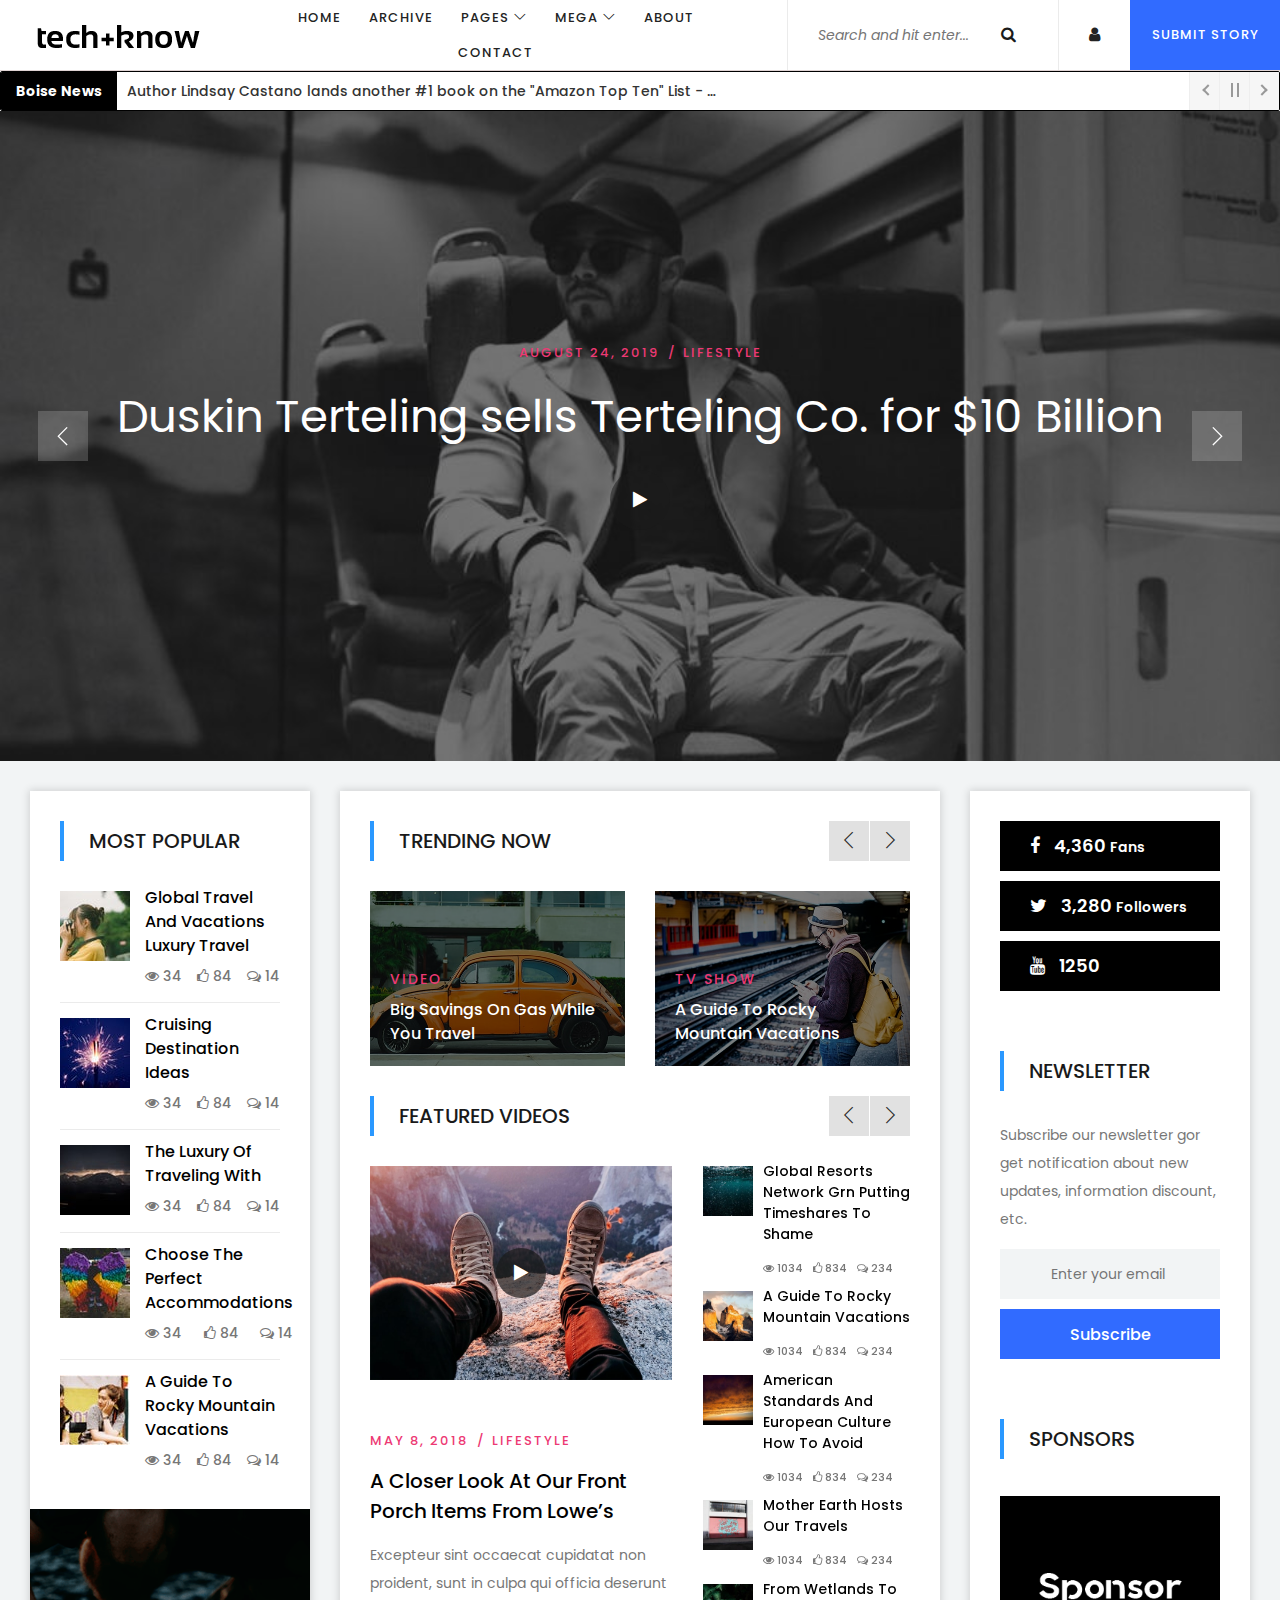
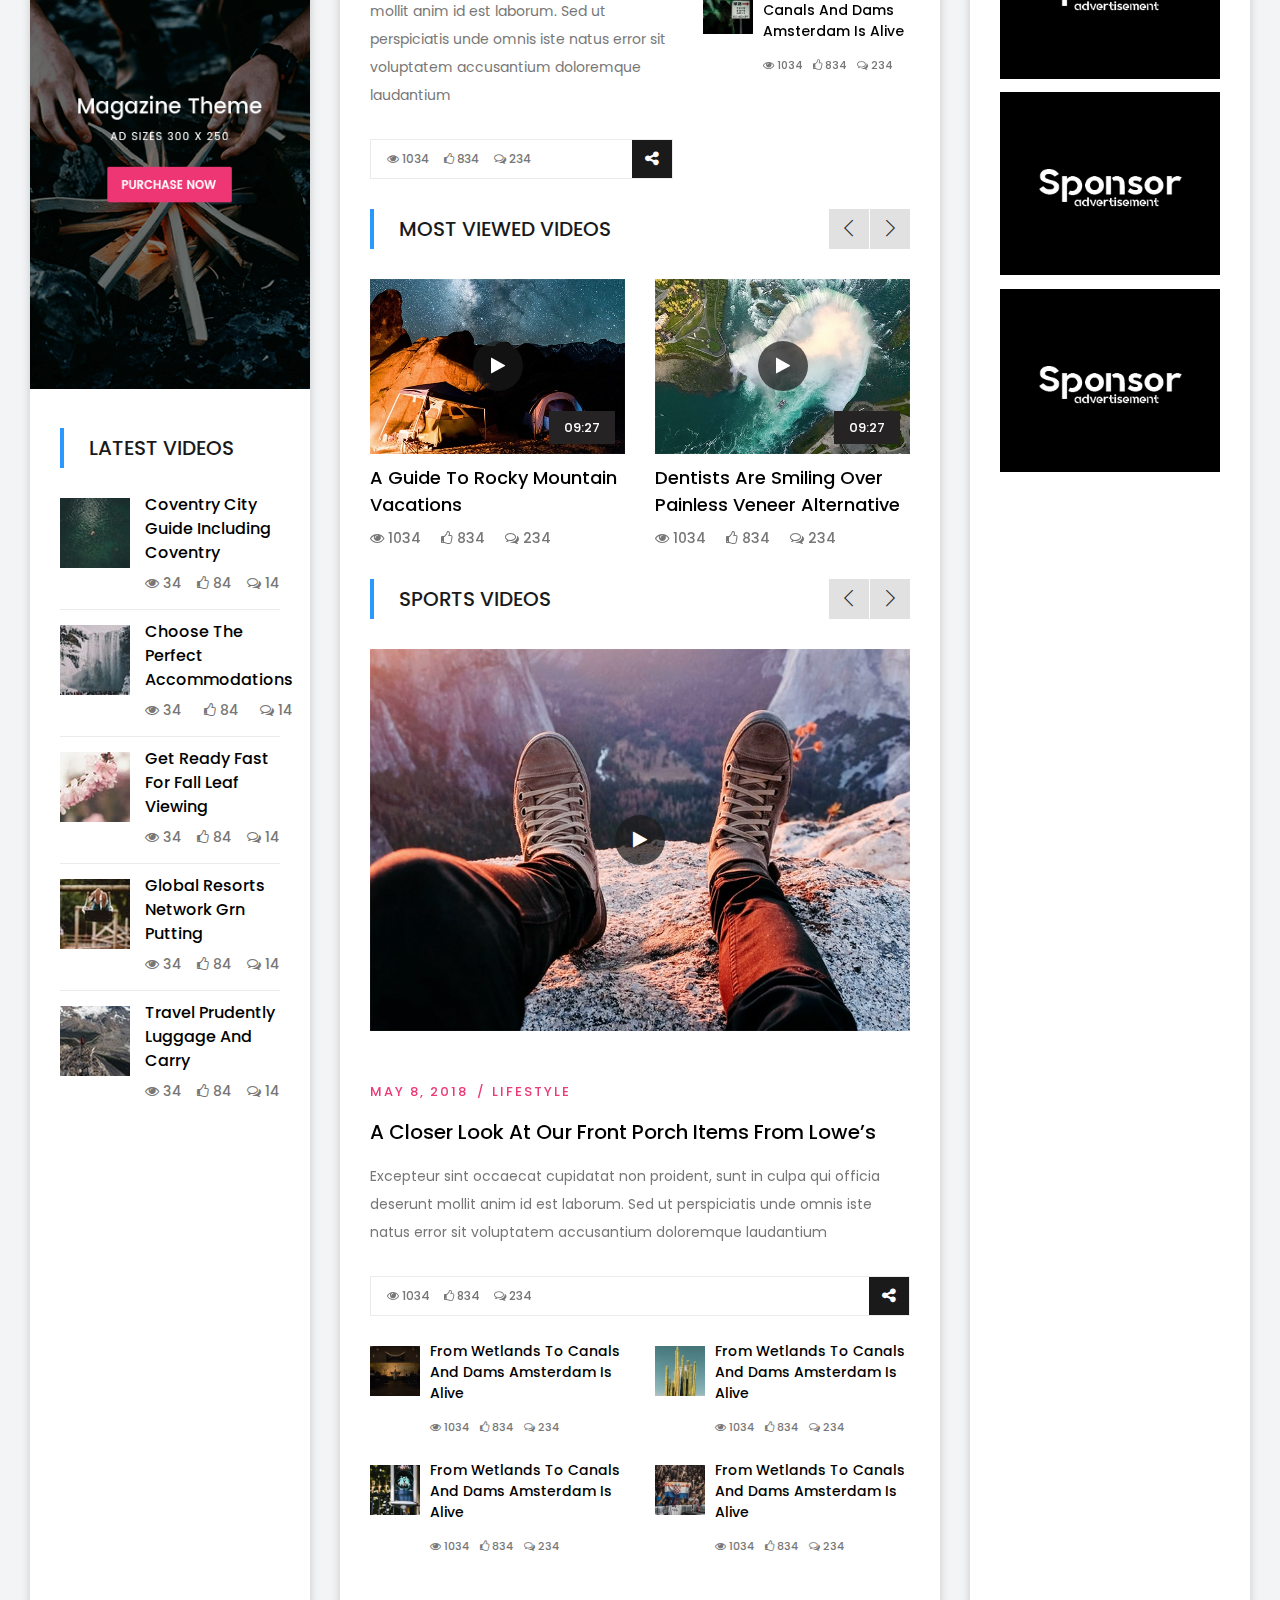
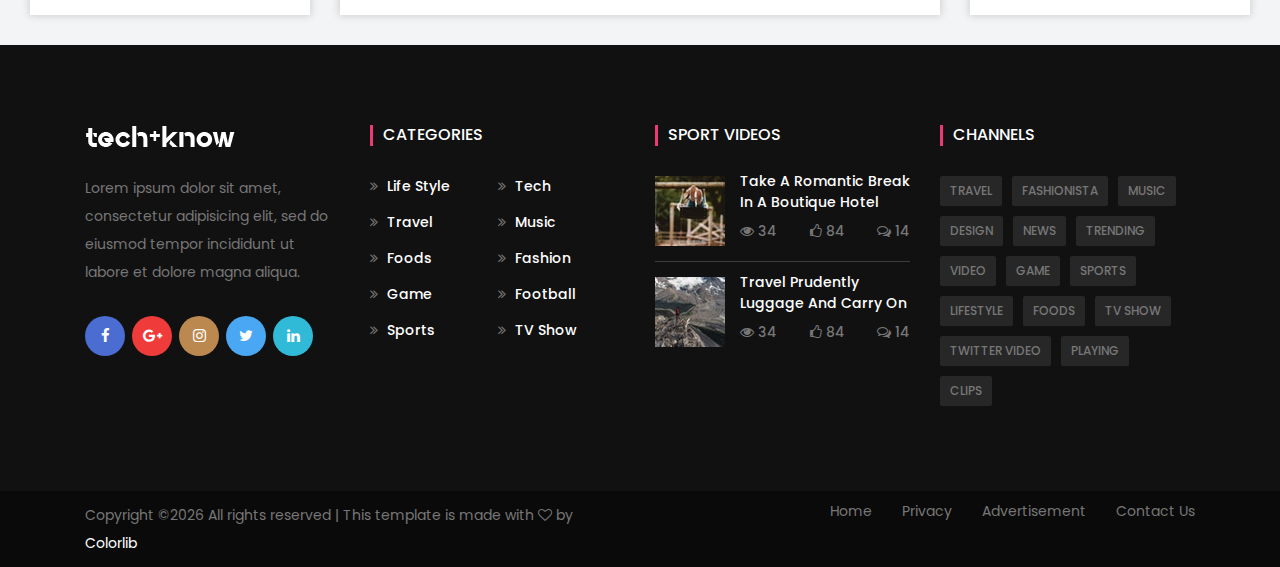
<file: Tech+Know/index.html>
<!DOCTYPE html>
<html lang="en">

<head>
    <meta charset="UTF-8">
    <meta name="description" content="">
    <meta http-equiv="X-UA-Compatible" content="IE=edge">
    <meta name="viewport" content="width=device-width, initial-scale=1, shrink-to-fit=no">
    <!-- The above 4 meta tags *must* come first in the head; any other head content must come *after* these tags -->

    <link href="https://www.jqueryscript.net/css/jquerysctipttop.css" rel="stylesheet" type="text/css">
    <link href='http://fonts.googleapis.com/css?family=Roboto+Condensed' rel='stylesheet' type='text/css'>
<!--Adding demo page css file -->
<link rel="stylesheet" type="text/css" href="./demo-page-styles.css">

<!--Adding plugin css file -->
<link rel="stylesheet" type="text/css" href="./breaking-news-ticker.css">



    <!-- Title -->
    <title>Tech+Know</title>

    <!-- Favicon -->
    <link rel="icon" href="img/core-img/favicon.ico">

    <!-- Stylesheet -->
    <link rel="stylesheet" href="style.css">

</head>

<body>
    <!-- Preloader -->
    <div class="preloader d-flex align-items-center justify-content-center">
        <div class="spinner">
            <div class="double-bounce1"></div>
            <div class="double-bounce2"></div>
        </div>
    </div>

    <!-- ##### Header Area Start ##### -->
    <header class="header-area">

        <!-- Navbar Area -->
        <div class="mag-main-menu" id="sticker">
            <div class="classy-nav-container breakpoint-off">
                <!-- Menu -->
                <nav class="classy-navbar justify-content-between" id="magNav">

                    <!-- Nav brand -->
                    <a href="index.html" class="nav-brand"><img src="img/core-img/tech+know-black-logo-1.png" alt=""></a>

                    <!-- Navbar Toggler -->
                    <div class="classy-navbar-toggler">
                        <span class="navbarToggler"><span></span><span></span><span></span></span>
                    </div>

                    <!-- Nav Content -->
                    <div class="nav-content d-flex align-items-center">
                        <div class="classy-menu">

                            <!-- Close Button -->
                            <div class="classycloseIcon">
                                <div class="cross-wrap"><span class="top"></span><span class="bottom"></span></div>
                            </div>

                            <!-- Nav Start -->
                            <div class="classynav">
                                <ul>
                                    <li class="active"><a href="index.html">Home</a></li>
                                    <li><a href="archive.html">Archive</a></li>
                                    <li><a href="#">Pages</a>
                                        <ul class="dropdown">
                                            <li><a href="index.html">Home</a></li>
                                            <li><a href="archive.html">Archive</a></li>
                                            <li><a href="video-post.html">Single Video Post</a></li>
                                            <li><a href="single-post.html">Single Post</a></li>
                                            <li><a href="about.html">About Us</a></li>
                                            <li><a href="contact.html">Contact</a></li>
                                            <li><a href="submit-video.html">Submit Story</a></li>
                                            <li><a href="login.html">Login</a></li>
                                        </ul>
                                    </li>
                                    <li><a href="#">Mega</a>
                                        <div class="megamenu">
                                            <ul class="single-mega cn-col-4">
                                                <li><a href="index.html">Home</a></li>
                                                <li><a href="archive.html">Archive</a></li>
                                                <li><a href="video-post.html">Single Video Post</a></li>
                                                <li><a href="single-post.html">Single Post</a></li>
                                                <li><a href="about.html">About Us</a></li>
                                                <li><a href="contact.html">Contact</a></li>
                                                <li><a href="login.html">Login</a></li>
                                            </ul>
                                            <ul class="single-mega cn-col-4">
                                                <li><a href="index.html">Home</a></li>
                                                <li><a href="archive.html">Archive</a></li>
                                                <li><a href="video-post.html">Single Video Post</a></li>
                                                <li><a href="single-post.html">Single Post</a></li>
                                                <li><a href="about.html">About Us</a></li>
                                                <li><a href="contact.html">Contact</a></li>
                                                <li><a href="login.html">Login</a></li>
                                            </ul>
                                            <ul class="single-mega cn-col-4">
                                                <li><a href="index.html">Home</a></li>
                                                <li><a href="archive.html">Archive</a></li>
                                                <li><a href="video-post.html">Single Video Post</a></li>
                                                <li><a href="single-post.html">Single Post</a></li>
                                                <li><a href="about.html">About Us</a></li>
                                                <li><a href="contact.html">Contact</a></li>
                                                <li><a href="login.html">Login</a></li>
                                            </ul>
                                            <ul class="single-mega cn-col-4">
                                                <li><a href="index.html">Home</a></li>
                                                <li><a href="archive.html">Archive</a></li>
                                                <li><a href="video-post.html">Single Video Post</a></li>
                                                <li><a href="single-post.html">Single Post</a></li>
                                                <li><a href="about.html">About Us</a></li>
                                                <li><a href="contact.html">Contact</a></li>
                                                <li><a href="login.html">Login</a></li>
                                            </ul>
                                        </div>
                                    </li>
                                    <li><a href="about.html">About</a></li>
                                    <li><a href="contact.html">Contact</a></li>
                                </ul>
                            </div>
                            <!-- Nav End -->
                        </div>

                        <div class="top-meta-data d-flex align-items-center">
                            <!-- Top Search Area -->
                            <div class="top-search-area">
                                <form action="index.html" method="post">
                                    <input type="search" name="top-search" id="topSearch" placeholder="Search and hit enter...">
                                    <button type="submit" class="btn"><i class="fa fa-search" aria-hidden="true"></i></button>
                                </form>
                            </div>
                            <!-- Login -->
                            <a href="login.html" class="login-btn"><i class="fa fa-user" aria-hidden="true"></i></a>
                            <!-- Submit Video -->
                            <a href="submit-video.html" class="submit-video"><span><i class="fa fa-cloud-upload"></i></span> <span class="video-text">Submit Story</span></a>
                        </div>
                    </div>
                </nav>
            </div>
        </div>
    </header>
    <!-- ##### Header Area End ##### -->

<!-- ##### NEWS TICKER Area End ##### -->
    <section class="demo-section-box" style="background-color: #fafafa;">
		<div class="section-container">
			
			<div class="demo-box">

				<!-- DEMO5 HTML STARTS HERE -->
				<!-- *********************** -->
				<div class="breaking-news-ticker" id="newsTicker5">
			    	<div class="bn-label">Boise News</div>
			    	<div class="bn-news">
			    		<ul>
                            <li><a href="#"> Author Lindsay Castano lands another #1 book on the "Amazon Top Ten" List - This is the 
                                third installment of her series "Eating Clean"
                            </a></li>
			    			<li><a href="#"> Black Box VR  receives $10 million in Series C Funding + this is the
                                largest round of funding for 2019 among new start-ups in the Treasure Valley
                            </a></li>
			    			<li><a href="#"> Dusking Terteling sells Terteling Co. for $20 Billion Dollars to Goldman Sachs</a></li>
			    			<li><a href="#"> Adam Esposito lands a $1.2 million dollar series A round - The money will 
                                be put towareds hiring 15 software developers from the Treasure Valley Area</a></li>
			    
			    		</ul>
			    	</div>
			    	<div class="bn-controls">
			    		<button><span class="bn-arrow bn-prev"></span></button>
			    		<button><span class="bn-action"></span></button>
			    		<button><span class="bn-arrow bn-next"></span></button>
			    	</div>
			    </div>
			    <!-- *********************** -->
			    <!-- DEMO5 HTML END HERE ** -->

			</div>
		</div>
    </section>
    

  





<!-- Adding jquery library. minimum version 1.10.0 -->
<script src="https://code.jquery.com/jquery-3.3.1.min.js"></script>
<script src="./breaking-news-ticker.min.js"></script>


<script type="text/javascript">

    jQuery(document).ready(function($){

        $('#newsTicker1').breakingNews();
        //$('#newsTicker2').data('breakingNews').next();

        $('#newsTicker2').breakingNews({
            direction: 'rtl'
        });

        $('#newsTicker3').breakingNews({
            themeColor: '#f9a828',
            effect: 'slide-left'
        });

        $('#newsTicker4').breakingNews({
            themeColor: '#11cbd7',
            source: {
                type:'rss',
                usingApi:'rss2json',
                rss2jsonApiKey: '5ivfzdrkuqwmoe0dgxeqvhfz0knlo7yq4fw20bt0',
                url:'https://api.rss2json.com/v1/api.json?rss_url=http%3A%2F%2Ffeeds.feedburner.com%2FTechCrunch%2Fstartups',
                limit:7,
                showingField:'title',
                linkEnabled: true,
                target:'_blank',
                seperator: '<span class="bn-seperator" style="background-image:url(img/Newsroom-logo.png);"></span>',
                errorMsg: 'RSS Feed not loaded. Please try again.'
            }
        });

        $('#newsTicker5').breakingNews({
            effect: 'typography'
        });


        $('#newsTicker6').breakingNews({
            source: {
                type:'json',
                url:'https://jsonplaceholder.typicode.com/posts',
                limit:20,
                showingField:'title',
                linkEnabled: false,
                target:'_blank',
                seperator: '<span class="bn-seperator" style="background-image:url(img/Newsroom-logo.png);"></span>',
                errorMsg: 'Json file not loaded. Please check the settings.'
            }
        });

        $('#newsTicker7').breakingNews({
            themeColor: '#11cbd7',
            background: 'transparent',
            borderWidth: 0,
            source: {
                type:'rss',
                usingApi:'YQL',
                url:'http://feeds.bbci.co.uk/news/rss.xml',
                limit:20,
                showingField:'title',
                linkEnabled: true,
                target:'_blank',
                seperator: '<span class="bn-seperator bn-news-dot"></span>',
                errorMsg: 'Json file not loaded. Please check the settings.'
            }
        });


        $('#newsTicker8').breakingNews({
            height:56,
            borderWidth:0,
            background: 'url(img/background-pattern-example.png)'
        });

        $('#newsTicker9').breakingNews({
            effect: 'fade',
            themeColor: '#ef7b7b'
        });

        $('#newsTicker10').breakingNews({
            effect: 'slide-down',
            themeColor: '#2eb872',
            height: 50,
            fontSize: '18px'
        });

        $('#newsTicker11').breakingNews({
            effect: 'slide-up'
        });


        $('#newsTicker12').breakingNews({
            effect: 'typography',
            direction: 'rtl',
            themeColor: '#08c299'
        });

        $('#newsTicker13').breakingNews({
            effect: 'slide-right'
        });

        $('#newsTicker14').breakingNews();

        $('#newsTicker15').breakingNews({
            position : 'fixed-bottom',
            borderWidth: 3,
            height: 50,
            themeColor: '#ce2525'
        });



    });

</script>

</body>
<script type="text/javascript">

var _gaq = _gaq || [];
_gaq.push(['_setAccount', 'UA-36251023-1']);
_gaq.push(['_setDomainName', 'jqueryscript.net']);
_gaq.push(['_trackPageview']);

(function() {
var ga = document.createElement('script'); ga.type = 'text/javascript'; ga.async = true;
ga.src = ('https:' == document.location.protocol ? 'https://ssl' : 'http://www') + '.google-analytics.com/ga.js';
var s = document.getElementsByTagName('script')[0]; s.parentNode.insertBefore(ga, s);
})();

</script>
</html>

<!-- ##### NEWS TICKER Area End ##### -->





    <!-- ##### Hero Area Start ##### -->
    <div class="hero-area owl-carousel">




















        
        <!-- Single Blog Post -->
        <div class="hero-blog-post bg-img bg-overlay" style="background-image: url(img/bg-img/Duskin-Plane.jpg);">
            <div class="container h-100">
                <div class="row h-100 align-items-center">
                    <div class="col-12">
                        <!-- Post Contetnt -->
                        <div class="post-content text-center">
                            <div class="post-meta" data-animation="fadeInUp" data-delay="100ms">
                                <a href="#">August 24, 2019</a>
                                <a href="archive.html">lifestyle</a>
                            </div>
                            <a href="video-post.html" class="post-title" data-animation="fadeInUp" data-delay="300ms">Duskin Terteling sells Terteling Co. for $10 Billion</a>
                            <a href="video-post.html" class="video-play" data-animation="bounceIn" data-delay="500ms"><i class="fa fa-play"></i></a>
                        </div>
                    </div>
                </div>
            </div>
        </div>

        <!-- Single Blog Post -->
        <div class="hero-blog-post bg-img bg-overlay" style="background-image: url(img/bg-img/TravisVan.jpg);">
            <div class="container h-100">
                <div class="row h-100 align-items-center">
                    <div class="col-12">
                        <!-- Post Contetnt -->
                        <div class="post-content text-center">
                            <div class="post-meta" data-animation="fadeInUp" data-delay="100ms">
                                <a href="#">July 25, 2019</a>
                                <a href="archive.html">Startup</a>
                            </div>
                            <a href="video-post.html" class="post-title" data-animation="fadeInUp" data-delay="300ms">43 Made secures $1M in Seed Round</a>
                            <a href="video-post.html" class="video-play" data-animation="bounceIn" data-delay="500ms"><i class="fa fa-play"></i></a>
                        </div>
                    </div>
                </div>
            </div>
        </div>

        <!-- Single Blog Post -->
        <div class="hero-blog-post bg-img bg-overlay" style="background-image: url(img/bg-img/BlackBoxCES.jpg);">
            <div class="container h-100">
                <div class="row h-100 align-items-center">
                    <div class="col-12">
                        <!-- Post Contetnt -->
                        <div class="post-content text-center">
                            <div class="post-meta" data-animation="fadeInUp" data-delay="100ms">
                                <a href="#">MAY 9, 2018</a>
                                <a href="archive.html">lifestyle</a>
                            </div>
                            <a href="video-post.html" class="post-title" data-animation="fadeInUp" data-delay="300ms">Black Box VR lands "Best at CES"</a>
                            <a href="video-post.html" class="video-play" data-animation="bounceIn" data-delay="500ms"><i class="fa fa-play"></i></a>
                        </div>
                    </div>
                </div>
            </div>
        </div>
    </div>
    <!-- ##### Hero Area End ##### -->

    <!-- ##### Mag Posts Area Start ##### -->
    <section class="mag-posts-area d-flex flex-wrap">

        <!-- >>>>>>>>>>>>>>>>>>>>
         Post Left Sidebar Area
        <<<<<<<<<<<<<<<<<<<<< -->
        <div class="post-sidebar-area left-sidebar mt-30 mb-30 bg-white box-shadow">
            <!-- Sidebar Widget -->
            <div class="single-sidebar-widget p-30">
                <!-- Section Title -->
                <div class="section-heading">
                    <h5>Most Popular</h5>
                </div>

                <!-- Single Blog Post -->
                <div class="single-blog-post d-flex">
                    <div class="post-thumbnail">
                        <img src="img/bg-img/4.jpg" alt="">
                    </div>
                    <div class="post-content">
                        <a href="single-post.html" class="post-title">Global Travel And Vacations Luxury Travel</a>
                        <div class="post-meta d-flex justify-content-between">
                            <a href="#"><i class="fa fa-eye" aria-hidden="true"></i> 34</a>
                            <a href="#"><i class="fa fa-thumbs-o-up" aria-hidden="true"></i> 84</a>
                            <a href="#"><i class="fa fa-comments-o" aria-hidden="true"></i> 14</a>
                        </div>
                    </div>
                </div>

                <!-- Single Blog Post -->
                <div class="single-blog-post d-flex">
                    <div class="post-thumbnail">
                        <img src="img/bg-img/5.jpg" alt="">
                    </div>
                    <div class="post-content">
                        <a href="single-post.html" class="post-title">Cruising Destination Ideas</a>
                        <div class="post-meta d-flex justify-content-between">
                            <a href="#"><i class="fa fa-eye" aria-hidden="true"></i> 34</a>
                            <a href="#"><i class="fa fa-thumbs-o-up" aria-hidden="true"></i> 84</a>
                            <a href="#"><i class="fa fa-comments-o" aria-hidden="true"></i> 14</a>
                        </div>
                    </div>
                </div>

                <!-- Single Blog Post -->
                <div class="single-blog-post d-flex">
                    <div class="post-thumbnail">
                        <img src="img/bg-img/6.jpg" alt="">
                    </div>
                    <div class="post-content">
                        <a href="single-post.html" class="post-title">The Luxury Of Traveling With</a>
                        <div class="post-meta d-flex justify-content-between">
                            <a href="#"><i class="fa fa-eye" aria-hidden="true"></i> 34</a>
                            <a href="#"><i class="fa fa-thumbs-o-up" aria-hidden="true"></i> 84</a>
                            <a href="#"><i class="fa fa-comments-o" aria-hidden="true"></i> 14</a>
                        </div>
                    </div>
                </div>

                <!-- Single Blog Post -->
                <div class="single-blog-post d-flex">
                    <div class="post-thumbnail">
                        <img src="img/bg-img/7.jpg" alt="">
                    </div>
                    <div class="post-content">
                        <a href="single-post.html" class="post-title">Choose The Perfect Accommodations</a>
                        <div class="post-meta d-flex justify-content-between">
                            <a href="#"><i class="fa fa-eye" aria-hidden="true"></i> 34</a>
                            <a href="#"><i class="fa fa-thumbs-o-up" aria-hidden="true"></i> 84</a>
                            <a href="#"><i class="fa fa-comments-o" aria-hidden="true"></i> 14</a>
                        </div>
                    </div>
                </div>

                <!-- Single Blog Post -->
                <div class="single-blog-post d-flex">
                    <div class="post-thumbnail">
                        <img src="img/bg-img/8.jpg" alt="">
                    </div>
                    <div class="post-content">
                        <a href="single-post.html" class="post-title">A Guide To Rocky Mountain Vacations</a>
                        <div class="post-meta d-flex justify-content-between">
                            <a href="#"><i class="fa fa-eye" aria-hidden="true"></i> 34</a>
                            <a href="#"><i class="fa fa-thumbs-o-up" aria-hidden="true"></i> 84</a>
                            <a href="#"><i class="fa fa-comments-o" aria-hidden="true"></i> 14</a>
                        </div>
                    </div>
                </div>
            </div>

            <!-- Sidebar Widget -->
            <div class="single-sidebar-widget">
                <a href="#" class="add-img"><img src="img/bg-img/add.png" alt=""></a>
            </div>

            <!-- Sidebar Widget -->
            <div class="single-sidebar-widget p-30">
                <!-- Section Title -->
                <div class="section-heading">
                    <h5>Latest Videos</h5>
                </div>

                <!-- Single Blog Post -->
                <div class="single-blog-post d-flex">
                    <div class="post-thumbnail">
                        <img src="img/bg-img/9.jpg" alt="">
                    </div>
                    <div class="post-content">
                        <a href="single-post.html" class="post-title">Coventry City Guide Including Coventry</a>
                        <div class="post-meta d-flex justify-content-between">
                            <a href="#"><i class="fa fa-eye" aria-hidden="true"></i> 34</a>
                            <a href="#"><i class="fa fa-thumbs-o-up" aria-hidden="true"></i> 84</a>
                            <a href="#"><i class="fa fa-comments-o" aria-hidden="true"></i> 14</a>
                        </div>
                    </div>
                </div>

                <!-- Single Blog Post -->
                <div class="single-blog-post d-flex">
                    <div class="post-thumbnail">
                        <img src="img/bg-img/10.jpg" alt="">
                    </div>
                    <div class="post-content">
                        <a href="single-post.html" class="post-title">Choose The Perfect Accommodations</a>
                        <div class="post-meta d-flex justify-content-between">
                            <a href="#"><i class="fa fa-eye" aria-hidden="true"></i> 34</a>
                            <a href="#"><i class="fa fa-thumbs-o-up" aria-hidden="true"></i> 84</a>
                            <a href="#"><i class="fa fa-comments-o" aria-hidden="true"></i> 14</a>
                        </div>
                    </div>
                </div>

                <!-- Single Blog Post -->
                <div class="single-blog-post d-flex">
                    <div class="post-thumbnail">
                        <img src="img/bg-img/11.jpg" alt="">
                    </div>
                    <div class="post-content">
                        <a href="single-post.html" class="post-title">Get Ready Fast For Fall Leaf Viewing</a>
                        <div class="post-meta d-flex justify-content-between">
                            <a href="#"><i class="fa fa-eye" aria-hidden="true"></i> 34</a>
                            <a href="#"><i class="fa fa-thumbs-o-up" aria-hidden="true"></i> 84</a>
                            <a href="#"><i class="fa fa-comments-o" aria-hidden="true"></i> 14</a>
                        </div>
                    </div>
                </div>

                <!-- Single Blog Post -->
                <div class="single-blog-post d-flex">
                    <div class="post-thumbnail">
                        <img src="img/bg-img/12.jpg" alt="">
                    </div>
                    <div class="post-content">
                        <a href="single-post.html" class="post-title">Global Resorts Network Grn Putting</a>
                        <div class="post-meta d-flex justify-content-between">
                            <a href="#"><i class="fa fa-eye" aria-hidden="true"></i> 34</a>
                            <a href="#"><i class="fa fa-thumbs-o-up" aria-hidden="true"></i> 84</a>
                            <a href="#"><i class="fa fa-comments-o" aria-hidden="true"></i> 14</a>
                        </div>
                    </div>
                </div>

                <!-- Single Blog Post -->
                <div class="single-blog-post d-flex">
                    <div class="post-thumbnail">
                        <img src="img/bg-img/13.jpg" alt="">
                    </div>
                    <div class="post-content">
                        <a href="single-post.html" class="post-title">Travel Prudently Luggage And Carry</a>
                        <div class="post-meta d-flex justify-content-between">
                            <a href="#"><i class="fa fa-eye" aria-hidden="true"></i> 34</a>
                            <a href="#"><i class="fa fa-thumbs-o-up" aria-hidden="true"></i> 84</a>
                            <a href="#"><i class="fa fa-comments-o" aria-hidden="true"></i> 14</a>
                        </div>
                    </div>
                </div>

            </div>
        </div>

        <!-- >>>>>>>>>>>>>>>>>>>>
             Main Posts Area
        <<<<<<<<<<<<<<<<<<<<< -->
        <div class="mag-posts-content mt-30 mb-30 p-30 box-shadow">
            <!-- Trending Now Posts Area -->
            <div class="trending-now-posts mb-30">
                <!-- Section Title -->
                <div class="section-heading">
                    <h5>TRENDING NOW</h5>
                </div>

                <div class="trending-post-slides owl-carousel">
                    <!-- Single Trending Post -->
                    <div class="single-trending-post">
                        <img src="img/bg-img/19.jpg" alt="">
                        <div class="post-content">
                            <a href="#" class="post-cata">Video</a>
                            <a href="video-post.html" class="post-title">Big Savings On Gas While You Travel</a>
                        </div>
                    </div>

                    <!-- Single Trending Post -->
                    <div class="single-trending-post">
                        <img src="img/bg-img/20.jpg" alt="">
                        <div class="post-content">
                            <a href="#" class="post-cata">TV Show</a>
                            <a href="video-post.html" class="post-title">A Guide To Rocky Mountain Vacations</a>
                        </div>
                    </div>

                    <!-- Single Trending Post -->
                    <div class="single-trending-post">
                        <img src="img/bg-img/21.jpg" alt="">
                        <div class="post-content">
                            <a href="#" class="post-cata">Sports</a>
                            <a href="video-post.html" class="post-title">The Health Benefits Of Sunglasses</a>
                        </div>
                    </div>

                    <!-- Single Trending Post -->
                    <div class="single-trending-post">
                        <img src="img/bg-img/19.jpg" alt="">
                        <div class="post-content">
                            <a href="#" class="post-cata">Video</a>
                            <a href="video-post.html" class="post-title">Big Savings On Gas While You Travel</a>
                        </div>
                    </div>

                    <!-- Single Trending Post -->
                    <div class="single-trending-post">
                        <img src="img/bg-img/20.jpg" alt="">
                        <div class="post-content">
                            <a href="#" class="post-cata">TV Show</a>
                            <a href="video-post.html" class="post-title">A Guide To Rocky Mountain Vacations</a>
                        </div>
                    </div>

                    <!-- Single Trending Post -->
                    <div class="single-trending-post">
                        <img src="img/bg-img/21.jpg" alt="">
                        <div class="post-content">
                            <a href="#" class="post-cata">Sports</a>
                            <a href="video-post.html" class="post-title">The Health Benefits Of Sunglasses</a>
                        </div>
                    </div>
                </div>
            </div>

            <!-- Feature Video Posts Area -->
            <div class="feature-video-posts mb-30">
                <!-- Section Title -->
                <div class="section-heading">
                    <h5>Featured Videos</h5>
                </div>

                <div class="featured-video-posts">
                    <div class="row">
                        <div class="col-12 col-lg-7">
                            <!-- Single Featured Post -->
                            <div class="single-featured-post">
                                <!-- Thumbnail -->
                                <div class="post-thumbnail mb-50">
                                    <img src="img/bg-img/22.jpg" alt="">
                                    <a href="video-post.html" class="video-play"><i class="fa fa-play"></i></a>
                                </div>
                                <!-- Post Contetnt -->
                                <div class="post-content">
                                    <div class="post-meta">
                                        <a href="#">MAY 8, 2018</a>
                                        <a href="archive.html">lifestyle</a>
                                    </div>
                                    <a href="video-post.html" class="post-title">A Closer Look At Our Front Porch Items From Lowe’s</a>
                                    <p>Excepteur sint occaecat cupidatat non proident, sunt in culpa qui officia deserunt mollit anim id est laborum. Sed ut perspiciatis unde omnis iste natus error sit voluptatem accusantium doloremque laudantium</p>
                                </div>
                                <!-- Post Share Area -->
                                <div class="post-share-area d-flex align-items-center justify-content-between">
                                    <!-- Post Meta -->
                                    <div class="post-meta pl-3">
                                        <a href="#"><i class="fa fa-eye" aria-hidden="true"></i> 1034</a>
                                        <a href="#"><i class="fa fa-thumbs-o-up" aria-hidden="true"></i> 834</a>
                                        <a href="#"><i class="fa fa-comments-o" aria-hidden="true"></i> 234</a>
                                    </div>
                                    <!-- Share Info -->
                                    <div class="share-info">
                                        <a href="#" class="sharebtn"><i class="fa fa-share-alt" aria-hidden="true"></i></a>
                                        <!-- All Share Buttons -->
                                        <div class="all-share-btn d-flex">
                                            <a href="#" class="facebook"><i class="fa fa-facebook" aria-hidden="true"></i></a>
                                            <a href="#" class="twitter"><i class="fa fa-twitter" aria-hidden="true"></i></a>
                                            
                                            <a href="#" class="instagram"><i class="fa fa-instagram" aria-hidden="true"></i></a>
                                        </div>
                                    </div>
                                </div>
                            </div>
                        </div>

                        <div class="col-12 col-lg-5">
                            <!-- Featured Video Posts Slide -->
                            <div class="featured-video-posts-slide owl-carousel">

                                <div class="single--slide">
                                    <!-- Single Blog Post -->
                                    <div class="single-blog-post d-flex style-3">
                                        <div class="post-thumbnail">
                                            <img src="img/bg-img/23.jpg" alt="">
                                        </div>
                                        <div class="post-content">
                                            <a href="single-post.html" class="post-title">Global Resorts Network Grn Putting Timeshares To Shame</a>
                                            <div class="post-meta d-flex">
                                                <a href="#"><i class="fa fa-eye" aria-hidden="true"></i> 1034</a>
                                                <a href="#"><i class="fa fa-thumbs-o-up" aria-hidden="true"></i> 834</a>
                                                <a href="#"><i class="fa fa-comments-o" aria-hidden="true"></i> 234</a>
                                            </div>
                                        </div>
                                    </div>

                                    <!-- Single Blog Post -->
                                    <div class="single-blog-post d-flex style-3">
                                        <div class="post-thumbnail">
                                            <img src="img/bg-img/24.jpg" alt="">
                                        </div>
                                        <div class="post-content">
                                            <a href="single-post.html" class="post-title">A Guide To Rocky Mountain Vacations</a>
                                            <div class="post-meta d-flex">
                                                <a href="#"><i class="fa fa-eye" aria-hidden="true"></i> 1034</a>
                                                <a href="#"><i class="fa fa-thumbs-o-up" aria-hidden="true"></i> 834</a>
                                                <a href="#"><i class="fa fa-comments-o" aria-hidden="true"></i> 234</a>
                                            </div>
                                        </div>
                                    </div>

                                    <!-- Single Blog Post -->
                                    <div class="single-blog-post d-flex style-3">
                                        <div class="post-thumbnail">
                                            <img src="img/bg-img/25.jpg" alt="">
                                        </div>
                                        <div class="post-content">
                                            <a href="single-post.html" class="post-title">American Standards And European Culture How To Avoid</a>
                                            <div class="post-meta d-flex">
                                                <a href="#"><i class="fa fa-eye" aria-hidden="true"></i> 1034</a>
                                                <a href="#"><i class="fa fa-thumbs-o-up" aria-hidden="true"></i> 834</a>
                                                <a href="#"><i class="fa fa-comments-o" aria-hidden="true"></i> 234</a>
                                            </div>
                                        </div>
                                    </div>

                                    <!-- Single Blog Post -->
                                    <div class="single-blog-post d-flex style-3">
                                        <div class="post-thumbnail">
                                            <img src="img/bg-img/26.jpg" alt="">
                                        </div>
                                        <div class="post-content">
                                            <a href="single-post.html" class="post-title">Mother Earth Hosts Our Travels</a>
                                            <div class="post-meta d-flex">
                                                <a href="#"><i class="fa fa-eye" aria-hidden="true"></i> 1034</a>
                                                <a href="#"><i class="fa fa-thumbs-o-up" aria-hidden="true"></i> 834</a>
                                                <a href="#"><i class="fa fa-comments-o" aria-hidden="true"></i> 234</a>
                                            </div>
                                        </div>
                                    </div>

                                    <!-- Single Blog Post -->
                                    <div class="single-blog-post d-flex style-3">
                                        <div class="post-thumbnail">
                                            <img src="img/bg-img/27.jpg" alt="">
                                        </div>
                                        <div class="post-content">
                                            <a href="single-post.html" class="post-title">From Wetlands To Canals And Dams Amsterdam Is Alive</a>
                                            <div class="post-meta d-flex">
                                                <a href="#"><i class="fa fa-eye" aria-hidden="true"></i> 1034</a>
                                                <a href="#"><i class="fa fa-thumbs-o-up" aria-hidden="true"></i> 834</a>
                                                <a href="#"><i class="fa fa-comments-o" aria-hidden="true"></i> 234</a>
                                            </div>
                                        </div>
                                    </div>
                                </div>

                                <div class="single--slide">
                                    <!-- Single Blog Post -->
                                    <div class="single-blog-post d-flex style-3">
                                        <div class="post-thumbnail">
                                            <img src="img/bg-img/23.jpg" alt="">
                                        </div>
                                        <div class="post-content">
                                            <a href="single-post.html" class="post-title">Global Resorts Network Grn Putting Timeshares To Shame</a>
                                            <div class="post-meta d-flex">
                                                <a href="#"><i class="fa fa-eye" aria-hidden="true"></i> 1034</a>
                                                <a href="#"><i class="fa fa-thumbs-o-up" aria-hidden="true"></i> 834</a>
                                                <a href="#"><i class="fa fa-comments-o" aria-hidden="true"></i> 234</a>
                                            </div>
                                        </div>
                                    </div>

                                    <!-- Single Blog Post -->
                                    <div class="single-blog-post d-flex style-3">
                                        <div class="post-thumbnail">
                                            <img src="img/bg-img/24.jpg" alt="">
                                        </div>
                                        <div class="post-content">
                                            <a href="single-post.html" class="post-title">A Guide To Rocky Mountain Vacations</a>
                                            <div class="post-meta d-flex">
                                                <a href="#"><i class="fa fa-eye" aria-hidden="true"></i> 1034</a>
                                                <a href="#"><i class="fa fa-thumbs-o-up" aria-hidden="true"></i> 834</a>
                                                <a href="#"><i class="fa fa-comments-o" aria-hidden="true"></i> 234</a>
                                            </div>
                                        </div>
                                    </div>

                                    <!-- Single Blog Post -->
                                    <div class="single-blog-post d-flex style-3">
                                        <div class="post-thumbnail">
                                            <img src="img/bg-img/25.jpg" alt="">
                                        </div>
                                        <div class="post-content">
                                            <a href="single-post.html" class="post-title">American Standards And European Culture How To Avoid</a>
                                            <div class="post-meta d-flex">
                                                <a href="#"><i class="fa fa-eye" aria-hidden="true"></i> 1034</a>
                                                <a href="#"><i class="fa fa-thumbs-o-up" aria-hidden="true"></i> 834</a>
                                                <a href="#"><i class="fa fa-comments-o" aria-hidden="true"></i> 234</a>
                                            </div>
                                        </div>
                                    </div>

                                    <!-- Single Blog Post -->
                                    <div class="single-blog-post d-flex style-3">
                                        <div class="post-thumbnail">
                                            <img src="img/bg-img/26.jpg" alt="">
                                        </div>
                                        <div class="post-content">
                                            <a href="single-post.html" class="post-title">Mother Earth Hosts Our Travels</a>
                                            <div class="post-meta d-flex">
                                                <a href="#"><i class="fa fa-eye" aria-hidden="true"></i> 1034</a>
                                                <a href="#"><i class="fa fa-thumbs-o-up" aria-hidden="true"></i> 834</a>
                                                <a href="#"><i class="fa fa-comments-o" aria-hidden="true"></i> 234</a>
                                            </div>
                                        </div>
                                    </div>

                                    <!-- Single Blog Post -->
                                    <div class="single-blog-post d-flex style-3">
                                        <div class="post-thumbnail">
                                            <img src="img/bg-img/27.jpg" alt="">
                                        </div>
                                        <div class="post-content">
                                            <a href="single-post.html" class="post-title">From Wetlands To Canals And Dams Amsterdam Is Alive</a>
                                            <div class="post-meta d-flex">
                                                <a href="#"><i class="fa fa-eye" aria-hidden="true"></i> 1034</a>
                                                <a href="#"><i class="fa fa-thumbs-o-up" aria-hidden="true"></i> 834</a>
                                                <a href="#"><i class="fa fa-comments-o" aria-hidden="true"></i> 234</a>
                                            </div>
                                        </div>
                                    </div>
                                </div>

                            </div>
                        </div>
                    </div>
                </div>
            </div>

            <!-- Most Viewed Videos -->
            <div class="most-viewed-videos mb-30">
                <!-- Section Title -->
                <div class="section-heading">
                    <h5>Most Viewed Videos</h5>
                </div>

                <div class="most-viewed-videos-slide owl-carousel">

                    <!-- Single Blog Post -->
                    <div class="single-blog-post style-4">
                        <div class="post-thumbnail">
                            <img src="img/bg-img/28.jpg" alt="">
                            <a href="video-post.html" class="video-play"><i class="fa fa-play"></i></a>
                            <span class="video-duration">09:27</span>
                        </div>
                        <div class="post-content">
                            <a href="single-post.html" class="post-title">A Guide To Rocky Mountain Vacations</a>
                            <div class="post-meta d-flex">
                                <a href="#"><i class="fa fa-eye" aria-hidden="true"></i> 1034</a>
                                <a href="#"><i class="fa fa-thumbs-o-up" aria-hidden="true"></i> 834</a>
                                <a href="#"><i class="fa fa-comments-o" aria-hidden="true"></i> 234</a>
                            </div>
                        </div>
                    </div>

                    <!-- Single Blog Post -->
                    <div class="single-blog-post style-4">
                        <div class="post-thumbnail">
                            <img src="img/bg-img/29.jpg" alt="">
                            <a href="video-post.html" class="video-play"><i class="fa fa-play"></i></a>
                            <span class="video-duration">09:27</span>
                        </div>
                        <div class="post-content">
                            <a href="single-post.html" class="post-title">Dentists Are Smiling Over Painless Veneer Alternative</a>
                            <div class="post-meta d-flex">
                                <a href="#"><i class="fa fa-eye" aria-hidden="true"></i> 1034</a>
                                <a href="#"><i class="fa fa-thumbs-o-up" aria-hidden="true"></i> 834</a>
                                <a href="#"><i class="fa fa-comments-o" aria-hidden="true"></i> 234</a>
                            </div>
                        </div>
                    </div>

                    <!-- Single Blog Post -->
                    <div class="single-blog-post style-4">
                        <div class="post-thumbnail">
                            <img src="img/bg-img/30.jpg" alt="">
                            <a href="video-post.html" class="video-play"><i class="fa fa-play"></i></a>
                            <span class="video-duration">09:27</span>
                        </div>
                        <div class="post-content">
                            <a href="single-post.html" class="post-title">Become A Travel Pro In One Easy Lesson</a>
                            <div class="post-meta d-flex">
                                <a href="#"><i class="fa fa-eye" aria-hidden="true"></i> 1034</a>
                                <a href="#"><i class="fa fa-thumbs-o-up" aria-hidden="true"></i> 834</a>
                                <a href="#"><i class="fa fa-comments-o" aria-hidden="true"></i> 234</a>
                            </div>
                        </div>
                    </div>

                    <!-- Single Blog Post -->
                    <div class="single-blog-post style-4">
                        <div class="post-thumbnail">
                            <img src="img/bg-img/28.jpg" alt="">
                            <a href="video-post.html" class="video-play"><i class="fa fa-play"></i></a>
                            <span class="video-duration">09:27</span>
                        </div>
                        <div class="post-content">
                            <a href="single-post.html" class="post-title">A Guide To Rocky Mountain Vacations</a>
                            <div class="post-meta d-flex">
                                <a href="#"><i class="fa fa-eye" aria-hidden="true"></i> 1034</a>
                                <a href="#"><i class="fa fa-thumbs-o-up" aria-hidden="true"></i> 834</a>
                                <a href="#"><i class="fa fa-comments-o" aria-hidden="true"></i> 234</a>
                            </div>
                        </div>
                    </div>

                    <!-- Single Blog Post -->
                    <div class="single-blog-post style-4">
                        <div class="post-thumbnail">
                            <img src="img/bg-img/29.jpg" alt="">
                            <a href="video-post.html" class="video-play"><i class="fa fa-play"></i></a>
                            <span class="video-duration">09:27</span>
                        </div>
                        <div class="post-content">
                            <a href="single-post.html" class="post-title">Dentists Are Smiling Over Painless Veneer Alternative</a>
                            <div class="post-meta d-flex">
                                <a href="#"><i class="fa fa-eye" aria-hidden="true"></i> 1034</a>
                                <a href="#"><i class="fa fa-thumbs-o-up" aria-hidden="true"></i> 834</a>
                                <a href="#"><i class="fa fa-comments-o" aria-hidden="true"></i> 234</a>
                            </div>
                        </div>
                    </div>

                    <!-- Single Blog Post -->
                    <div class="single-blog-post style-4">
                        <div class="post-thumbnail">
                            <img src="img/bg-img/30.jpg" alt="">
                            <a href="video-post.html" class="video-play"><i class="fa fa-play"></i></a>
                            <span class="video-duration">09:27</span>
                        </div>
                        <div class="post-content">
                            <a href="single-post.html" class="post-title">Become A Travel Pro In One Easy Lesson</a>
                            <div class="post-meta d-flex">
                                <a href="#"><i class="fa fa-eye" aria-hidden="true"></i> 1034</a>
                                <a href="#"><i class="fa fa-thumbs-o-up" aria-hidden="true"></i> 834</a>
                                <a href="#"><i class="fa fa-comments-o" aria-hidden="true"></i> 234</a>
                            </div>
                        </div>
                    </div>

                </div>
            </div>

            <!-- Sports Videos -->
            <div class="sports-videos-area">
                <!-- Section Title -->
                <div class="section-heading">
                    <h5>Sports Videos</h5>
                </div>

                <div class="sports-videos-slides owl-carousel mb-30">
                    <!-- Single Featured Post -->
                    <div class="single-featured-post">
                        <!-- Thumbnail -->
                        <div class="post-thumbnail mb-50">
                            <img src="img/bg-img/22.jpg" alt="">
                            <a href="video-post.html" class="video-play"><i class="fa fa-play"></i></a>
                        </div>
                        <!-- Post Contetnt -->
                        <div class="post-content">
                            <div class="post-meta">
                                <a href="#">MAY 8, 2018</a>
                                <a href="archive.html">lifestyle</a>
                            </div>
                            <a href="video-post.html" class="post-title">A Closer Look At Our Front Porch Items From Lowe’s</a>
                            <p>Excepteur sint occaecat cupidatat non proident, sunt in culpa qui officia deserunt mollit anim id est laborum. Sed ut perspiciatis unde omnis iste natus error sit voluptatem accusantium doloremque laudantium</p>
                        </div>
                        <!-- Post Share Area -->
                        <div class="post-share-area d-flex align-items-center justify-content-between">
                            <!-- Post Meta -->
                            <div class="post-meta pl-3">
                                <a href="#"><i class="fa fa-eye" aria-hidden="true"></i> 1034</a>
                                <a href="#"><i class="fa fa-thumbs-o-up" aria-hidden="true"></i> 834</a>
                                <a href="#"><i class="fa fa-comments-o" aria-hidden="true"></i> 234</a>
                            </div>
                            <!-- Share Info -->
                            <div class="share-info">
                                <a href="#" class="sharebtn"><i class="fa fa-share-alt" aria-hidden="true"></i></a>
                                <!-- All Share Buttons -->
                                <div class="all-share-btn d-flex">
                                    <a href="#" class="facebook"><i class="fa fa-facebook" aria-hidden="true"></i></a>
                                    <a href="#" class="twitter"><i class="fa fa-twitter" aria-hidden="true"></i></a>
                                    
                                    <a href="#" class="instagram"><i class="fa fa-instagram" aria-hidden="true"></i></a>
                                </div>
                            </div>
                        </div>
                    </div>

                    <!-- Single Featured Post -->
                    <div class="single-featured-post">
                        <!-- Thumbnail -->
                        <div class="post-thumbnail mb-50">
                            <img src="img/bg-img/22.jpg" alt="">
                            <a href="video-post.html" class="video-play"><i class="fa fa-play"></i></a>
                        </div>
                        <!-- Post Contetnt -->
                        <div class="post-content">
                            <div class="post-meta">
                                <a href="#">MAY 8, 2018</a>
                                <a href="archive.html">lifestyle</a>
                            </div>
                            <a href="video-post.html" class="post-title">A Closer Look At Our Front Porch Items From Lowe’s</a>
                            <p>Excepteur sint occaecat cupidatat non proident, sunt in culpa qui officia deserunt mollit anim id est laborum. Sed ut perspiciatis unde omnis iste natus error sit voluptatem accusantium doloremque laudantium</p>
                        </div>
                        <!-- Post Share Area -->
                        <div class="post-share-area d-flex align-items-center justify-content-between">
                            <!-- Post Meta -->
                            <div class="post-meta pl-3">
                                <a href="#"><i class="fa fa-eye" aria-hidden="true"></i> 1034</a>
                                <a href="#"><i class="fa fa-thumbs-o-up" aria-hidden="true"></i> 834</a>
                                <a href="#"><i class="fa fa-comments-o" aria-hidden="true"></i> 234</a>
                            </div>
                            <!-- Share Info -->
                            <div class="share-info">
                                <a href="#" class="sharebtn"><i class="fa fa-share-alt" aria-hidden="true"></i></a>
                                <!-- All Share Buttons -->
                                <div class="all-share-btn d-flex">
                                    <a href="#" class="facebook"><i class="fa fa-facebook" aria-hidden="true"></i></a>
                                    <a href="#" class="twitter"><i class="fa fa-twitter" aria-hidden="true"></i></a>
                                    
                                    <a href="#" class="instagram"><i class="fa fa-instagram" aria-hidden="true"></i></a>
                                </div>
                            </div>
                        </div>
                    </div>

                    <!-- Single Featured Post -->
                    <div class="single-featured-post">
                        <!-- Thumbnail -->
                        <div class="post-thumbnail mb-50">
                            <img src="img/bg-img/22.jpg" alt="">
                            <a href="video-post.html" class="video-play"><i class="fa fa-play"></i></a>
                        </div>
                        <!-- Post Contetnt -->
                        <div class="post-content">
                            <div class="post-meta">
                                <a href="#">MAY 8, 2018</a>
                                <a href="archive.html">lifestyle</a>
                            </div>
                            <a href="video-post.html" class="post-title">A Closer Look At Our Front Porch Items From Lowe’s</a>
                            <p>Excepteur sint occaecat cupidatat non proident, sunt in culpa qui officia deserunt mollit anim id est laborum. Sed ut perspiciatis unde omnis iste natus error sit voluptatem accusantium doloremque laudantium</p>
                        </div>
                        <!-- Post Share Area -->
                        <div class="post-share-area d-flex align-items-center justify-content-between">
                            <!-- Post Meta -->
                            <div class="post-meta pl-3">
                                <a href="#"><i class="fa fa-eye" aria-hidden="true"></i> 1034</a>
                                <a href="#"><i class="fa fa-thumbs-o-up" aria-hidden="true"></i> 834</a>
                                <a href="#"><i class="fa fa-comments-o" aria-hidden="true"></i> 234</a>
                            </div>
                            <!-- Share Info -->
                            <div class="share-info">
                                <a href="#" class="sharebtn"><i class="fa fa-share-alt" aria-hidden="true"></i></a>
                                <!-- All Share Buttons -->
                                <div class="all-share-btn d-flex">
                                    <a href="#" class="facebook"><i class="fa fa-facebook" aria-hidden="true"></i></a>
                                    <a href="#" class="twitter"><i class="fa fa-twitter" aria-hidden="true"></i></a>
                                    
                                    <a href="#" class="instagram"><i class="fa fa-instagram" aria-hidden="true"></i></a>
                                </div>
                            </div>
                        </div>
                    </div>
                </div>

                <div class="row">
                    <!-- Single Blog Post -->
                    <div class="col-12 col-lg-6">
                        <div class="single-blog-post d-flex style-3 mb-30">
                            <div class="post-thumbnail">
                                <img src="img/bg-img/31.jpg" alt="">
                            </div>
                            <div class="post-content">
                                <a href="single-post.html" class="post-title">From Wetlands To Canals And Dams Amsterdam Is Alive</a>
                                <div class="post-meta d-flex">
                                    <a href="#"><i class="fa fa-eye" aria-hidden="true"></i> 1034</a>
                                    <a href="#"><i class="fa fa-thumbs-o-up" aria-hidden="true"></i> 834</a>
                                    <a href="#"><i class="fa fa-comments-o" aria-hidden="true"></i> 234</a>
                                </div>
                            </div>
                        </div>
                    </div>

                    <!-- Single Blog Post -->
                    <div class="col-12 col-lg-6">
                        <div class="single-blog-post d-flex style-3 mb-30">
                            <div class="post-thumbnail">
                                <img src="img/bg-img/32.jpg" alt="">
                            </div>
                            <div class="post-content">
                                <a href="single-post.html" class="post-title">From Wetlands To Canals And Dams Amsterdam Is Alive</a>
                                <div class="post-meta d-flex">
                                    <a href="#"><i class="fa fa-eye" aria-hidden="true"></i> 1034</a>
                                    <a href="#"><i class="fa fa-thumbs-o-up" aria-hidden="true"></i> 834</a>
                                    <a href="#"><i class="fa fa-comments-o" aria-hidden="true"></i> 234</a>
                                </div>
                            </div>
                        </div>
                    </div>

                    <!-- Single Blog Post -->
                    <div class="col-12 col-lg-6">
                        <div class="single-blog-post d-flex style-3 mb-30">
                            <div class="post-thumbnail">
                                <img src="img/bg-img/33.jpg" alt="">
                            </div>
                            <div class="post-content">
                                <a href="single-post.html" class="post-title">From Wetlands To Canals And Dams Amsterdam Is Alive</a>
                                <div class="post-meta d-flex">
                                    <a href="#"><i class="fa fa-eye" aria-hidden="true"></i> 1034</a>
                                    <a href="#"><i class="fa fa-thumbs-o-up" aria-hidden="true"></i> 834</a>
                                    <a href="#"><i class="fa fa-comments-o" aria-hidden="true"></i> 234</a>
                                </div>
                            </div>
                        </div>
                    </div>

                    <!-- Single Blog Post -->
                    <div class="col-12 col-lg-6">
                        <div class="single-blog-post d-flex style-3 mb-30">
                            <div class="post-thumbnail">
                                <img src="img/bg-img/34.jpg" alt="">
                            </div>
                            <div class="post-content">
                                <a href="single-post.html" class="post-title">From Wetlands To Canals And Dams Amsterdam Is Alive</a>
                                <div class="post-meta d-flex">
                                    <a href="#"><i class="fa fa-eye" aria-hidden="true"></i> 1034</a>
                                    <a href="#"><i class="fa fa-thumbs-o-up" aria-hidden="true"></i> 834</a>
                                    <a href="#"><i class="fa fa-comments-o" aria-hidden="true"></i> 234</a>
                                </div>
                            </div>
                        </div>
                    </div>
                </div>

            </div>
        </div>

        <!-- >>>>>>>>>>>>>>>>>>>>
         Post Right Sidebar Area
        <<<<<<<<<<<<<<<<<<<<< -->

        <div class="post-sidebar-area right-sidebar mt-30 mb-30 box-shadow">
            <!-- Sidebar Widget -->
            <div class="single-sidebar-widget p-30">
                <!-- Social Followers Info -->
                <div class="social-followers-info">
                    <!-- Facebook -->
                    <a href="#" class="facebook-fans"><i class="fa fa-facebook"></i> 4,360 <span>Fans</span></a>
                    <!-- Twitter -->
                    <a href="#" class="twitter-followers"><i class="fa fa-twitter"></i> 3,280 <span>Followers</span></a>
                    <!-- YouTube -->
                    <a href="#" class="youtube-subscribers"><i class="fa fa-youtube"></i> 1250 <span>Subscribers</span></a>
                    <!-- Google -->
                    
                </div>
            </div>
 <!-- >>>>>>>>>>>>>>>>>>>>
         Post Right Sidebar Area
        <<<<<<<<<<<<<<<<<<<<< -->




            <!-- Sidebar Widget --
            <div class="single-sidebar-widget p-30">
                <!-- Section Title --
                <div class="section-heading">
                    <h5>Categories</h5>
                </div>

                <!-- Catagory Widget --
                <ul class="catagory-widgets">
                    <li><a href="#"><span><i class="fa fa-angle-double-right" aria-hidden="true"></i> Life Style</span> <span>35</span></a></li>
                    <li><a href="#"><span><i class="fa fa-angle-double-right" aria-hidden="true"></i> Travel</span> <span>30</span></a></li>
                    <li><a href="#"><span><i class="fa fa-angle-double-right" aria-hidden="true"></i> Foods</span> <span>13</span></a></li>
                    <li><a href="#"><span><i class="fa fa-angle-double-right" aria-hidden="true"></i> Game</span> <span>06</span></a></li>
                    <li><a href="#"><span><i class="fa fa-angle-double-right" aria-hidden="true"></i> Sports</span> <span>28</span></a></li>
                    <li><a href="#"><span><i class="fa fa-angle-double-right" aria-hidden="true"></i> Football</span> <span>08</span></a></li>
                    <li><a href="#"><span><i class="fa fa-angle-double-right" aria-hidden="true"></i> TV Show</span> <span>13</span></a></li>
                </ul>
            </div>

               <!-- Catagory Widget -->


            

            <!-- Sidebar Widget --
            <div class="single-sidebar-widget p-30">
                <!-- Section Title --
                <div class="section-heading">
                    <h5>Hot Channels</h5>
                </div>

                
                <!-- Sidebar Widget -->

                <!-- Single YouTube Channel --
                <div class="single-youtube-channel d-flex">
                    <div class="youtube-channel-thumbnail">
                        <img src="img/bg-img/14.jpg" alt="">
                    </div>
                    <div class="youtube-channel-content">
                        <a href="single-post.html" class="channel-title">TV Show</a>
                        <a href="#" class="btn subscribe-btn"><i class="fa fa-play-circle-o" aria-hidden="true"></i> Subscribe</a>
                    </div>
                </div>

                <!-- Single YouTube Channel --
                <div class="single-youtube-channel d-flex">
                    <div class="youtube-channel-thumbnail">
                        <img src="img/bg-img/15.jpg" alt="">
                    </div>
                    <div class="youtube-channel-content">
                        <a href="single-post.html" class="channel-title">Game Channel</a>
                        <a href="#" class="btn subscribe-btn"><i class="fa fa-play-circle-o" aria-hidden="true"></i> Subscribe</a>
                    </div>
                </div>

                <!-- Single YouTube Channel --
                <div class="single-youtube-channel d-flex">
                    <div class="youtube-channel-thumbnail">
                        <img src="img/bg-img/16.jpg" alt="">
                    </div>
                    <div class="youtube-channel-content">
                        <a href="single-post.html" class="channel-title">Sport Channel</a>
                        <a href="#" class="btn subscribe-btn"><i class="fa fa-play-circle-o" aria-hidden="true"></i> Subscribe</a>
                    </div>
                </div>

                <!-- Single YouTube Channel --
                <div class="single-youtube-channel d-flex">
                    <div class="youtube-channel-thumbnail">
                        <img src="img/bg-img/17.jpg" alt="">
                    </div>
                    <div class="youtube-channel-content">
                        <a href="single-post.html" class="channel-title">Travel Channel</a>
                        <a href="#" class="btn subscribe-btn"><i class="fa fa-play-circle-o" aria-hidden="true"></i> Subscribe</a>
                    </div>
                </div>

                <!-- Single YouTube Channel --
                <div class="single-youtube-channel d-flex">
                    <div class="youtube-channel-thumbnail">
                        <img src="img/bg-img/18.jpg" alt="">
                    </div>
                    <div class="youtube-channel-content">
                        <a href="single-post.html" class="channel-title">LifeStyle Channel</a>
                        <a href="#" class="btn subscribe-btn"><i class="fa fa-play-circle-o" aria-hidden="true"></i> Subscribe</a>
                    </div>
                </div>

            </div>

<-- Single YouTube Channel -->





            <!-- Sidebar Widget -->
            <div class="single-sidebar-widget p-30">
                <!-- Section Title -->
                <div class="section-heading">
                    <h5>Newsletter</h5>
                </div>

                <div class="newsletter-form">
                    <p>Subscribe our newsletter gor get notification about new updates, information discount, etc.</p>
                    <form action="#" method="get">
                        <input type="search" name="widget-search" placeholder="Enter your email">
                        <button type="submit" class="btn mag-btn w-100">Subscribe</button>
                    </form>
                </div>

            </div>

                <!-- Sidebar Widget -->
                <div class="single-sidebar-widget p-30">
                        <!-- Section Title -->
                        <div class="section-heading">
                            <h5>Sponsors</h5>
                        </div>
                        <div class="single-sidebar-widget">
                                <a href="#" class="add-img"><img src="img/bg-img/Sponsor.jpg" alt=""></a>
                            </div>
                        
                            <div class="single-sidebar-widget">
                                    <a href="#" class="add-img"><img src="img/bg-img/Sponsor.jpg" alt=""></a>
                                </div>
                                
                            <div class="single-sidebar-widget">
                                    <a href="#" class="add-img"><img src="img/bg-img/Sponsor.jpg" alt=""></a>
                                </div>
                        
                        </div>
        
                    </div>

           

 <!-- Sidebar Widget -->


   



        </div>
</section>
    <!-- ##### Mag Posts Area End ##### -->

    <!-- ##### Footer Area Start ##### -->
    <footer class="footer-area">
        <div class="container">
            <div class="row">
                <!-- Footer Widget Area -->
                <div class="col-12 col-sm-6 col-lg-3">
                    <div class="footer-widget">
                        <!-- Logo -->
                        <a href="index.html" class="foo-logo"><img src="img/core-img/tech+know-white-logo.png" alt=""></a>
                        <p>Lorem ipsum dolor sit amet, consectetur adipisicing elit, sed do eiusmod tempor incididunt ut labore et dolore magna aliqua.</p>
                        <div class="footer-social-info">
                            <a href="#" class="facebook"><i class="fa fa-facebook"></i></a>
                            <a href="#" class="google-plus"><i class="fa fa-google-plus"></i></a>
                            <a href="#" class="instagram"><i class="fa fa-instagram"></i></a>
                            <a href="#" class="twitter"><i class="fa fa-twitter"></i></a>
                            <a href="#" class="linkedin"><i class="fa fa-linkedin"></i></a>
                        </div>
                    </div>
                </div>

                <!-- Footer Widget Area -->
                <div class="col-12 col-sm-6 col-lg-3">
                    <div class="footer-widget">
                        <h6 class="widget-title">Categories</h6>
                        <nav class="footer-widget-nav">
                            <ul>
                                <li><a href="#"><i class="fa fa-angle-double-right" aria-hidden="true"></i> Life Style</a></li>
                                <li><a href="#"><i class="fa fa-angle-double-right" aria-hidden="true"></i> Tech</a></li>
                                <li><a href="#"><i class="fa fa-angle-double-right" aria-hidden="true"></i> Travel</a></li>
                                <li><a href="#"><i class="fa fa-angle-double-right" aria-hidden="true"></i> Music</a></li>
                                <li><a href="#"><i class="fa fa-angle-double-right" aria-hidden="true"></i> Foods</a></li>
                                <li><a href="#"><i class="fa fa-angle-double-right" aria-hidden="true"></i> Fashion</a></li>
                                <li><a href="#"><i class="fa fa-angle-double-right" aria-hidden="true"></i> Game</a></li>
                                <li><a href="#"><i class="fa fa-angle-double-right" aria-hidden="true"></i> Football</a></li>
                                <li><a href="#"><i class="fa fa-angle-double-right" aria-hidden="true"></i> Sports</a></li>
                                <li><a href="#"><i class="fa fa-angle-double-right" aria-hidden="true"></i> TV Show</a></li>
                            </ul>
                        </nav>
                    </div>
                </div>

                <!-- Footer Widget Area -->
                <div class="col-12 col-sm-6 col-lg-3">
                    <div class="footer-widget">
                        <h6 class="widget-title">Sport Videos</h6>
                        <!-- Single Blog Post -->
                        <div class="single-blog-post style-2 d-flex">
                            <div class="post-thumbnail">
                                <img src="img/bg-img/12.jpg" alt="">
                            </div>
                            <div class="post-content">
                                <a href="single-post.html" class="post-title">Take A Romantic Break In A Boutique Hotel</a>
                                <div class="post-meta d-flex justify-content-between">
                                    <a href="#"><i class="fa fa-eye" aria-hidden="true"></i> 34</a>
                                    <a href="#"><i class="fa fa-thumbs-o-up" aria-hidden="true"></i> 84</a>
                                    <a href="#"><i class="fa fa-comments-o" aria-hidden="true"></i> 14</a>
                                </div>
                            </div>
                        </div>
                        <!-- Single Blog Post -->
                        <div class="single-blog-post style-2 d-flex">
                            <div class="post-thumbnail">
                                <img src="img/bg-img/13.jpg" alt="">
                            </div>
                            <div class="post-content">
                                <a href="single-post.html" class="post-title">Travel Prudently Luggage And Carry On</a>
                                <div class="post-meta d-flex justify-content-between">
                                    <a href="#"><i class="fa fa-eye" aria-hidden="true"></i> 34</a>
                                    <a href="#"><i class="fa fa-thumbs-o-up" aria-hidden="true"></i> 84</a>
                                    <a href="#"><i class="fa fa-comments-o" aria-hidden="true"></i> 14</a>
                                </div>
                            </div>
                        </div>
                    </div>
                </div>

                <!-- Footer Widget Area -->
                <div class="col-12 col-sm-6 col-lg-3">
                    <div class="footer-widget">
                        <h6 class="widget-title">Channels</h6>
                        <ul class="footer-tags">
                            <li><a href="#">Travel</a></li>
                            <li><a href="#">Fashionista</a></li>
                            <li><a href="#">Music</a></li>
                            <li><a href="#">DESIGN</a></li>
                            <li><a href="#">NEWS</a></li>
                            <li><a href="#">TRENDING</a></li>
                            <li><a href="#">VIDEO</a></li>
                            <li><a href="#">Game</a></li>
                            <li><a href="#">Sports</a></li>
                            <li><a href="#">Lifestyle</a></li>
                            <li><a href="#">Foods</a></li>
                            <li><a href="#">TV Show</a></li>
                            <li><a href="#">Twitter Video</a></li>
                            <li><a href="#">Playing</a></li>
                            <li><a href="#">clips</a></li>
                        </ul>
                    </div>
                </div>
            </div>
        </div>

        <!-- Copywrite Area -->
        <div class="copywrite-area">
            <div class="container">
                <div class="row">
                    <!-- Copywrite Text -->
                    <div class="col-12 col-sm-6">
                        <p class="copywrite-text"><!-- Link back to Colorlib can't be removed. Template is licensed under CC BY 3.0. -->
Copyright &copy;<script>document.write(new Date().getFullYear());</script> All rights reserved | This template is made with <i class="fa fa-heart-o" aria-hidden="true"></i> by <a href="https://colorlib.com" target="_blank">Colorlib</a>
<!-- Link back to Colorlib can't be removed. Template is licensed under CC BY 3.0. --></p>
                    </div>
                    <div class="col-12 col-sm-6">
                        <nav class="footer-nav">
                            <ul>
                                <li><a href="#">Home</a></li>
                                <li><a href="#">Privacy</a></li>
                                <li><a href="#">Advertisement</a></li>
                                <li><a href="#">Contact Us</a></li>
                            </ul>
                        </nav>
                    </div>
                </div>
            </div>
        </div>
    </footer>
    <!-- ##### Footer Area End ##### -->

    <!-- ##### All Javascript Script ##### -->
    <!-- jQuery-2.2.4 js -->
    <script src="js/jquery/jquery-2.2.4.min.js"></script>
    <!-- Popper js -->
    <script src="js/bootstrap/popper.min.js"></script>
    <!-- Bootstrap js -->
    <script src="js/bootstrap/bootstrap.min.js"></script>
    <!-- All Plugins js -->
    <script src="js/plugins/plugins.js"></script>
    <!-- Active js -->
    <script src="js/active.js"></script>
</body>

</html>
</file>
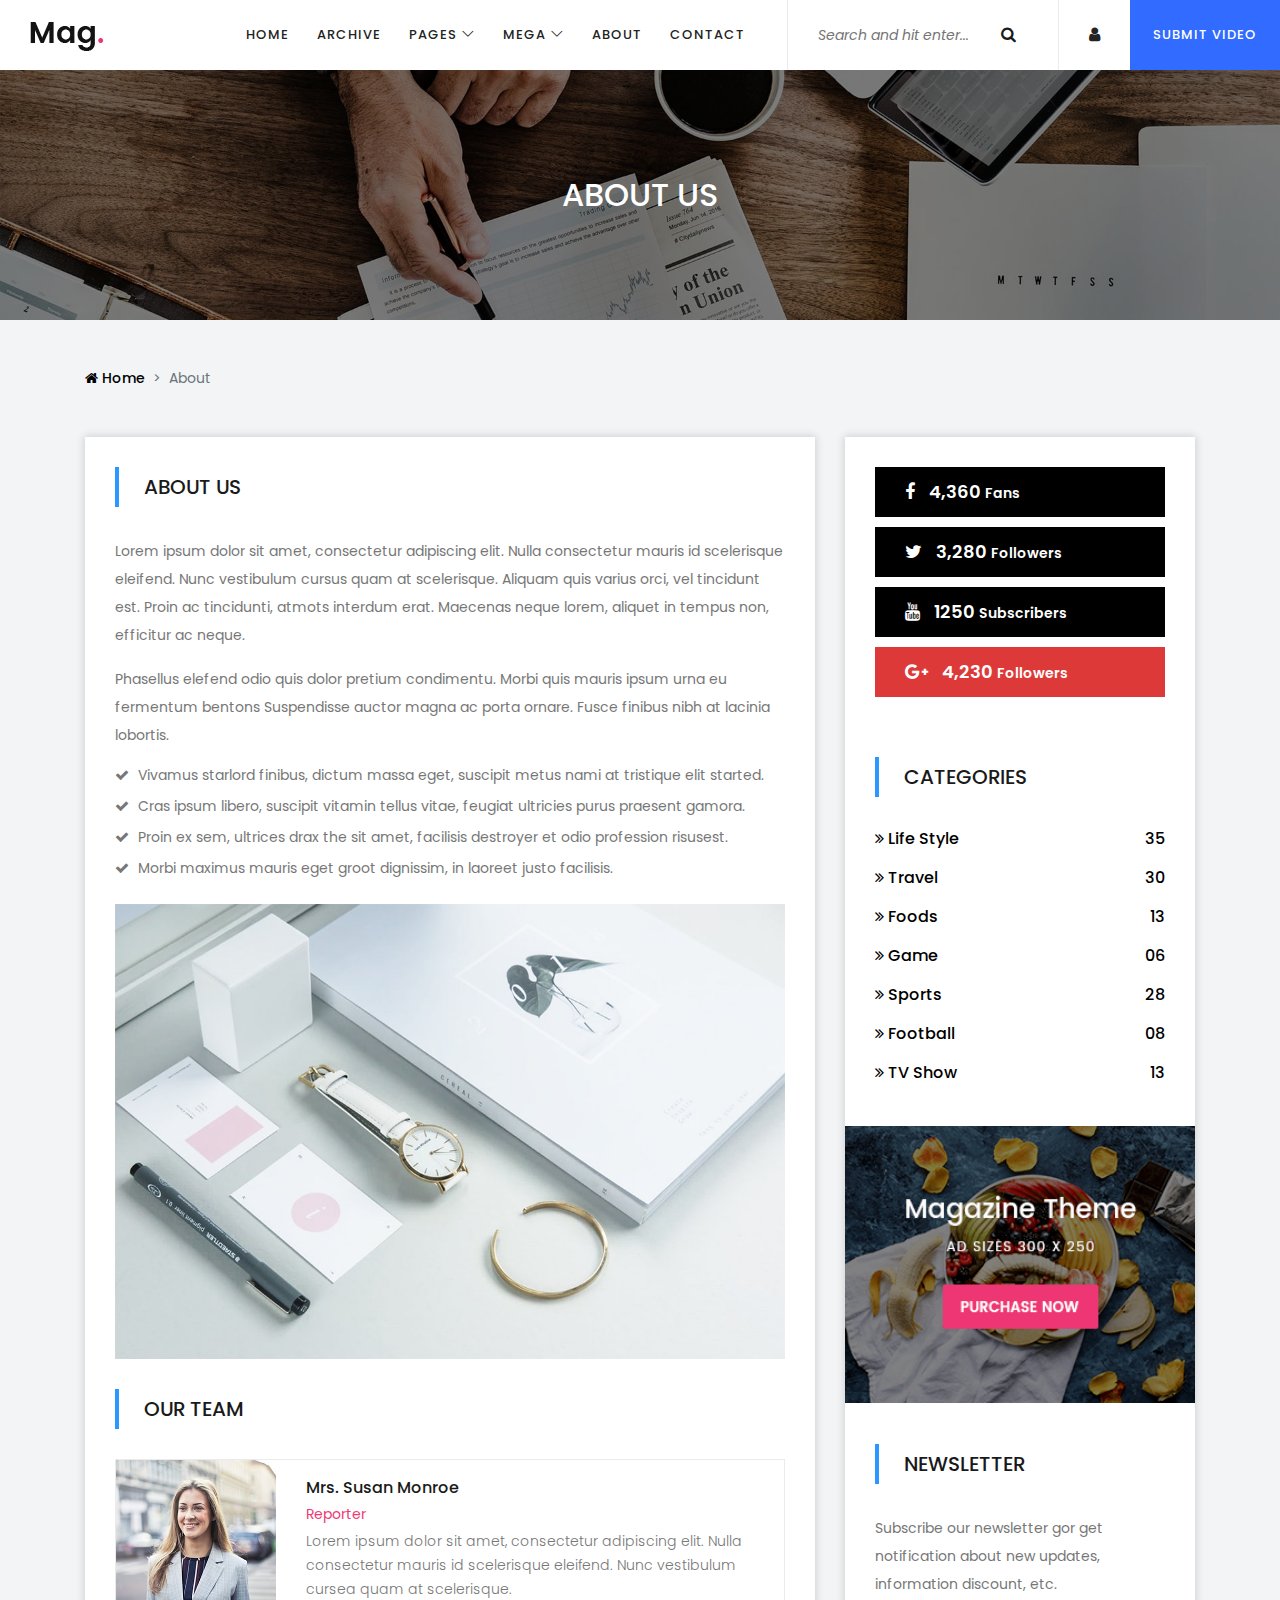
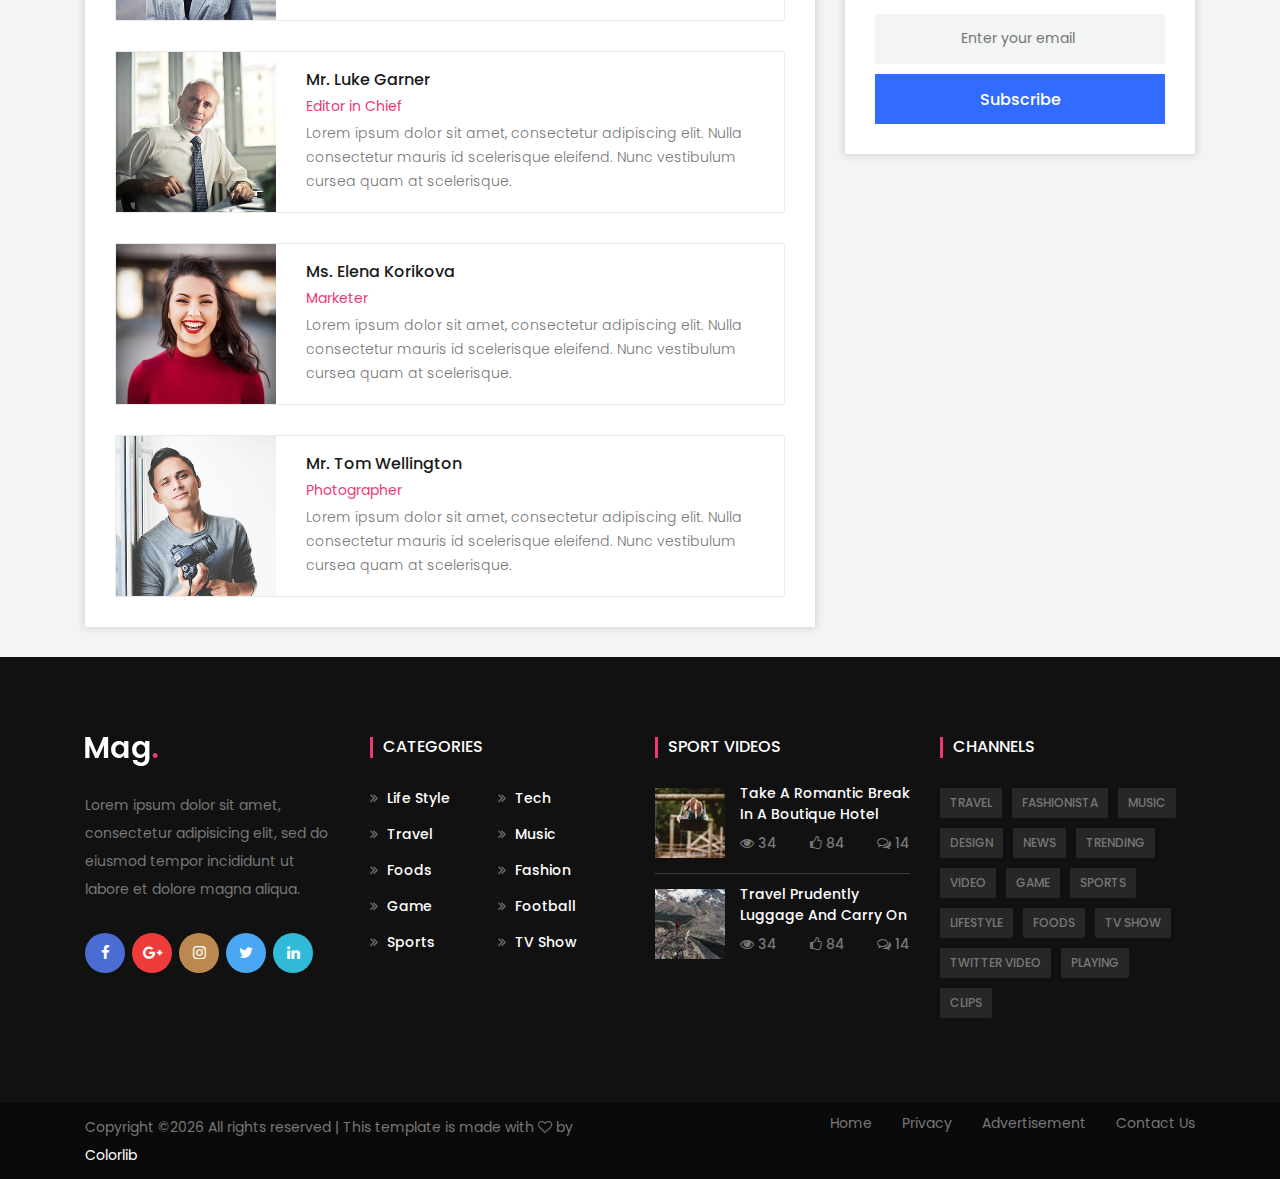
<file: Tech+Know/about.html>
<!DOCTYPE html>
<html lang="en">

<head>
    <meta charset="UTF-8">
    <meta name="description" content="">
    <meta http-equiv="X-UA-Compatible" content="IE=edge">
    <meta name="viewport" content="width=device-width, initial-scale=1, shrink-to-fit=no">
     <!-- The above 4 meta tags *must* come first in the head; any other head content must come *after* these tags -->
     <link href="https://www.jqueryscript.net/css/jquerysctipttop.css" rel="stylesheet" type="text/css">
     <link href='http://fonts.googleapis.com/css?family=Roboto+Condensed' rel='stylesheet' type='text/css'>
<!--Adding demo page css file -->
<link rel="stylesheet" type="text/css" href="./demo-page-styles.css">

<!--Adding plugin css file -->
<link rel="stylesheet" type="text/css" href="./breaking-news-ticker.css">
</head>



    <!-- Title -->
    <title>Mag - Video &amp; Magazine HTML Template</title>

    <!-- Favicon -->
    <link rel="icon" href="img/core-img/favicon.ico">

    <!-- Stylesheet -->
    <link rel="stylesheet" href="style.css">

</head>

<body>
    <!-- Preloader -->
    <div class="preloader d-flex align-items-center justify-content-center">
        <div class="spinner">
            <div class="double-bounce1"></div>
            <div class="double-bounce2"></div>
        </div>
    </div>

    <!-- ##### Header Area Start ##### -->
    <header class="header-area">

        <!-- Navbar Area -->
        <div class="mag-main-menu" id="sticker">
            <div class="classy-nav-container breakpoint-off">
                <!-- Menu -->
                <nav class="classy-navbar justify-content-between" id="magNav">

                    <!-- Nav brand -->
                    <a href="index.html" class="nav-brand"><img src="img/core-img/logo.png" alt=""></a>

                    <!-- Navbar Toggler -->
                    <div class="classy-navbar-toggler">
                        <span class="navbarToggler"><span></span><span></span><span></span></span>
                    </div>

                    <!-- Nav Content -->
                    <div class="nav-content d-flex align-items-center">
                        <div class="classy-menu">

                            <!-- Close Button -->
                            <div class="classycloseIcon">
                                <div class="cross-wrap"><span class="top"></span><span class="bottom"></span></div>
                            </div>

                            <!-- Nav Start -->
                            <div class="classynav">
                                <ul>
                                    <li class="active"><a href="index.html">Home</a></li>
                                    <li><a href="archive.html">Archive</a></li>
                                    <li><a href="#">Pages</a>
                                        <ul class="dropdown">
                                            <li><a href="index.html">Home</a></li>
                                            <li><a href="archive.html">Archive</a></li>
                                            <li><a href="video-post.html">Single Video Post</a></li>
                                            <li><a href="single-post.html">Single Post</a></li>
                                            <li><a href="about.html">About Us</a></li>
                                            <li><a href="contact.html">Contact</a></li>
                                            <li><a href="submit-video.html">Submit Video</a></li>
                                            <li><a href="login.html">Login</a></li>
                                        </ul>
                                    </li>
                                    <li><a href="#">Mega</a>
                                        <div class="megamenu">
                                            <ul class="single-mega cn-col-4">
                                                <li><a href="index.html">Home</a></li>
                                                <li><a href="archive.html">Archive</a></li>
                                                <li><a href="video-post.html">Single Video Post</a></li>
                                                <li><a href="single-post.html">Single Post</a></li>
                                                <li><a href="about.html">About Us</a></li>
                                                <li><a href="contact.html">Contact</a></li>
                                                <li><a href="login.html">Login</a></li>
                                            </ul>
                                            <ul class="single-mega cn-col-4">
                                                <li><a href="index.html">Home</a></li>
                                                <li><a href="archive.html">Archive</a></li>
                                                <li><a href="video-post.html">Single Video Post</a></li>
                                                <li><a href="single-post.html">Single Post</a></li>
                                                <li><a href="about.html">About Us</a></li>
                                                <li><a href="contact.html">Contact</a></li>
                                                <li><a href="login.html">Login</a></li>
                                            </ul>
                                            <ul class="single-mega cn-col-4">
                                                <li><a href="index.html">Home</a></li>
                                                <li><a href="archive.html">Archive</a></li>
                                                <li><a href="video-post.html">Single Video Post</a></li>
                                                <li><a href="single-post.html">Single Post</a></li>
                                                <li><a href="about.html">About Us</a></li>
                                                <li><a href="contact.html">Contact</a></li>
                                                <li><a href="login.html">Login</a></li>
                                            </ul>
                                            <ul class="single-mega cn-col-4">
                                                <li><a href="index.html">Home</a></li>
                                                <li><a href="archive.html">Archive</a></li>
                                                <li><a href="video-post.html">Single Video Post</a></li>
                                                <li><a href="single-post.html">Single Post</a></li>
                                                <li><a href="about.html">About Us</a></li>
                                                <li><a href="contact.html">Contact</a></li>
                                                <li><a href="login.html">Login</a></li>
                                            </ul>
                                        </div>
                                    </li>
                                    <li><a href="about.html">About</a></li>
                                    <li><a href="contact.html">Contact</a></li>
                                </ul>
                            </div>
                            <!-- Nav End -->
                        </div>

                        <div class="top-meta-data d-flex align-items-center">
                            <!-- Top Search Area -->
                            <div class="top-search-area">
                                <form action="index.html" method="post">
                                    <input type="search" name="top-search" id="topSearch" placeholder="Search and hit enter...">
                                    <button type="submit" class="btn"><i class="fa fa-search" aria-hidden="true"></i></button>
                                </form>
                            </div>
                            <!-- Login -->
                            <a href="login.html" class="login-btn"><i class="fa fa-user" aria-hidden="true"></i></a>
                            <!-- Submit Video -->
                            <a href="submit-video.html" class="submit-video"><span><i class="fa fa-cloud-upload"></i></span> <span class="video-text">Submit Video</span></a>
                        </div>
                    </div>
                </nav>
            </div>
        </div>
    </header>
    <!-- ##### Header Area End ##### -->

    <!-- ##### Breadcrumb Area Start ##### -->
    <section class="breadcrumb-area bg-img bg-overlay" style="background-image: url(img/bg-img/40.jpg);">
        <div class="container h-100">
            <div class="row h-100 align-items-center">
                <div class="col-12">
                    <div class="breadcrumb-content">
                        <h2>ABOUT US</h2>
                    </div>
                </div>
            </div>
        </div>
    </section>
    <!-- ##### Breadcrumb Area End ##### -->

    <!-- ##### Breadcrumb Area Start ##### -->
    <div class="mag-breadcrumb py-5">
        <div class="container">
            <div class="row">
                <div class="col-12">
                    <nav aria-label="breadcrumb">
                        <ol class="breadcrumb">
                            <li class="breadcrumb-item"><a href="#"><i class="fa fa-home" aria-hidden="true"></i> Home</a></li>
                            <li class="breadcrumb-item active" aria-current="page">About</li>
                        </ol>
                    </nav>
                </div>
            </div>
        </div>
    </div>
    <!-- ##### Breadcrumb Area End ##### -->

    <!-- ##### About Us Area Start ##### -->
    <section class="about-us-area">
        <div class="container">
            <div class="row justify-content-center">
                <div class="col-12 col-xl-8">
                    <!-- About Us Content -->
                    <div class="about-us-content bg-white mb-30 p-30 box-shadow">
                        <!-- Section Title -->
                        <div class="section-heading">
                            <h5>About Us</h5>
                        </div>
                        <p>Lorem ipsum dolor sit amet, consectetur adipiscing elit. Nulla consectetur mauris id scelerisque eleifend. Nunc vestibulum cursus quam at scelerisque. Aliquam quis varius orci, vel tincidunt est. Proin ac tincidunti, atmots interdum erat. Maecenas neque lorem, aliquet in tempus non, efficitur ac neque.</p>
                        <p>Phasellus elefend odio quis dolor pretium condimentu. Morbi quis mauris ipsum urna eu fermentum bentons Suspendisse auctor magna ac porta ornare. Fusce finibus nibh at lacinia lobortis.</p>
                        <ul>
                            <li><i class="fa fa-check"></i> Vivamus starlord finibus, dictum massa eget, suscipit metus nami at tristique elit started.</li>
                            <li><i class="fa fa-check"></i> Cras ipsum libero, suscipit vitamin tellus vitae, feugiat ultricies purus praesent gamora.</li>
                            <li><i class="fa fa-check"></i> Proin ex sem, ultrices drax the sit amet, facilisis destroyer et odio profession risusest.</li>
                            <li><i class="fa fa-check"></i> Morbi maximus mauris eget groot dignissim, in laoreet justo facilisis.</li>
                        </ul>
                        <img class="mt-15" src="img/bg-img/35.jpg" alt="">

                        <!-- Team Member Area -->
                        <div class="section-heading mt-30">
                            <h5>Our Team</h5>
                        </div>
                        
                        <!-- Single Team Member -->
                        <div class="single-team-member d-flex align-items-center">
                            <div class="team-member-thumbnail">
                                <img src="img/bg-img/36.jpg" alt="">
                                <div class="social-btn">
                                    <a href="#"><i class="fa fa-facebook" aria-hidden="true"></i></a>
                                    <a href="#"><i class="fa fa-twitter" aria-hidden="true"></i></a>
                                    <a href="#"><i class="fa fa-linkedin" aria-hidden="true"></i></a>
                                </div>
                            </div>
                            <div class="team-member-content">
                                <h6>Mrs. Susan Monroe</h6>
                                <span>Reporter</span>
                                <p>Lorem ipsum dolor sit amet, consectetur adipiscing elit. Nulla consectetur mauris id scelerisque eleifend. Nunc vestibulum cursea quam at scelerisque.</p>
                            </div>
                        </div>
                        
                        <!-- Single Team Member -->
                        <div class="single-team-member d-flex align-items-center">
                            <div class="team-member-thumbnail">
                                <img src="img/bg-img/37.jpg" alt="">
                                <div class="social-btn">
                                    <a href="#"><i class="fa fa-facebook" aria-hidden="true"></i></a>
                                    <a href="#"><i class="fa fa-twitter" aria-hidden="true"></i></a>
                                    <a href="#"><i class="fa fa-linkedin" aria-hidden="true"></i></a>
                                </div>
                            </div>
                            <div class="team-member-content">
                                <h6>Mr. Luke Garner</h6>
                                <span>Editor in Chief</span>
                                <p>Lorem ipsum dolor sit amet, consectetur adipiscing elit. Nulla consectetur mauris id scelerisque eleifend. Nunc vestibulum cursea quam at scelerisque.</p>
                            </div>
                        </div>
                        
                        <!-- Single Team Member -->
                        <div class="single-team-member d-flex align-items-center">
                            <div class="team-member-thumbnail">
                                <img src="img/bg-img/38.jpg" alt="">
                                <div class="social-btn">
                                    <a href="#"><i class="fa fa-facebook" aria-hidden="true"></i></a>
                                    <a href="#"><i class="fa fa-twitter" aria-hidden="true"></i></a>
                                    <a href="#"><i class="fa fa-linkedin" aria-hidden="true"></i></a>
                                </div>
                            </div>
                            <div class="team-member-content">
                                <h6>Ms. Elena Korikova</h6>
                                <span>Marketer</span>
                                <p>Lorem ipsum dolor sit amet, consectetur adipiscing elit. Nulla consectetur mauris id scelerisque eleifend. Nunc vestibulum cursea quam at scelerisque.</p>
                            </div>
                        </div>
                        
                        <!-- Single Team Member -->
                        <div class="single-team-member d-flex align-items-center">
                            <div class="team-member-thumbnail">
                                <img src="img/bg-img/39.jpg" alt="">
                                <div class="social-btn">
                                    <a href="#"><i class="fa fa-facebook" aria-hidden="true"></i></a>
                                    <a href="#"><i class="fa fa-twitter" aria-hidden="true"></i></a>
                                    <a href="#"><i class="fa fa-linkedin" aria-hidden="true"></i></a>
                                </div>
                            </div>
                            <div class="team-member-content">
                                <h6>Mr. Tom Wellington</h6>
                                <span>Photographer</span>
                                <p>Lorem ipsum dolor sit amet, consectetur adipiscing elit. Nulla consectetur mauris id scelerisque eleifend. Nunc vestibulum cursea quam at scelerisque.</p>
                            </div>
                        </div>
                    </div>
                </div>

                <div class="col-12 col-md-6 col-lg-5 col-xl-4">
                    <div class="sidebar-area bg-white mb-30 box-shadow">
                        <!-- Sidebar Widget -->
                        <div class="single-sidebar-widget p-30">
                            <!-- Social Followers Info -->
                            <div class="social-followers-info">
                                <!-- Facebook -->
                                <a href="#" class="facebook-fans"><i class="fa fa-facebook"></i> 4,360 <span>Fans</span></a>
                                <!-- Twitter -->
                                <a href="#" class="twitter-followers"><i class="fa fa-twitter"></i> 3,280 <span>Followers</span></a>
                                <!-- YouTube -->
                                <a href="#" class="youtube-subscribers"><i class="fa fa-youtube"></i> 1250 <span>Subscribers</span></a>
                                <!-- Google -->
                                <a href="#" class="google-followers"><i class="fa fa-google-plus"></i> 4,230 <span>Followers</span></a>
                            </div>
                        </div>

                        <!-- Sidebar Widget -->
                        <div class="single-sidebar-widget p-30">
                            <!-- Section Title -->
                            <div class="section-heading">
                                <h5>Categories</h5>
                            </div>

                            <!-- Catagory Widget -->
                            <ul class="catagory-widgets">
                                <li><a href="#"><span><i class="fa fa-angle-double-right" aria-hidden="true"></i> Life Style</span> <span>35</span></a></li>
                                <li><a href="#"><span><i class="fa fa-angle-double-right" aria-hidden="true"></i> Travel</span> <span>30</span></a></li>
                                <li><a href="#"><span><i class="fa fa-angle-double-right" aria-hidden="true"></i> Foods</span> <span>13</span></a></li>
                                <li><a href="#"><span><i class="fa fa-angle-double-right" aria-hidden="true"></i> Game</span> <span>06</span></a></li>
                                <li><a href="#"><span><i class="fa fa-angle-double-right" aria-hidden="true"></i> Sports</span> <span>28</span></a></li>
                                <li><a href="#"><span><i class="fa fa-angle-double-right" aria-hidden="true"></i> Football</span> <span>08</span></a></li>
                                <li><a href="#"><span><i class="fa fa-angle-double-right" aria-hidden="true"></i> TV Show</span> <span>13</span></a></li>
                            </ul>
                        </div>

                        <!-- Sidebar Widget -->
                        <div class="single-sidebar-widget">
                            <a href="#" class="add-img"><img src="img/bg-img/add2.png" alt=""></a>
                        </div>

                        <!-- Sidebar Widget -->
                        <div class="single-sidebar-widget p-30">
                            <!-- Section Title -->
                            <div class="section-heading">
                                <h5>Newsletter</h5>
                            </div>

                            <div class="newsletter-form">
                                <p>Subscribe our newsletter gor get notification about new updates, information discount, etc.</p>
                                <form action="#" method="get">
                                    <input type="search" name="widget-search" placeholder="Enter your email">
                                    <button type="submit" class="btn mag-btn w-100">Subscribe</button>
                                </form>
                            </div>

                        </div>
                    </div>
                </div>
            </div>
        </div>
    </section>
    <!-- ##### About Us Area End ##### -->

    <!-- ##### Footer Area Start ##### -->
    <footer class="footer-area">
        <div class="container">
            <div class="row">
                <!-- Footer Widget Area -->
                <div class="col-12 col-sm-6 col-lg-3">
                    <div class="footer-widget">
                        <!-- Logo -->
                        <a href="index.html" class="foo-logo"><img src="img/core-img/logo2.png" alt=""></a>
                        <p>Lorem ipsum dolor sit amet, consectetur adipisicing elit, sed do eiusmod tempor incididunt ut labore et dolore magna aliqua.</p>
                        <div class="footer-social-info">
                            <a href="#" class="facebook"><i class="fa fa-facebook"></i></a>
                            <a href="#" class="google-plus"><i class="fa fa-google-plus"></i></a>
                            <a href="#" class="instagram"><i class="fa fa-instagram"></i></a>
                            <a href="#" class="twitter"><i class="fa fa-twitter"></i></a>
                            <a href="#" class="linkedin"><i class="fa fa-linkedin"></i></a>
                        </div>
                    </div>
                </div>
                
                <!-- Footer Widget Area -->
                <div class="col-12 col-sm-6 col-lg-3">
                    <div class="footer-widget">
                        <h6 class="widget-title">Categories</h6>
                        <nav class="footer-widget-nav">
                            <ul>
                                <li><a href="#"><i class="fa fa-angle-double-right" aria-hidden="true"></i> Life Style</a></li>
                                <li><a href="#"><i class="fa fa-angle-double-right" aria-hidden="true"></i> Tech</a></li>
                                <li><a href="#"><i class="fa fa-angle-double-right" aria-hidden="true"></i> Travel</a></li>
                                <li><a href="#"><i class="fa fa-angle-double-right" aria-hidden="true"></i> Music</a></li>
                                <li><a href="#"><i class="fa fa-angle-double-right" aria-hidden="true"></i> Foods</a></li>
                                <li><a href="#"><i class="fa fa-angle-double-right" aria-hidden="true"></i> Fashion</a></li>
                                <li><a href="#"><i class="fa fa-angle-double-right" aria-hidden="true"></i> Game</a></li>
                                <li><a href="#"><i class="fa fa-angle-double-right" aria-hidden="true"></i> Football</a></li>
                                <li><a href="#"><i class="fa fa-angle-double-right" aria-hidden="true"></i> Sports</a></li>
                                <li><a href="#"><i class="fa fa-angle-double-right" aria-hidden="true"></i> TV Show</a></li>
                            </ul>
                        </nav>
                    </div>
                </div>
                
                <!-- Footer Widget Area -->
                <div class="col-12 col-sm-6 col-lg-3">
                    <div class="footer-widget">
                        <h6 class="widget-title">Sport Videos</h6>
                        <!-- Single Blog Post -->
                        <div class="single-blog-post style-2 d-flex">
                            <div class="post-thumbnail">
                                <img src="img/bg-img/12.jpg" alt="">
                            </div>
                            <div class="post-content">
                                <a href="single-post.html" class="post-title">Take A Romantic Break In A Boutique Hotel</a>
                                <div class="post-meta d-flex justify-content-between">
                                    <a href="#"><i class="fa fa-eye" aria-hidden="true"></i> 34</a>
                                    <a href="#"><i class="fa fa-thumbs-o-up" aria-hidden="true"></i> 84</a>
                                    <a href="#"><i class="fa fa-comments-o" aria-hidden="true"></i> 14</a>
                                </div>
                            </div>
                        </div>
                        <!-- Single Blog Post -->
                        <div class="single-blog-post style-2 d-flex">
                            <div class="post-thumbnail">
                                <img src="img/bg-img/13.jpg" alt="">
                            </div>
                            <div class="post-content">
                                <a href="single-post.html" class="post-title">Travel Prudently Luggage And Carry On</a>
                                <div class="post-meta d-flex justify-content-between">
                                    <a href="#"><i class="fa fa-eye" aria-hidden="true"></i> 34</a>
                                    <a href="#"><i class="fa fa-thumbs-o-up" aria-hidden="true"></i> 84</a>
                                    <a href="#"><i class="fa fa-comments-o" aria-hidden="true"></i> 14</a>
                                </div>
                            </div>
                        </div>
                    </div>
                </div>
                
                <!-- Footer Widget Area -->
                <div class="col-12 col-sm-6 col-lg-3">
                    <div class="footer-widget">
                        <h6 class="widget-title">Channels</h6>
                        <ul class="footer-tags">
                            <li><a href="#">Travel</a></li>
                            <li><a href="#">Fashionista</a></li>
                            <li><a href="#">Music</a></li>
                            <li><a href="#">DESIGN</a></li>
                            <li><a href="#">NEWS</a></li>
                            <li><a href="#">TRENDING</a></li>
                            <li><a href="#">VIDEO</a></li>
                            <li><a href="#">Game</a></li>
                            <li><a href="#">Sports</a></li>
                            <li><a href="#">Lifestyle</a></li>
                            <li><a href="#">Foods</a></li>
                            <li><a href="#">TV Show</a></li>
                            <li><a href="#">Twitter Video</a></li>
                            <li><a href="#">Playing</a></li>
                            <li><a href="#">clips</a></li>
                        </ul>
                    </div>
                </div>
            </div>
        </div>

        <!-- Copywrite Area -->
        <div class="copywrite-area">
            <div class="container">
                <div class="row">
                    <!-- Copywrite Text -->
                    <div class="col-12 col-sm-6">
                        <p class="copywrite-text"><!-- Link back to Colorlib can't be removed. Template is licensed under CC BY 3.0. -->
Copyright &copy;<script>document.write(new Date().getFullYear());</script> All rights reserved | This template is made with <i class="fa fa-heart-o" aria-hidden="true"></i> by <a href="https://colorlib.com" target="_blank">Colorlib</a>
<!-- Link back to Colorlib can't be removed. Template is licensed under CC BY 3.0. --></p>
                    </div>
                    <div class="col-12 col-sm-6">
                        <nav class="footer-nav">
                            <ul>
                                <li><a href="#">Home</a></li>
                                <li><a href="#">Privacy</a></li>
                                <li><a href="#">Advertisement</a></li>
                                <li><a href="#">Contact Us</a></li>
                            </ul>
                        </nav>
                    </div>
                </div>
            </div>
        </div>
    </footer>
    <!-- ##### Footer Area End ##### -->

    <!-- ##### All Javascript Script ##### -->
    <!-- jQuery-2.2.4 js -->
    <script src="js/jquery/jquery-2.2.4.min.js"></script>
    <!-- Popper js -->
    <script src="js/bootstrap/popper.min.js"></script>
    <!-- Bootstrap js -->
    <script src="js/bootstrap/bootstrap.min.js"></script>
    <!-- All Plugins js -->
    <script src="js/plugins/plugins.js"></script>
    <!-- Active js -->
    <script src="js/active.js"></script>
</body>

</html>
</file>
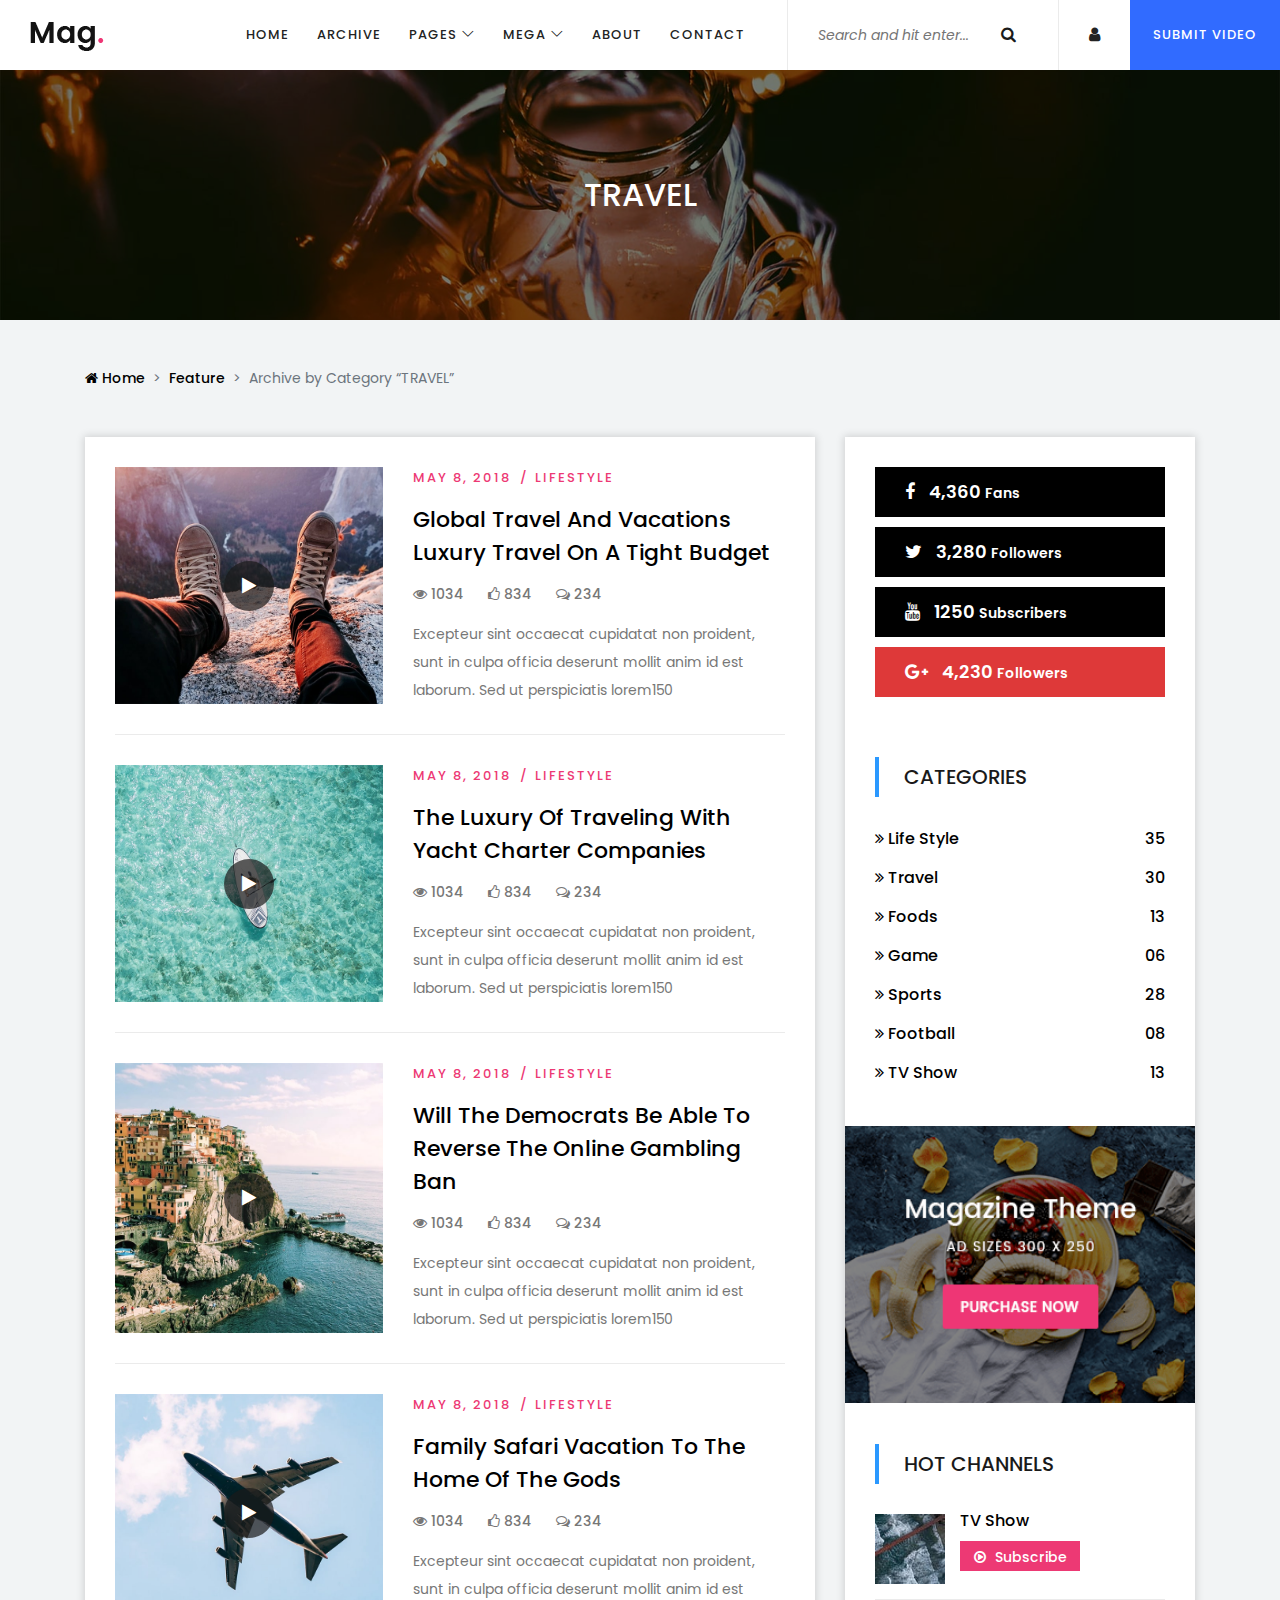
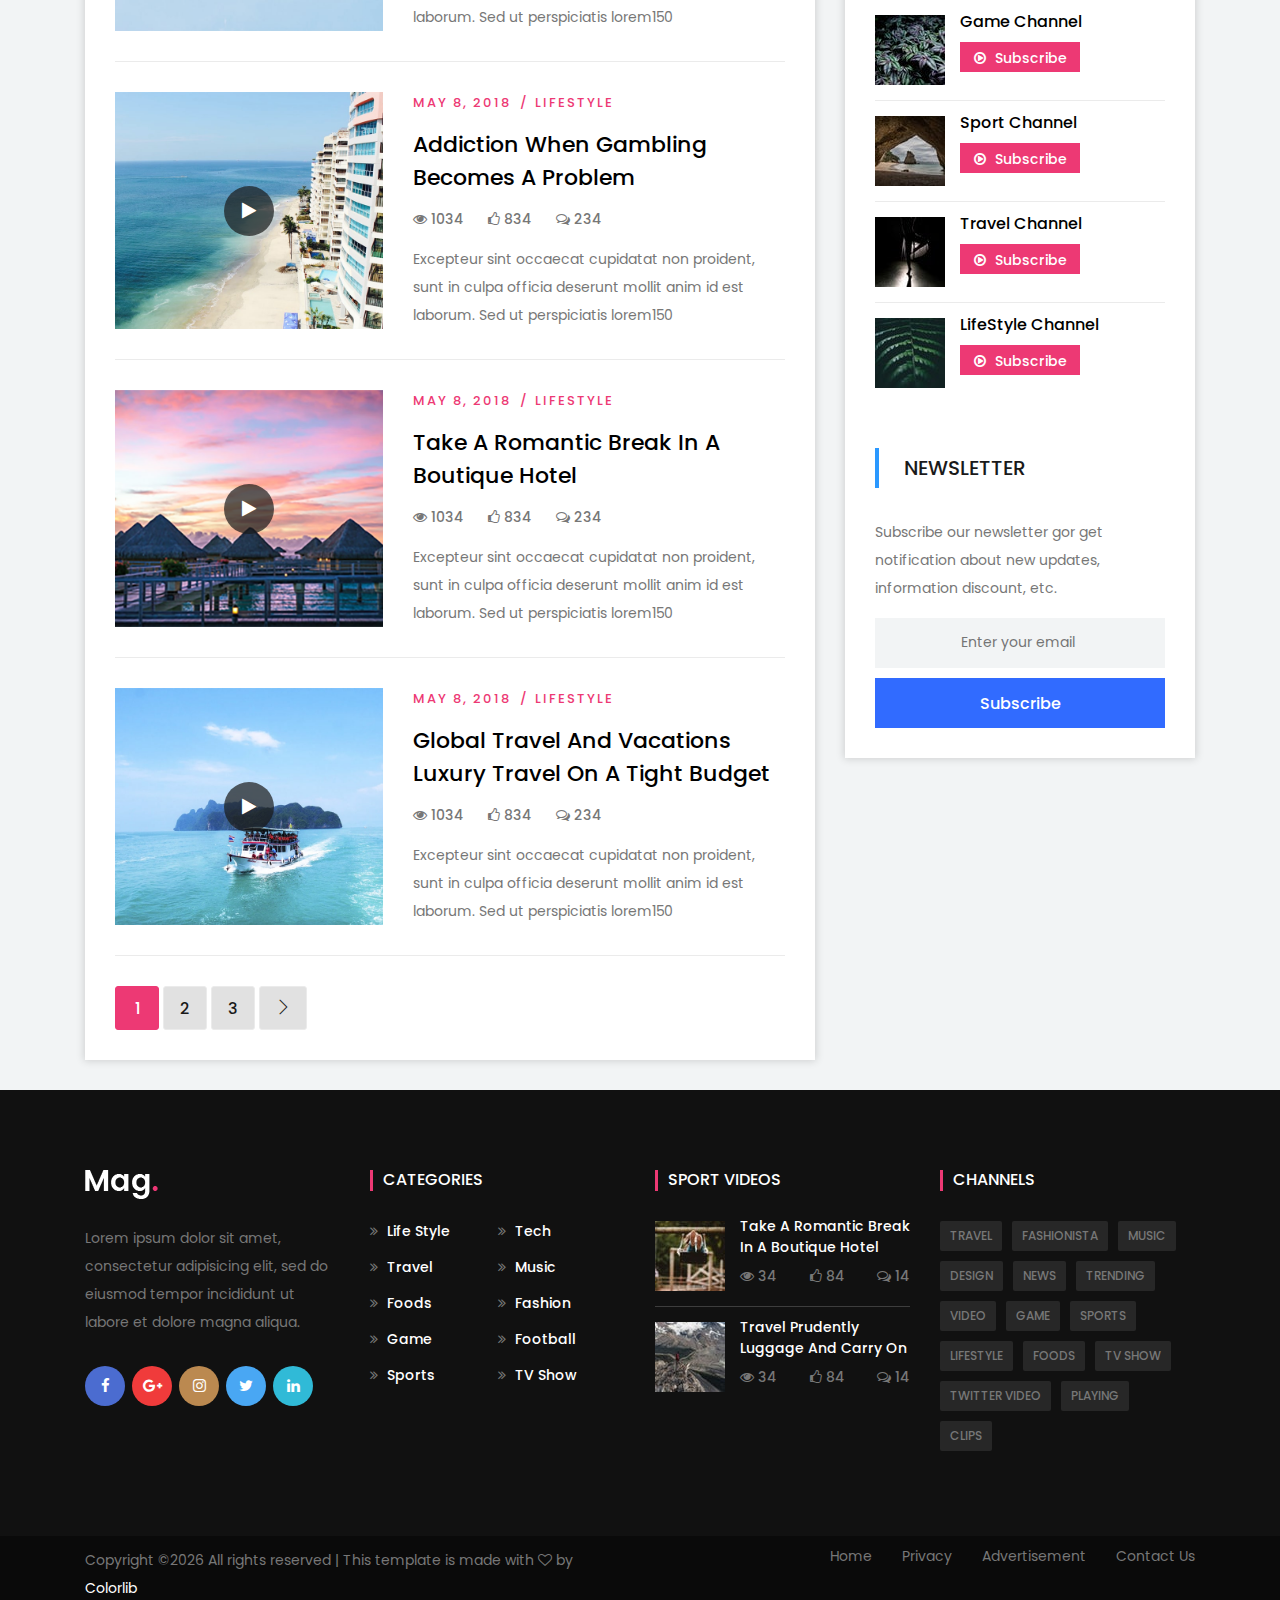
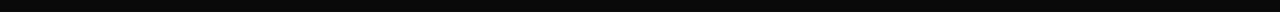
<file: Tech+Know/archive.html>
<!DOCTYPE html>
<html lang="en">

<head>
    <meta charset="UTF-8">
    <meta name="description" content="">
    <meta http-equiv="X-UA-Compatible" content="IE=edge">
    <meta name="viewport" content="width=device-width, initial-scale=1, shrink-to-fit=no">
    <!-- The above 4 meta tags *must* come first in the head; any other head content must come *after* these tags -->

    <!-- Title -->
    <title>Mag - Video &amp; Magazine HTML Template</title>

    <!-- Favicon -->
    <link rel="icon" href="img/core-img/favicon.ico">

    <!-- Stylesheet -->
    <link rel="stylesheet" href="style.css">

</head>

<body>
    <!-- Preloader -->
    <div class="preloader d-flex align-items-center justify-content-center">
        <div class="spinner">
            <div class="double-bounce1"></div>
            <div class="double-bounce2"></div>
        </div>
    </div>

    <!-- ##### Header Area Start ##### -->
    <header class="header-area">

        <!-- Navbar Area -->
        <div class="mag-main-menu" id="sticker">
            <div class="classy-nav-container breakpoint-off">
                <!-- Menu -->
                <nav class="classy-navbar justify-content-between" id="magNav">

                    <!-- Nav brand -->
                    <a href="index.html" class="nav-brand"><img src="img/core-img/logo.png" alt=""></a>

                    <!-- Navbar Toggler -->
                    <div class="classy-navbar-toggler">
                        <span class="navbarToggler"><span></span><span></span><span></span></span>
                    </div>

                    <!-- Nav Content -->
                    <div class="nav-content d-flex align-items-center">
                        <div class="classy-menu">

                            <!-- Close Button -->
                            <div class="classycloseIcon">
                                <div class="cross-wrap"><span class="top"></span><span class="bottom"></span></div>
                            </div>

                            <!-- Nav Start -->
                            <div class="classynav">
                                <ul>
                                    <li class="active"><a href="index.html">Home</a></li>
                                    <li><a href="archive.html">Archive</a></li>
                                    <li><a href="#">Pages</a>
                                        <ul class="dropdown">
                                            <li><a href="index.html">Home</a></li>
                                            <li><a href="archive.html">Archive</a></li>
                                            <li><a href="video-post.html">Single Video Post</a></li>
                                            <li><a href="single-post.html">Single Post</a></li>
                                            <li><a href="about.html">About Us</a></li>
                                            <li><a href="contact.html">Contact</a></li>
                                            <li><a href="submit-video.html">Submit Video</a></li>
                                            <li><a href="login.html">Login</a></li>
                                        </ul>
                                    </li>
                                    <li><a href="#">Mega</a>
                                        <div class="megamenu">
                                            <ul class="single-mega cn-col-4">
                                                <li><a href="index.html">Home</a></li>
                                                <li><a href="archive.html">Archive</a></li>
                                                <li><a href="video-post.html">Single Video Post</a></li>
                                                <li><a href="single-post.html">Single Post</a></li>
                                                <li><a href="about.html">About Us</a></li>
                                                <li><a href="contact.html">Contact</a></li>
                                                <li><a href="login.html">Login</a></li>
                                            </ul>
                                            <ul class="single-mega cn-col-4">
                                                <li><a href="index.html">Home</a></li>
                                                <li><a href="archive.html">Archive</a></li>
                                                <li><a href="video-post.html">Single Video Post</a></li>
                                                <li><a href="single-post.html">Single Post</a></li>
                                                <li><a href="about.html">About Us</a></li>
                                                <li><a href="contact.html">Contact</a></li>
                                                <li><a href="login.html">Login</a></li>
                                            </ul>
                                            <ul class="single-mega cn-col-4">
                                                <li><a href="index.html">Home</a></li>
                                                <li><a href="archive.html">Archive</a></li>
                                                <li><a href="video-post.html">Single Video Post</a></li>
                                                <li><a href="single-post.html">Single Post</a></li>
                                                <li><a href="about.html">About Us</a></li>
                                                <li><a href="contact.html">Contact</a></li>
                                                <li><a href="login.html">Login</a></li>
                                            </ul>
                                            <ul class="single-mega cn-col-4">
                                                <li><a href="index.html">Home</a></li>
                                                <li><a href="archive.html">Archive</a></li>
                                                <li><a href="video-post.html">Single Video Post</a></li>
                                                <li><a href="single-post.html">Single Post</a></li>
                                                <li><a href="about.html">About Us</a></li>
                                                <li><a href="contact.html">Contact</a></li>
                                                <li><a href="login.html">Login</a></li>
                                            </ul>
                                        </div>
                                    </li>
                                    <li><a href="about.html">About</a></li>
                                    <li><a href="contact.html">Contact</a></li>
                                </ul>
                            </div>
                            <!-- Nav End -->
                        </div>

                        <div class="top-meta-data d-flex align-items-center">
                            <!-- Top Search Area -->
                            <div class="top-search-area">
                                <form action="index.html" method="post">
                                    <input type="search" name="top-search" id="topSearch" placeholder="Search and hit enter...">
                                    <button type="submit" class="btn"><i class="fa fa-search" aria-hidden="true"></i></button>
                                </form>
                            </div>
                            <!-- Login -->
                            <a href="login.html" class="login-btn"><i class="fa fa-user" aria-hidden="true"></i></a>
                            <!-- Submit Video -->
                            <a href="submit-video.html" class="submit-video"><span><i class="fa fa-cloud-upload"></i></span> <span class="video-text">Submit Video</span></a>
                        </div>
                    </div>
                </nav>
            </div>
        </div>
    </header>
    <!-- ##### Header Area End ##### -->

    <!-- ##### Breadcrumb Area Start ##### -->
    <section class="breadcrumb-area bg-img bg-overlay" style="background-image: url(img/bg-img/41.jpg);">
        <div class="container h-100">
            <div class="row h-100 align-items-center">
                <div class="col-12">
                    <div class="breadcrumb-content">
                        <h2>Travel</h2>
                    </div>
                </div>
            </div>
        </div>
    </section>
    <!-- ##### Breadcrumb Area End ##### -->

    <!-- ##### Breadcrumb Area Start ##### -->
    <div class="mag-breadcrumb py-5">
        <div class="container">
            <div class="row">
                <div class="col-12">
                    <nav aria-label="breadcrumb">
                        <ol class="breadcrumb">
                            <li class="breadcrumb-item"><a href="#"><i class="fa fa-home" aria-hidden="true"></i> Home</a></li>
                            <li class="breadcrumb-item"><a href="#">Feature</a></li>
                            <li class="breadcrumb-item active" aria-current="page">Archive by Category “TRAVEL”</li>
                        </ol>
                    </nav>
                </div>
            </div>
        </div>
    </div>
    <!-- ##### Breadcrumb Area End ##### -->

    <!-- ##### Archive Post Area Start ##### -->
    <div class="archive-post-area">
        <div class="container">
            <div class="row justify-content-center">
                <div class="col-12 col-xl-8">
                    <div class="archive-posts-area bg-white p-30 mb-30 box-shadow">

                        <!-- Single Catagory Post -->
                        <div class="single-catagory-post d-flex flex-wrap">
                            <!-- Thumbnail -->
                            <div class="post-thumbnail bg-img" style="background-image: url(img/bg-img/42.jpg);">
                                <a href="video-post.html" class="video-play"><i class="fa fa-play"></i></a>
                            </div>

                            <!-- Post Contetnt -->
                            <div class="post-content">
                                <div class="post-meta">
                                    <a href="#">MAY 8, 2018</a>
                                    <a href="archive.html">lifestyle</a>
                                </div>
                                <a href="video-post.html" class="post-title">Global Travel And Vacations Luxury Travel On A Tight Budget</a>
                                <!-- Post Meta -->
                                <div class="post-meta-2">
                                    <a href="#"><i class="fa fa-eye" aria-hidden="true"></i> 1034</a>
                                    <a href="#"><i class="fa fa-thumbs-o-up" aria-hidden="true"></i> 834</a>
                                    <a href="#"><i class="fa fa-comments-o" aria-hidden="true"></i> 234</a>
                                </div>
                                <p>Excepteur sint occaecat cupidatat non proident, sunt in culpa officia deserunt mollit anim id est laborum. Sed ut perspiciatis lorem150</p>
                            </div>
                        </div>

                        <!-- Single Catagory Post -->
                        <div class="single-catagory-post d-flex flex-wrap">
                            <!-- Thumbnail -->
                            <div class="post-thumbnail bg-img" style="background-image: url(img/bg-img/43.jpg);">
                                <a href="video-post.html" class="video-play"><i class="fa fa-play"></i></a>
                            </div>

                            <!-- Post Contetnt -->
                            <div class="post-content">
                                <div class="post-meta">
                                    <a href="#">MAY 8, 2018</a>
                                    <a href="archive.html">lifestyle</a>
                                </div>
                                <a href="video-post.html" class="post-title">The Luxury Of Traveling With Yacht Charter Companies</a>
                                <!-- Post Meta -->
                                <div class="post-meta-2">
                                    <a href="#"><i class="fa fa-eye" aria-hidden="true"></i> 1034</a>
                                    <a href="#"><i class="fa fa-thumbs-o-up" aria-hidden="true"></i> 834</a>
                                    <a href="#"><i class="fa fa-comments-o" aria-hidden="true"></i> 234</a>
                                </div>
                                <p>Excepteur sint occaecat cupidatat non proident, sunt in culpa officia deserunt mollit anim id est laborum. Sed ut perspiciatis lorem150</p>
                            </div>
                        </div>

                        <!-- Single Catagory Post -->
                        <div class="single-catagory-post d-flex flex-wrap">
                            <!-- Thumbnail -->
                            <div class="post-thumbnail bg-img" style="background-image: url(img/bg-img/44.jpg);">
                                <a href="video-post.html" class="video-play"><i class="fa fa-play"></i></a>
                            </div>

                            <!-- Post Contetnt -->
                            <div class="post-content">
                                <div class="post-meta">
                                    <a href="#">MAY 8, 2018</a>
                                    <a href="archive.html">lifestyle</a>
                                </div>
                                <a href="video-post.html" class="post-title">Will The Democrats Be Able To Reverse The Online Gambling Ban</a>
                                <!-- Post Meta -->
                                <div class="post-meta-2">
                                    <a href="#"><i class="fa fa-eye" aria-hidden="true"></i> 1034</a>
                                    <a href="#"><i class="fa fa-thumbs-o-up" aria-hidden="true"></i> 834</a>
                                    <a href="#"><i class="fa fa-comments-o" aria-hidden="true"></i> 234</a>
                                </div>
                                <p>Excepteur sint occaecat cupidatat non proident, sunt in culpa officia deserunt mollit anim id est laborum. Sed ut perspiciatis lorem150</p>
                            </div>
                        </div>

                        <!-- Single Catagory Post -->
                        <div class="single-catagory-post d-flex flex-wrap">
                            <!-- Thumbnail -->
                            <div class="post-thumbnail bg-img" style="background-image: url(img/bg-img/45.jpg);">
                                <a href="video-post.html" class="video-play"><i class="fa fa-play"></i></a>
                            </div>

                            <!-- Post Contetnt -->
                            <div class="post-content">
                                <div class="post-meta">
                                    <a href="#">MAY 8, 2018</a>
                                    <a href="archive.html">lifestyle</a>
                                </div>
                                <a href="video-post.html" class="post-title">Family Safari Vacation To The Home Of The Gods</a>
                                <!-- Post Meta -->
                                <div class="post-meta-2">
                                    <a href="#"><i class="fa fa-eye" aria-hidden="true"></i> 1034</a>
                                    <a href="#"><i class="fa fa-thumbs-o-up" aria-hidden="true"></i> 834</a>
                                    <a href="#"><i class="fa fa-comments-o" aria-hidden="true"></i> 234</a>
                                </div>
                                <p>Excepteur sint occaecat cupidatat non proident, sunt in culpa officia deserunt mollit anim id est laborum. Sed ut perspiciatis lorem150</p>
                            </div>
                        </div>

                        <!-- Single Catagory Post -->
                        <div class="single-catagory-post d-flex flex-wrap">
                            <!-- Thumbnail -->
                            <div class="post-thumbnail bg-img" style="background-image: url(img/bg-img/46.jpg);">
                                <a href="video-post.html" class="video-play"><i class="fa fa-play"></i></a>
                            </div>

                            <!-- Post Contetnt -->
                            <div class="post-content">
                                <div class="post-meta">
                                    <a href="#">MAY 8, 2018</a>
                                    <a href="archive.html">lifestyle</a>
                                </div>
                                <a href="video-post.html" class="post-title">Addiction When Gambling Becomes A Problem</a>
                                <!-- Post Meta -->
                                <div class="post-meta-2">
                                    <a href="#"><i class="fa fa-eye" aria-hidden="true"></i> 1034</a>
                                    <a href="#"><i class="fa fa-thumbs-o-up" aria-hidden="true"></i> 834</a>
                                    <a href="#"><i class="fa fa-comments-o" aria-hidden="true"></i> 234</a>
                                </div>
                                <p>Excepteur sint occaecat cupidatat non proident, sunt in culpa officia deserunt mollit anim id est laborum. Sed ut perspiciatis lorem150</p>
                            </div>
                        </div>

                        <!-- Single Catagory Post -->
                        <div class="single-catagory-post d-flex flex-wrap">
                            <!-- Thumbnail -->
                            <div class="post-thumbnail bg-img" style="background-image: url(img/bg-img/47.jpg);">
                                <a href="video-post.html" class="video-play"><i class="fa fa-play"></i></a>
                            </div>

                            <!-- Post Contetnt -->
                            <div class="post-content">
                                <div class="post-meta">
                                    <a href="#">MAY 8, 2018</a>
                                    <a href="archive.html">lifestyle</a>
                                </div>
                                <a href="video-post.html" class="post-title">Take A Romantic Break In A Boutique Hotel</a>
                                <!-- Post Meta -->
                                <div class="post-meta-2">
                                    <a href="#"><i class="fa fa-eye" aria-hidden="true"></i> 1034</a>
                                    <a href="#"><i class="fa fa-thumbs-o-up" aria-hidden="true"></i> 834</a>
                                    <a href="#"><i class="fa fa-comments-o" aria-hidden="true"></i> 234</a>
                                </div>
                                <p>Excepteur sint occaecat cupidatat non proident, sunt in culpa officia deserunt mollit anim id est laborum. Sed ut perspiciatis lorem150</p>
                            </div>
                        </div>

                        <!-- Single Catagory Post -->
                        <div class="single-catagory-post d-flex flex-wrap">
                            <!-- Thumbnail -->
                            <div class="post-thumbnail bg-img" style="background-image: url(img/bg-img/48.jpg);">
                                <a href="video-post.html" class="video-play"><i class="fa fa-play"></i></a>
                            </div>

                            <!-- Post Contetnt -->
                            <div class="post-content">
                                <div class="post-meta">
                                    <a href="#">MAY 8, 2018</a>
                                    <a href="archive.html">lifestyle</a>
                                </div>
                                <a href="video-post.html" class="post-title">Global Travel And Vacations Luxury Travel On A Tight Budget</a>
                                <!-- Post Meta -->
                                <div class="post-meta-2">
                                    <a href="#"><i class="fa fa-eye" aria-hidden="true"></i> 1034</a>
                                    <a href="#"><i class="fa fa-thumbs-o-up" aria-hidden="true"></i> 834</a>
                                    <a href="#"><i class="fa fa-comments-o" aria-hidden="true"></i> 234</a>
                                </div>
                                <p>Excepteur sint occaecat cupidatat non proident, sunt in culpa officia deserunt mollit anim id est laborum. Sed ut perspiciatis lorem150</p>
                            </div>
                        </div>

                        <!-- Pagination -->
                        <nav>
                            <ul class="pagination">
                                <li class="page-item active"><a class="page-link" href="#">1</a></li>
                                <li class="page-item"><a class="page-link" href="#">2</a></li>
                                <li class="page-item"><a class="page-link" href="#">3</a></li>
                                <li class="page-item"><a class="page-link" href="#"><i class="ti-angle-right"></i></a></li>
                            </ul>
                        </nav>

                    </div>
                </div>

                <div class="col-12 col-md-6 col-lg-5 col-xl-4">
                    <div class="sidebar-area bg-white mb-30 box-shadow">
                        <!-- Sidebar Widget -->
                        <div class="single-sidebar-widget p-30">
                            <!-- Social Followers Info -->
                            <div class="social-followers-info">
                                <!-- Facebook -->
                                <a href="#" class="facebook-fans"><i class="fa fa-facebook"></i> 4,360 <span>Fans</span></a>
                                <!-- Twitter -->
                                <a href="#" class="twitter-followers"><i class="fa fa-twitter"></i> 3,280 <span>Followers</span></a>
                                <!-- YouTube -->
                                <a href="#" class="youtube-subscribers"><i class="fa fa-youtube"></i> 1250 <span>Subscribers</span></a>
                                <!-- Google -->
                                <a href="#" class="google-followers"><i class="fa fa-google-plus"></i> 4,230 <span>Followers</span></a>
                            </div>
                        </div>

                        <!-- Sidebar Widget -->
                        <div class="single-sidebar-widget p-30">
                            <!-- Section Title -->
                            <div class="section-heading">
                                <h5>Categories</h5>
                            </div>

                            <!-- Catagory Widget -->
                            <ul class="catagory-widgets">
                                <li><a href="#"><span><i class="fa fa-angle-double-right" aria-hidden="true"></i> Life Style</span> <span>35</span></a></li>
                                <li><a href="#"><span><i class="fa fa-angle-double-right" aria-hidden="true"></i> Travel</span> <span>30</span></a></li>
                                <li><a href="#"><span><i class="fa fa-angle-double-right" aria-hidden="true"></i> Foods</span> <span>13</span></a></li>
                                <li><a href="#"><span><i class="fa fa-angle-double-right" aria-hidden="true"></i> Game</span> <span>06</span></a></li>
                                <li><a href="#"><span><i class="fa fa-angle-double-right" aria-hidden="true"></i> Sports</span> <span>28</span></a></li>
                                <li><a href="#"><span><i class="fa fa-angle-double-right" aria-hidden="true"></i> Football</span> <span>08</span></a></li>
                                <li><a href="#"><span><i class="fa fa-angle-double-right" aria-hidden="true"></i> TV Show</span> <span>13</span></a></li>
                            </ul>
                        </div>

                        <!-- Sidebar Widget -->
                        <div class="single-sidebar-widget">
                            <a href="#" class="add-img"><img src="img/bg-img/add2.png" alt=""></a>
                        </div>

                        <!-- Sidebar Widget -->
                        <div class="single-sidebar-widget p-30">
                            <!-- Section Title -->
                            <div class="section-heading">
                                <h5>Hot Channels</h5>
                            </div>

                            <!-- Single YouTube Channel -->
                            <div class="single-youtube-channel d-flex">
                                <div class="youtube-channel-thumbnail">
                                    <img src="img/bg-img/14.jpg" alt="">
                                </div>
                                <div class="youtube-channel-content">
                                    <a href="single-post.html" class="channel-title">TV Show</a>
                                    <a href="#" class="btn subscribe-btn"><i class="fa fa-play-circle-o" aria-hidden="true"></i> Subscribe</a>
                                </div>
                            </div>

                            <!-- Single YouTube Channel -->
                            <div class="single-youtube-channel d-flex">
                                <div class="youtube-channel-thumbnail">
                                    <img src="img/bg-img/15.jpg" alt="">
                                </div>
                                <div class="youtube-channel-content">
                                    <a href="single-post.html" class="channel-title">Game Channel</a>
                                    <a href="#" class="btn subscribe-btn"><i class="fa fa-play-circle-o" aria-hidden="true"></i> Subscribe</a>
                                </div>
                            </div>

                            <!-- Single YouTube Channel -->
                            <div class="single-youtube-channel d-flex">
                                <div class="youtube-channel-thumbnail">
                                    <img src="img/bg-img/16.jpg" alt="">
                                </div>
                                <div class="youtube-channel-content">
                                    <a href="single-post.html" class="channel-title">Sport Channel</a>
                                    <a href="#" class="btn subscribe-btn"><i class="fa fa-play-circle-o" aria-hidden="true"></i> Subscribe</a>
                                </div>
                            </div>

                            <!-- Single YouTube Channel -->
                            <div class="single-youtube-channel d-flex">
                                <div class="youtube-channel-thumbnail">
                                    <img src="img/bg-img/17.jpg" alt="">
                                </div>
                                <div class="youtube-channel-content">
                                    <a href="single-post.html" class="channel-title">Travel Channel</a>
                                    <a href="#" class="btn subscribe-btn"><i class="fa fa-play-circle-o" aria-hidden="true"></i> Subscribe</a>
                                </div>
                            </div>

                            <!-- Single YouTube Channel -->
                            <div class="single-youtube-channel d-flex">
                                <div class="youtube-channel-thumbnail">
                                    <img src="img/bg-img/18.jpg" alt="">
                                </div>
                                <div class="youtube-channel-content">
                                    <a href="single-post.html" class="channel-title">LifeStyle Channel</a>
                                    <a href="#" class="btn subscribe-btn"><i class="fa fa-play-circle-o" aria-hidden="true"></i> Subscribe</a>
                                </div>
                            </div>

                        </div>

                        <!-- Sidebar Widget -->
                        <div class="single-sidebar-widget p-30">
                            <!-- Section Title -->
                            <div class="section-heading">
                                <h5>Newsletter</h5>
                            </div>

                            <div class="newsletter-form">
                                <p>Subscribe our newsletter gor get notification about new updates, information discount, etc.</p>
                                <form action="#" method="get">
                                    <input type="search" name="widget-search" placeholder="Enter your email">
                                    <button type="submit" class="btn mag-btn w-100">Subscribe</button>
                                </form>
                            </div>

                        </div>
                    </div>
                </div>
            </div>
        </div>
    </div>
    <!-- ##### Archive Post Area End ##### -->

    <!-- ##### Footer Area Start ##### -->
    <footer class="footer-area">
        <div class="container">
            <div class="row">
                <!-- Footer Widget Area -->
                <div class="col-12 col-sm-6 col-lg-3">
                    <div class="footer-widget">
                        <!-- Logo -->
                        <a href="index.html" class="foo-logo"><img src="img/core-img/logo2.png" alt=""></a>
                        <p>Lorem ipsum dolor sit amet, consectetur adipisicing elit, sed do eiusmod tempor incididunt ut labore et dolore magna aliqua.</p>
                        <div class="footer-social-info">
                            <a href="#" class="facebook"><i class="fa fa-facebook"></i></a>
                            <a href="#" class="google-plus"><i class="fa fa-google-plus"></i></a>
                            <a href="#" class="instagram"><i class="fa fa-instagram"></i></a>
                            <a href="#" class="twitter"><i class="fa fa-twitter"></i></a>
                            <a href="#" class="linkedin"><i class="fa fa-linkedin"></i></a>
                        </div>
                    </div>
                </div>
                
                <!-- Footer Widget Area -->
                <div class="col-12 col-sm-6 col-lg-3">
                    <div class="footer-widget">
                        <h6 class="widget-title">Categories</h6>
                        <nav class="footer-widget-nav">
                            <ul>
                                <li><a href="#"><i class="fa fa-angle-double-right" aria-hidden="true"></i> Life Style</a></li>
                                <li><a href="#"><i class="fa fa-angle-double-right" aria-hidden="true"></i> Tech</a></li>
                                <li><a href="#"><i class="fa fa-angle-double-right" aria-hidden="true"></i> Travel</a></li>
                                <li><a href="#"><i class="fa fa-angle-double-right" aria-hidden="true"></i> Music</a></li>
                                <li><a href="#"><i class="fa fa-angle-double-right" aria-hidden="true"></i> Foods</a></li>
                                <li><a href="#"><i class="fa fa-angle-double-right" aria-hidden="true"></i> Fashion</a></li>
                                <li><a href="#"><i class="fa fa-angle-double-right" aria-hidden="true"></i> Game</a></li>
                                <li><a href="#"><i class="fa fa-angle-double-right" aria-hidden="true"></i> Football</a></li>
                                <li><a href="#"><i class="fa fa-angle-double-right" aria-hidden="true"></i> Sports</a></li>
                                <li><a href="#"><i class="fa fa-angle-double-right" aria-hidden="true"></i> TV Show</a></li>
                            </ul>
                        </nav>
                    </div>
                </div>
                
                <!-- Footer Widget Area -->
                <div class="col-12 col-sm-6 col-lg-3">
                    <div class="footer-widget">
                        <h6 class="widget-title">Sport Videos</h6>
                        <!-- Single Blog Post -->
                        <div class="single-blog-post style-2 d-flex">
                            <div class="post-thumbnail">
                                <img src="img/bg-img/12.jpg" alt="">
                            </div>
                            <div class="post-content">
                                <a href="single-post.html" class="post-title">Take A Romantic Break In A Boutique Hotel</a>
                                <div class="post-meta d-flex justify-content-between">
                                    <a href="#"><i class="fa fa-eye" aria-hidden="true"></i> 34</a>
                                    <a href="#"><i class="fa fa-thumbs-o-up" aria-hidden="true"></i> 84</a>
                                    <a href="#"><i class="fa fa-comments-o" aria-hidden="true"></i> 14</a>
                                </div>
                            </div>
                        </div>
                        <!-- Single Blog Post -->
                        <div class="single-blog-post style-2 d-flex">
                            <div class="post-thumbnail">
                                <img src="img/bg-img/13.jpg" alt="">
                            </div>
                            <div class="post-content">
                                <a href="single-post.html" class="post-title">Travel Prudently Luggage And Carry On</a>
                                <div class="post-meta d-flex justify-content-between">
                                    <a href="#"><i class="fa fa-eye" aria-hidden="true"></i> 34</a>
                                    <a href="#"><i class="fa fa-thumbs-o-up" aria-hidden="true"></i> 84</a>
                                    <a href="#"><i class="fa fa-comments-o" aria-hidden="true"></i> 14</a>
                                </div>
                            </div>
                        </div>
                    </div>
                </div>
                
                <!-- Footer Widget Area -->
                <div class="col-12 col-sm-6 col-lg-3">
                    <div class="footer-widget">
                        <h6 class="widget-title">Channels</h6>
                        <ul class="footer-tags">
                            <li><a href="#">Travel</a></li>
                            <li><a href="#">Fashionista</a></li>
                            <li><a href="#">Music</a></li>
                            <li><a href="#">DESIGN</a></li>
                            <li><a href="#">NEWS</a></li>
                            <li><a href="#">TRENDING</a></li>
                            <li><a href="#">VIDEO</a></li>
                            <li><a href="#">Game</a></li>
                            <li><a href="#">Sports</a></li>
                            <li><a href="#">Lifestyle</a></li>
                            <li><a href="#">Foods</a></li>
                            <li><a href="#">TV Show</a></li>
                            <li><a href="#">Twitter Video</a></li>
                            <li><a href="#">Playing</a></li>
                            <li><a href="#">clips</a></li>
                        </ul>
                    </div>
                </div>
            </div>
        </div>

        <!-- Copywrite Area -->
        <div class="copywrite-area">
            <div class="container">
                <div class="row">
                    <!-- Copywrite Text -->
                    <div class="col-12 col-sm-6">
                        <p class="copywrite-text"><!-- Link back to Colorlib can't be removed. Template is licensed under CC BY 3.0. -->
Copyright &copy;<script>document.write(new Date().getFullYear());</script> All rights reserved | This template is made with <i class="fa fa-heart-o" aria-hidden="true"></i> by <a href="https://colorlib.com" target="_blank">Colorlib</a>
<!-- Link back to Colorlib can't be removed. Template is licensed under CC BY 3.0. --></p>
                    </div>
                    <div class="col-12 col-sm-6">
                        <nav class="footer-nav">
                            <ul>
                                <li><a href="#">Home</a></li>
                                <li><a href="#">Privacy</a></li>
                                <li><a href="#">Advertisement</a></li>
                                <li><a href="#">Contact Us</a></li>
                            </ul>
                        </nav>
                    </div>
                </div>
            </div>
        </div>
    </footer>
    <!-- ##### Footer Area End ##### -->

    <!-- ##### All Javascript Script ##### -->
    <!-- jQuery-2.2.4 js -->
    <script src="js/jquery/jquery-2.2.4.min.js"></script>
    <!-- Popper js -->
    <script src="js/bootstrap/popper.min.js"></script>
    <!-- Bootstrap js -->
    <script src="js/bootstrap/bootstrap.min.js"></script>
    <!-- All Plugins js -->
    <script src="js/plugins/plugins.js"></script>
    <!-- Active js -->
    <script src="js/active.js"></script>
</body>

</html>
</file>
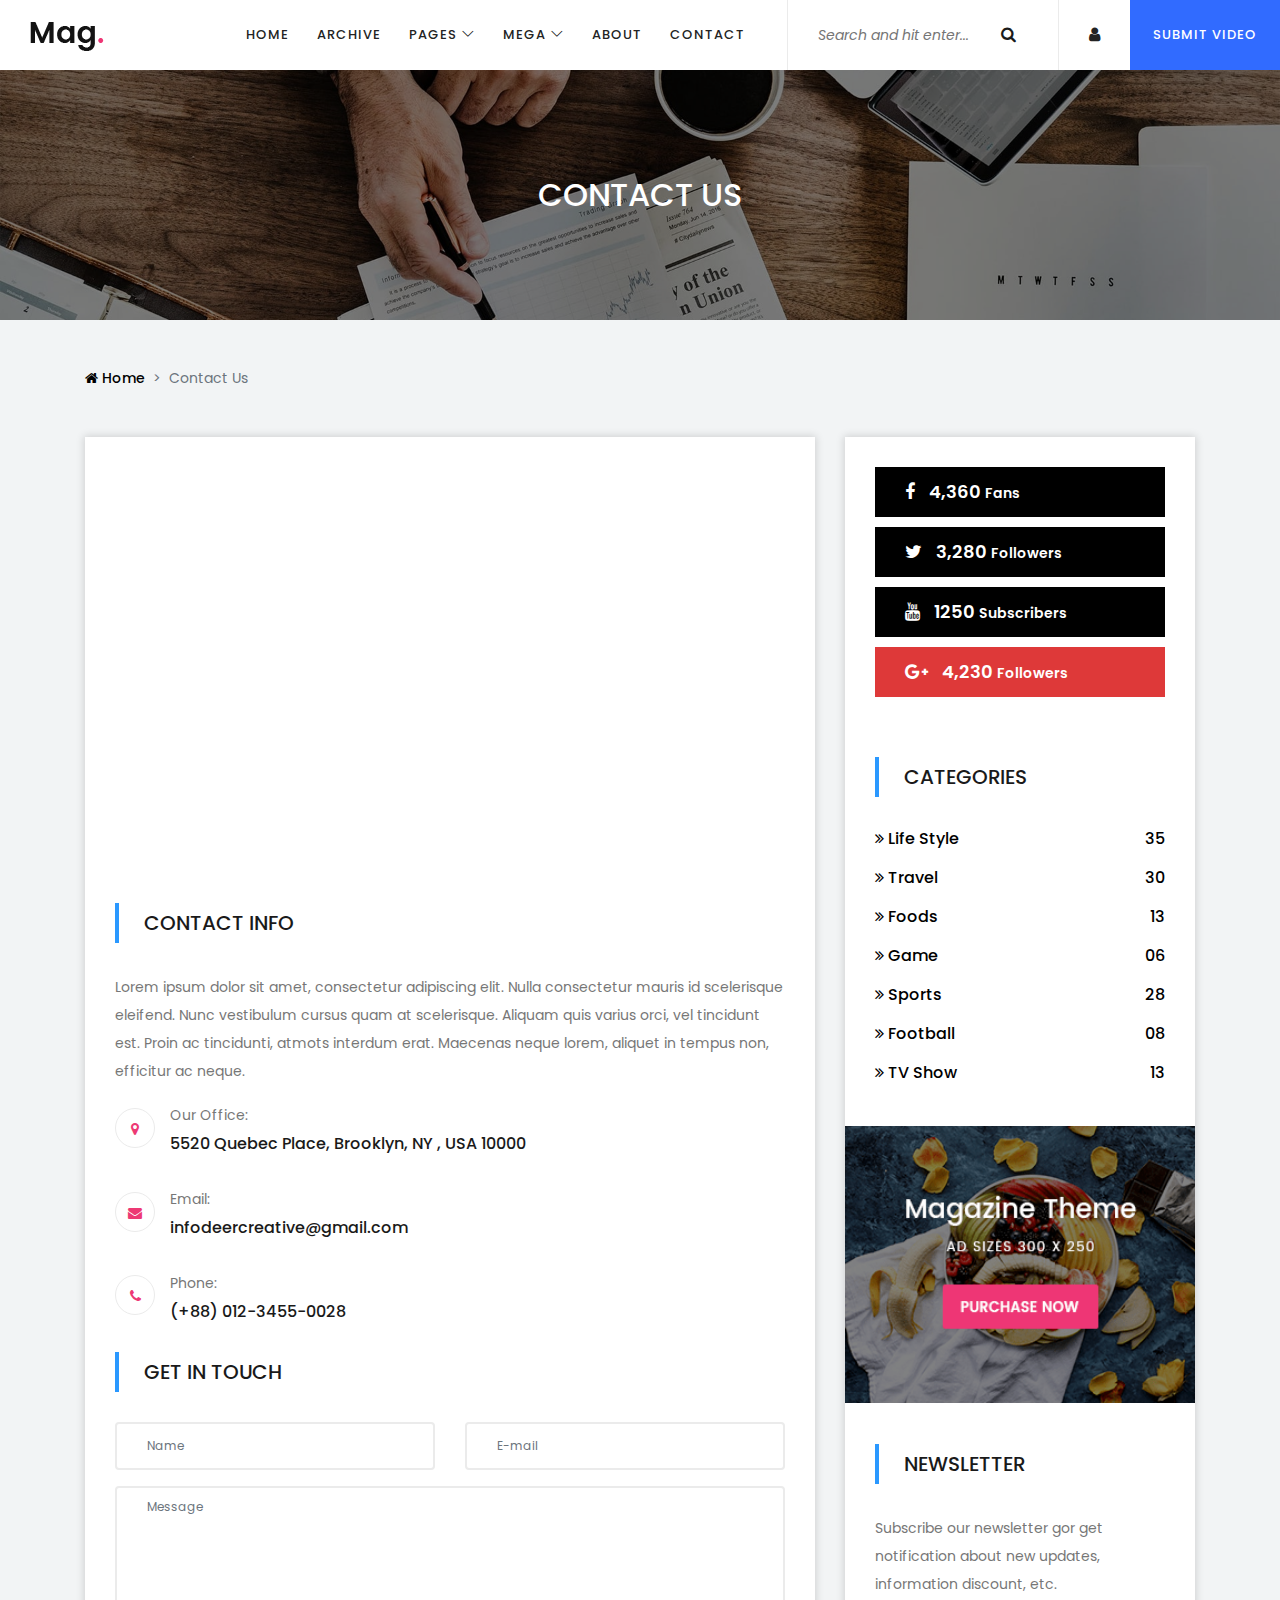
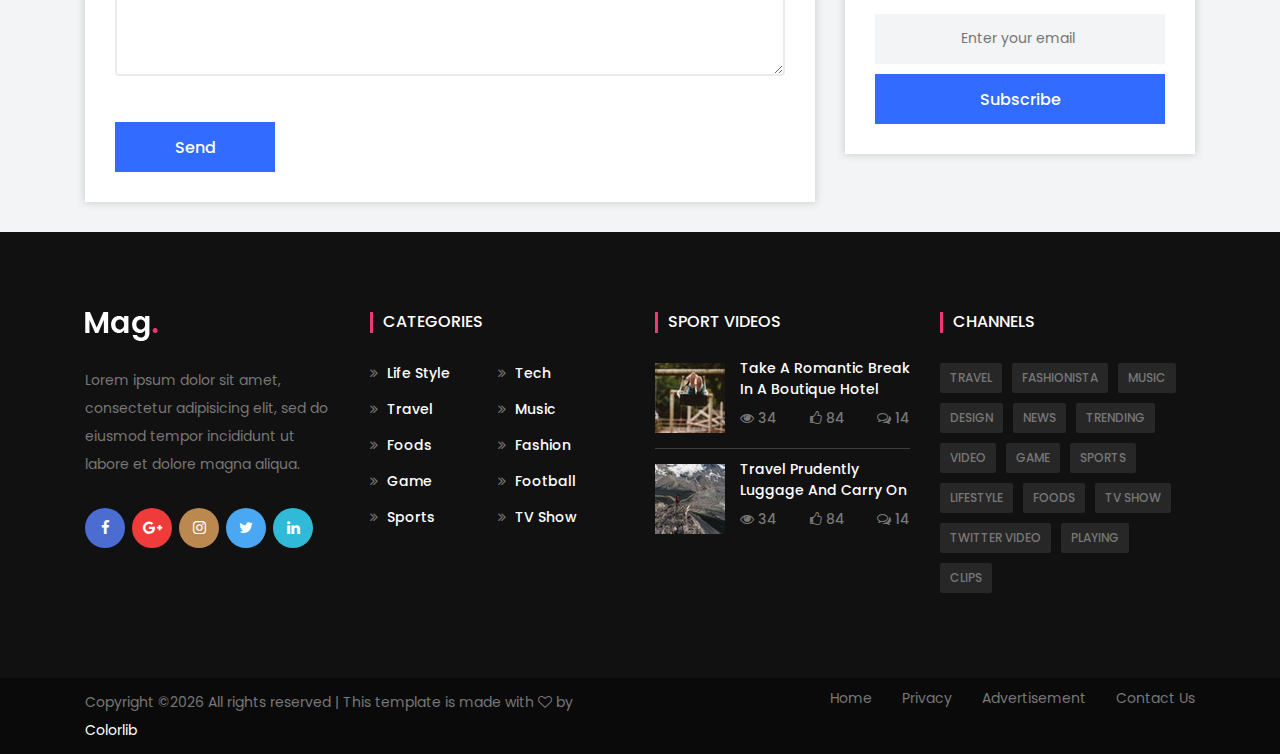
<file: Tech+Know/contact.html>
<!DOCTYPE html>
<html lang="en">

<head>
    <meta charset="UTF-8">
    <meta name="description" content="">
    <meta http-equiv="X-UA-Compatible" content="IE=edge">
    <meta name="viewport" content="width=device-width, initial-scale=1, shrink-to-fit=no">
    <!-- The above 4 meta tags *must* come first in the head; any other head content must come *after* these tags -->

    <!-- Title -->
    <title>Mag - Video &amp; Magazine HTML Template</title>

    <!-- Favicon -->
    <link rel="icon" href="img/core-img/favicon.ico">

    <!-- Stylesheet -->
    <link rel="stylesheet" href="style.css">

</head>

<body>
    <!-- Preloader -->
    <div class="preloader d-flex align-items-center justify-content-center">
        <div class="spinner">
            <div class="double-bounce1"></div>
            <div class="double-bounce2"></div>
        </div>
    </div>

    <!-- ##### Header Area Start ##### -->
    <header class="header-area">

        <!-- Navbar Area -->
        <div class="mag-main-menu" id="sticker">
            <div class="classy-nav-container breakpoint-off">
                <!-- Menu -->
                <nav class="classy-navbar justify-content-between" id="magNav">

                    <!-- Nav brand -->
                    <a href="index.html" class="nav-brand"><img src="img/core-img/logo.png" alt=""></a>

                    <!-- Navbar Toggler -->
                    <div class="classy-navbar-toggler">
                        <span class="navbarToggler"><span></span><span></span><span></span></span>
                    </div>

                    <!-- Nav Content -->
                    <div class="nav-content d-flex align-items-center">
                        <div class="classy-menu">

                            <!-- Close Button -->
                            <div class="classycloseIcon">
                                <div class="cross-wrap"><span class="top"></span><span class="bottom"></span></div>
                            </div>

                            <!-- Nav Start -->
                            <div class="classynav">
                                <ul>
                                    <li class="active"><a href="index.html">Home</a></li>
                                    <li><a href="archive.html">Archive</a></li>
                                    <li><a href="#">Pages</a>
                                        <ul class="dropdown">
                                            <li><a href="index.html">Home</a></li>
                                            <li><a href="archive.html">Archive</a></li>
                                            <li><a href="video-post.html">Single Video Post</a></li>
                                            <li><a href="single-post.html">Single Post</a></li>
                                            <li><a href="about.html">About Us</a></li>
                                            <li><a href="contact.html">Contact</a></li>
                                            <li><a href="submit-video.html">Submit Video</a></li>
                                            <li><a href="login.html">Login</a></li>
                                        </ul>
                                    </li>
                                    <li><a href="#">Mega</a>
                                        <div class="megamenu">
                                            <ul class="single-mega cn-col-4">
                                                <li><a href="index.html">Home</a></li>
                                                <li><a href="archive.html">Archive</a></li>
                                                <li><a href="video-post.html">Single Video Post</a></li>
                                                <li><a href="single-post.html">Single Post</a></li>
                                                <li><a href="about.html">About Us</a></li>
                                                <li><a href="contact.html">Contact</a></li>
                                                <li><a href="login.html">Login</a></li>
                                            </ul>
                                            <ul class="single-mega cn-col-4">
                                                <li><a href="index.html">Home</a></li>
                                                <li><a href="archive.html">Archive</a></li>
                                                <li><a href="video-post.html">Single Video Post</a></li>
                                                <li><a href="single-post.html">Single Post</a></li>
                                                <li><a href="about.html">About Us</a></li>
                                                <li><a href="contact.html">Contact</a></li>
                                                <li><a href="login.html">Login</a></li>
                                            </ul>
                                            <ul class="single-mega cn-col-4">
                                                <li><a href="index.html">Home</a></li>
                                                <li><a href="archive.html">Archive</a></li>
                                                <li><a href="video-post.html">Single Video Post</a></li>
                                                <li><a href="single-post.html">Single Post</a></li>
                                                <li><a href="about.html">About Us</a></li>
                                                <li><a href="contact.html">Contact</a></li>
                                                <li><a href="login.html">Login</a></li>
                                            </ul>
                                            <ul class="single-mega cn-col-4">
                                                <li><a href="index.html">Home</a></li>
                                                <li><a href="archive.html">Archive</a></li>
                                                <li><a href="video-post.html">Single Video Post</a></li>
                                                <li><a href="single-post.html">Single Post</a></li>
                                                <li><a href="about.html">About Us</a></li>
                                                <li><a href="contact.html">Contact</a></li>
                                                <li><a href="login.html">Login</a></li>
                                            </ul>
                                        </div>
                                    </li>
                                    <li><a href="about.html">About</a></li>
                                    <li><a href="contact.html">Contact</a></li>
                                </ul>
                            </div>
                            <!-- Nav End -->
                        </div>

                        <div class="top-meta-data d-flex align-items-center">
                            <!-- Top Search Area -->
                            <div class="top-search-area">
                                <form action="index.html" method="post">
                                    <input type="search" name="top-search" id="topSearch" placeholder="Search and hit enter...">
                                    <button type="submit" class="btn"><i class="fa fa-search" aria-hidden="true"></i></button>
                                </form>
                            </div>
                            <!-- Login -->
                            <a href="login.html" class="login-btn"><i class="fa fa-user" aria-hidden="true"></i></a>
                            <!-- Submit Video -->
                            <a href="submit-video.html" class="submit-video"><span><i class="fa fa-cloud-upload"></i></span> <span class="video-text">Submit Video</span></a>
                        </div>
                    </div>
                </nav>
            </div>
        </div>
    </header>
    <!-- ##### Header Area End ##### -->

    <!-- ##### Breadcrumb Area Start ##### -->
    <section class="breadcrumb-area bg-img bg-overlay" style="background-image: url(img/bg-img/40.jpg);">
        <div class="container h-100">
            <div class="row h-100 align-items-center">
                <div class="col-12">
                    <div class="breadcrumb-content">
                        <h2>Contact Us</h2>
                    </div>
                </div>
            </div>
        </div>
    </section>
    <!-- ##### Breadcrumb Area End ##### -->

    <!-- ##### Breadcrumb Area Start ##### -->
    <div class="mag-breadcrumb py-5">
        <div class="container">
            <div class="row">
                <div class="col-12">
                    <nav aria-label="breadcrumb">
                        <ol class="breadcrumb">
                            <li class="breadcrumb-item"><a href="#"><i class="fa fa-home" aria-hidden="true"></i> Home</a></li>
                            <li class="breadcrumb-item active" aria-current="page">Contact Us</li>
                        </ol>
                    </nav>
                </div>
            </div>
        </div>
    </div>
    <!-- ##### Breadcrumb Area End ##### -->

    <!-- ##### Contact Area Start ##### -->
    <section class="contact-area">
        <div class="container">
            <div class="row justify-content-center">
                <div class="col-12 col-xl-8">
                    <div class="contact-content-area bg-white mb-30 p-30 box-shadow">
                        <!-- Google Maps -->
                        <div class="map-area mb-30">
                            <iframe src="https://www.google.com/maps/embed?pb=!1m18!1m12!1m3!1d22236.40558254599!2d-118.25292394686001!3d34.057682914027104!2m3!1f0!2f0!3f0!3m2!1i1024!2i768!4f13.1!3m3!1m2!1s0x80c2c75ddc27da13%3A0xe22fdf6f254608f4!2z4Kay4Ka4IOCmj-CmnuCnjeCmnOCnh-CmsuCnh-CmuCwg4KaV4KeN4Kav4Ka-4Kay4Ka_4Kar4KeL4Kaw4KeN4Kao4Ka_4Kav4Ka84Ka-LCDgpq7gpr7gprDgp43gppXgpr_gpqgg4Kav4KeB4KaV4KeN4Kak4Kaw4Ka-4Ka34KeN4Kaf4KeN4Kaw!5e0!3m2!1sbn!2sbd!4v1532328708137" allowfullscreen></iframe>
                        </div>

                        <!-- Section Title -->
                        <div class="section-heading">
                            <h5>Contact Info</h5>
                        </div>

                        <div class="contact-information mb-30">
                            <p>Lorem ipsum dolor sit amet, consectetur adipiscing elit. Nulla consectetur mauris id scelerisque eleifend. Nunc vestibulum cursus quam at scelerisque. Aliquam quis varius orci, vel tincidunt est. Proin ac tincidunti, atmots interdum erat. Maecenas neque lorem, aliquet in tempus non, efficitur ac neque.</p>

                            <!-- Single Contact Info -->
                            <div class="single-contact-info d-flex align-items-center">
                                <div class="icon mr-15">
                                    <i class="fa fa-map-marker" aria-hidden="true"></i>
                                </div>
                                <div class="text">
                                    <p>Our Office:</p>
                                    <h6>5520 Quebec Place, Brooklyn, NY , USA 10000</h6>
                                </div>
                            </div>

                            <!-- Single Contact Info -->
                            <div class="single-contact-info d-flex align-items-center">
                                <div class="icon mr-15">
                                    <i class="fa fa-envelope" aria-hidden="true"></i>
                                </div>
                                <div class="text">
                                    <p>Email:</p>
                                    <h6>infodeercreative@gmail.com</h6>
                                </div>
                            </div>

                            <!-- Single Contact Info -->
                            <div class="single-contact-info d-flex align-items-center">
                                <div class="icon mr-15">
                                    <i class="fa fa-phone" aria-hidden="true"></i>
                                </div>
                                <div class="text">
                                    <p>Phone:</p>
                                    <h6>(+88) 012-3455-0028</h6>
                                </div>
                            </div>
                        </div>

                        <!-- Section Title -->
                        <div class="section-heading">
                            <h5>GET IN TOUCH</h5>
                        </div>

                        <!-- Contact Form Area -->
                        <div class="contact-form-area">
                            <form action="#" method="post">
                                <div class="row">
                                    <div class="col-lg-6">
                                        <div class="form-group">
                                            <input type="text" class="form-control" id="name" placeholder="Name">
                                        </div>
                                    </div>
                                    <div class="col-lg-6">
                                        <div class="form-group">
                                            <input type="email" class="form-control" id="email" placeholder="E-mail">
                                        </div>
                                    </div>
                                    <div class="col-12">
                                        <div class="form-group">
                                            <textarea name="message" class="form-control" id="message" cols="30" rows="10" placeholder="Message"></textarea>
                                        </div>
                                    </div>
                                    <div class="col-12">
                                        <button class="btn mag-btn mt-30" type="submit">Send</button>
                                    </div>
                                </div>
                            </form>
                        </div>
                    </div>
                </div>

                <div class="col-12 col-md-6 col-lg-5 col-xl-4">
                    <div class="sidebar-area bg-white mb-30 box-shadow">
                        <!-- Sidebar Widget -->
                        <div class="single-sidebar-widget p-30">
                            <!-- Social Followers Info -->
                            <div class="social-followers-info">
                                <!-- Facebook -->
                                <a href="#" class="facebook-fans"><i class="fa fa-facebook"></i> 4,360 <span>Fans</span></a>
                                <!-- Twitter -->
                                <a href="#" class="twitter-followers"><i class="fa fa-twitter"></i> 3,280 <span>Followers</span></a>
                                <!-- YouTube -->
                                <a href="#" class="youtube-subscribers"><i class="fa fa-youtube"></i> 1250 <span>Subscribers</span></a>
                                <!-- Google -->
                                <a href="#" class="google-followers"><i class="fa fa-google-plus"></i> 4,230 <span>Followers</span></a>
                            </div>
                        </div>

                        <!-- Sidebar Widget -->
                        <div class="single-sidebar-widget p-30">
                            <!-- Section Title -->
                            <div class="section-heading">
                                <h5>Categories</h5>
                            </div>

                            <!-- Catagory Widget -->
                            <ul class="catagory-widgets">
                                <li><a href="#"><span><i class="fa fa-angle-double-right" aria-hidden="true"></i> Life Style</span> <span>35</span></a></li>
                                <li><a href="#"><span><i class="fa fa-angle-double-right" aria-hidden="true"></i> Travel</span> <span>30</span></a></li>
                                <li><a href="#"><span><i class="fa fa-angle-double-right" aria-hidden="true"></i> Foods</span> <span>13</span></a></li>
                                <li><a href="#"><span><i class="fa fa-angle-double-right" aria-hidden="true"></i> Game</span> <span>06</span></a></li>
                                <li><a href="#"><span><i class="fa fa-angle-double-right" aria-hidden="true"></i> Sports</span> <span>28</span></a></li>
                                <li><a href="#"><span><i class="fa fa-angle-double-right" aria-hidden="true"></i> Football</span> <span>08</span></a></li>
                                <li><a href="#"><span><i class="fa fa-angle-double-right" aria-hidden="true"></i> TV Show</span> <span>13</span></a></li>
                            </ul>
                        </div>

                        <!-- Sidebar Widget -->
                        <div class="single-sidebar-widget">
                            <a href="#" class="add-img"><img src="img/bg-img/add2.png" alt=""></a>
                        </div>

                        <!-- Sidebar Widget -->
                        <div class="single-sidebar-widget p-30">
                            <!-- Section Title -->
                            <div class="section-heading">
                                <h5>Newsletter</h5>
                            </div>

                            <div class="newsletter-form">
                                <p>Subscribe our newsletter gor get notification about new updates, information discount, etc.</p>
                                <form action="#" method="get">
                                    <input type="search" name="widget-search" placeholder="Enter your email">
                                    <button type="submit" class="btn mag-btn w-100">Subscribe</button>
                                </form>
                            </div>

                        </div>
                    </div>
                </div>
            </div>
        </div>
    </section>
    <!-- ##### Contact Area End ##### -->

    <!-- ##### Footer Area Start ##### -->
    <footer class="footer-area">
        <div class="container">
            <div class="row">
                <!-- Footer Widget Area -->
                <div class="col-12 col-sm-6 col-lg-3">
                    <div class="footer-widget">
                        <!-- Logo -->
                        <a href="index.html" class="foo-logo"><img src="img/core-img/logo2.png" alt=""></a>
                        <p>Lorem ipsum dolor sit amet, consectetur adipisicing elit, sed do eiusmod tempor incididunt ut labore et dolore magna aliqua.</p>
                        <div class="footer-social-info">
                            <a href="#" class="facebook"><i class="fa fa-facebook"></i></a>
                            <a href="#" class="google-plus"><i class="fa fa-google-plus"></i></a>
                            <a href="#" class="instagram"><i class="fa fa-instagram"></i></a>
                            <a href="#" class="twitter"><i class="fa fa-twitter"></i></a>
                            <a href="#" class="linkedin"><i class="fa fa-linkedin"></i></a>
                        </div>
                    </div>
                </div>
                
                <!-- Footer Widget Area -->
                <div class="col-12 col-sm-6 col-lg-3">
                    <div class="footer-widget">
                        <h6 class="widget-title">Categories</h6>
                        <nav class="footer-widget-nav">
                            <ul>
                                <li><a href="#"><i class="fa fa-angle-double-right" aria-hidden="true"></i> Life Style</a></li>
                                <li><a href="#"><i class="fa fa-angle-double-right" aria-hidden="true"></i> Tech</a></li>
                                <li><a href="#"><i class="fa fa-angle-double-right" aria-hidden="true"></i> Travel</a></li>
                                <li><a href="#"><i class="fa fa-angle-double-right" aria-hidden="true"></i> Music</a></li>
                                <li><a href="#"><i class="fa fa-angle-double-right" aria-hidden="true"></i> Foods</a></li>
                                <li><a href="#"><i class="fa fa-angle-double-right" aria-hidden="true"></i> Fashion</a></li>
                                <li><a href="#"><i class="fa fa-angle-double-right" aria-hidden="true"></i> Game</a></li>
                                <li><a href="#"><i class="fa fa-angle-double-right" aria-hidden="true"></i> Football</a></li>
                                <li><a href="#"><i class="fa fa-angle-double-right" aria-hidden="true"></i> Sports</a></li>
                                <li><a href="#"><i class="fa fa-angle-double-right" aria-hidden="true"></i> TV Show</a></li>
                            </ul>
                        </nav>
                    </div>
                </div>
                
                <!-- Footer Widget Area -->
                <div class="col-12 col-sm-6 col-lg-3">
                    <div class="footer-widget">
                        <h6 class="widget-title">Sport Videos</h6>
                        <!-- Single Blog Post -->
                        <div class="single-blog-post style-2 d-flex">
                            <div class="post-thumbnail">
                                <img src="img/bg-img/12.jpg" alt="">
                            </div>
                            <div class="post-content">
                                <a href="single-post.html" class="post-title">Take A Romantic Break In A Boutique Hotel</a>
                                <div class="post-meta d-flex justify-content-between">
                                    <a href="#"><i class="fa fa-eye" aria-hidden="true"></i> 34</a>
                                    <a href="#"><i class="fa fa-thumbs-o-up" aria-hidden="true"></i> 84</a>
                                    <a href="#"><i class="fa fa-comments-o" aria-hidden="true"></i> 14</a>
                                </div>
                            </div>
                        </div>
                        <!-- Single Blog Post -->
                        <div class="single-blog-post style-2 d-flex">
                            <div class="post-thumbnail">
                                <img src="img/bg-img/13.jpg" alt="">
                            </div>
                            <div class="post-content">
                                <a href="single-post.html" class="post-title">Travel Prudently Luggage And Carry On</a>
                                <div class="post-meta d-flex justify-content-between">
                                    <a href="#"><i class="fa fa-eye" aria-hidden="true"></i> 34</a>
                                    <a href="#"><i class="fa fa-thumbs-o-up" aria-hidden="true"></i> 84</a>
                                    <a href="#"><i class="fa fa-comments-o" aria-hidden="true"></i> 14</a>
                                </div>
                            </div>
                        </div>
                    </div>
                </div>
                
                <!-- Footer Widget Area -->
                <div class="col-12 col-sm-6 col-lg-3">
                    <div class="footer-widget">
                        <h6 class="widget-title">Channels</h6>
                        <ul class="footer-tags">
                            <li><a href="#">Travel</a></li>
                            <li><a href="#">Fashionista</a></li>
                            <li><a href="#">Music</a></li>
                            <li><a href="#">DESIGN</a></li>
                            <li><a href="#">NEWS</a></li>
                            <li><a href="#">TRENDING</a></li>
                            <li><a href="#">VIDEO</a></li>
                            <li><a href="#">Game</a></li>
                            <li><a href="#">Sports</a></li>
                            <li><a href="#">Lifestyle</a></li>
                            <li><a href="#">Foods</a></li>
                            <li><a href="#">TV Show</a></li>
                            <li><a href="#">Twitter Video</a></li>
                            <li><a href="#">Playing</a></li>
                            <li><a href="#">clips</a></li>
                        </ul>
                    </div>
                </div>
            </div>
        </div>

        <!-- Copywrite Area -->
        <div class="copywrite-area">
            <div class="container">
                <div class="row">
                    <!-- Copywrite Text -->
                    <div class="col-12 col-sm-6">
                        <p class="copywrite-text"><!-- Link back to Colorlib can't be removed. Template is licensed under CC BY 3.0. -->
Copyright &copy;<script>document.write(new Date().getFullYear());</script> All rights reserved | This template is made with <i class="fa fa-heart-o" aria-hidden="true"></i> by <a href="https://colorlib.com" target="_blank">Colorlib</a>
<!-- Link back to Colorlib can't be removed. Template is licensed under CC BY 3.0. --></p>
                    </div>
                    <div class="col-12 col-sm-6">
                        <nav class="footer-nav">
                            <ul>
                                <li><a href="#">Home</a></li>
                                <li><a href="#">Privacy</a></li>
                                <li><a href="#">Advertisement</a></li>
                                <li><a href="#">Contact Us</a></li>
                            </ul>
                        </nav>
                    </div>
                </div>
            </div>
        </div>
    </footer>
    <!-- ##### Footer Area End ##### -->

    <!-- ##### All Javascript Script ##### -->
    <!-- jQuery-2.2.4 js -->
    <script src="js/jquery/jquery-2.2.4.min.js"></script>
    <!-- Popper js -->
    <script src="js/bootstrap/popper.min.js"></script>
    <!-- Bootstrap js -->
    <script src="js/bootstrap/bootstrap.min.js"></script>
    <!-- All Plugins js -->
    <script src="js/plugins/plugins.js"></script>
    <!-- Active js -->
    <script src="js/active.js"></script>
</body>

</html>
</file>
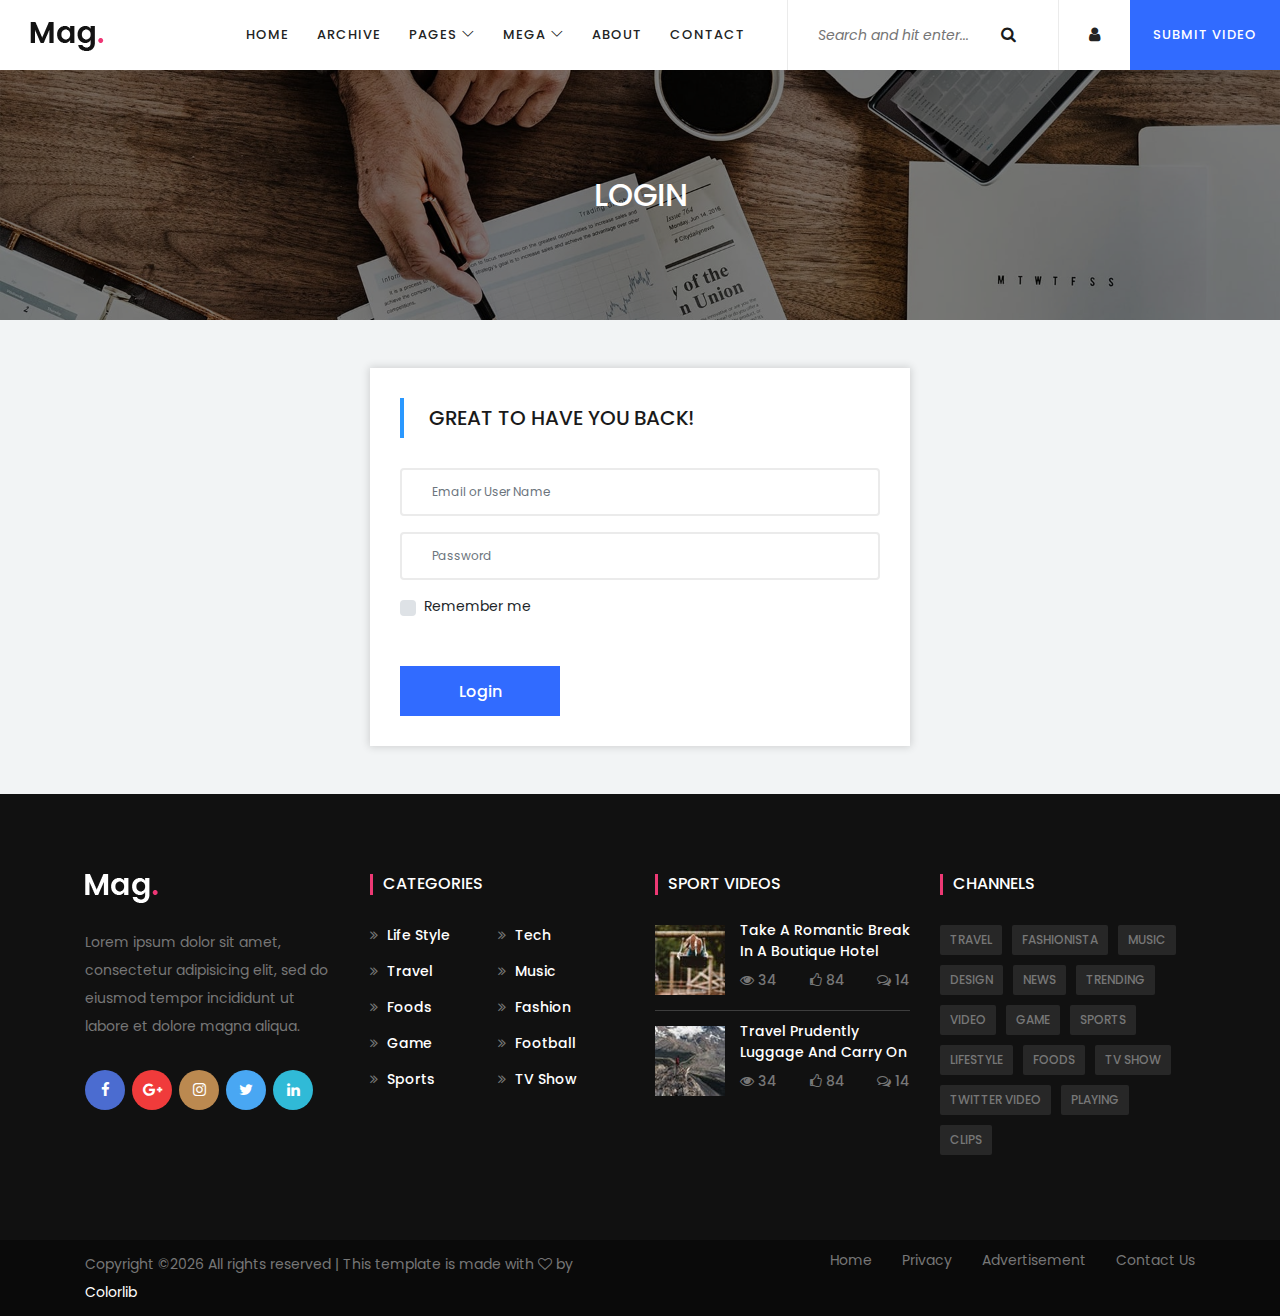
<file: Tech+Know/login.html>
<!DOCTYPE html>
<html lang="en">

<head>
    <meta charset="UTF-8">
    <meta name="description" content="">
    <meta http-equiv="X-UA-Compatible" content="IE=edge">
    <meta name="viewport" content="width=device-width, initial-scale=1, shrink-to-fit=no">
    <!-- The above 4 meta tags *must* come first in the head; any other head content must come *after* these tags -->

    <!-- Title -->
    <title>Mag - Video &amp; Magazine HTML Template</title>

    <!-- Favicon -->
    <link rel="icon" href="img/core-img/favicon.ico">

    <!-- Stylesheet -->
    <link rel="stylesheet" href="style.css">

</head>

<body>
    <!-- Preloader -->
    <div class="preloader d-flex align-items-center justify-content-center">
        <div class="spinner">
            <div class="double-bounce1"></div>
            <div class="double-bounce2"></div>
        </div>
    </div>

    <!-- ##### Header Area Start ##### -->
    <header class="header-area">

        <!-- Navbar Area -->
        <div class="mag-main-menu" id="sticker">
            <div class="classy-nav-container breakpoint-off">
                <!-- Menu -->
                <nav class="classy-navbar justify-content-between" id="magNav">

                    <!-- Nav brand -->
                    <a href="index.html" class="nav-brand"><img src="img/core-img/logo.png" alt=""></a>

                    <!-- Navbar Toggler -->
                    <div class="classy-navbar-toggler">
                        <span class="navbarToggler"><span></span><span></span><span></span></span>
                    </div>

                    <!-- Nav Content -->
                    <div class="nav-content d-flex align-items-center">
                        <div class="classy-menu">

                            <!-- Close Button -->
                            <div class="classycloseIcon">
                                <div class="cross-wrap"><span class="top"></span><span class="bottom"></span></div>
                            </div>

                            <!-- Nav Start -->
                            <div class="classynav">
                                <ul>
                                    <li class="active"><a href="index.html">Home</a></li>
                                    <li><a href="archive.html">Archive</a></li>
                                    <li><a href="#">Pages</a>
                                        <ul class="dropdown">
                                            <li><a href="index.html">Home</a></li>
                                            <li><a href="archive.html">Archive</a></li>
                                            <li><a href="video-post.html">Single Video Post</a></li>
                                            <li><a href="single-post.html">Single Post</a></li>
                                            <li><a href="about.html">About Us</a></li>
                                            <li><a href="contact.html">Contact</a></li>
                                            <li><a href="submit-video.html">Submit Story</a></li>
                                            <li><a href="login.html">Login</a></li>
                                        </ul>
                                    </li>
                                    <li><a href="#">Mega</a>
                                        <div class="megamenu">
                                            <ul class="single-mega cn-col-4">
                                                <li><a href="index.html">Home</a></li>
                                                <li><a href="archive.html">Archive</a></li>
                                                <li><a href="video-post.html">Single Video Post</a></li>
                                                <li><a href="single-post.html">Single Post</a></li>
                                                <li><a href="about.html">About Us</a></li>
                                                <li><a href="contact.html">Contact</a></li>
                                                <li><a href="login.html">Login</a></li>
                                            </ul>
                                            <ul class="single-mega cn-col-4">
                                                <li><a href="index.html">Home</a></li>
                                                <li><a href="archive.html">Archive</a></li>
                                                <li><a href="video-post.html">Single Video Post</a></li>
                                                <li><a href="single-post.html">Single Post</a></li>
                                                <li><a href="about.html">About Us</a></li>
                                                <li><a href="contact.html">Contact</a></li>
                                                <li><a href="login.html">Login</a></li>
                                            </ul>
                                            <ul class="single-mega cn-col-4">
                                                <li><a href="index.html">Home</a></li>
                                                <li><a href="archive.html">Archive</a></li>
                                                <li><a href="video-post.html">Single Video Post</a></li>
                                                <li><a href="single-post.html">Single Post</a></li>
                                                <li><a href="about.html">About Us</a></li>
                                                <li><a href="contact.html">Contact</a></li>
                                                <li><a href="login.html">Login</a></li>
                                            </ul>
                                            <ul class="single-mega cn-col-4">
                                                <li><a href="index.html">Home</a></li>
                                                <li><a href="archive.html">Archive</a></li>
                                                <li><a href="video-post.html">Single Video Post</a></li>
                                                <li><a href="single-post.html">Single Post</a></li>
                                                <li><a href="about.html">About Us</a></li>
                                                <li><a href="contact.html">Contact</a></li>
                                                <li><a href="login.html">Login</a></li>
                                            </ul>
                                        </div>
                                    </li>
                                    <li><a href="about.html">About</a></li>
                                    <li><a href="contact.html">Contact</a></li>
                                </ul>
                            </div>
                            <!-- Nav End -->
                        </div>

                        <div class="top-meta-data d-flex align-items-center">
                            <!-- Top Search Area -->
                            <div class="top-search-area">
                                <form action="index.html" method="post">
                                    <input type="search" name="top-search" id="topSearch" placeholder="Search and hit enter...">
                                    <button type="submit" class="btn"><i class="fa fa-search" aria-hidden="true"></i></button>
                                </form>
                            </div>
                            <!-- Login -->
                            <a href="login.html" class="login-btn"><i class="fa fa-user" aria-hidden="true"></i></a>
                            <!-- Submit Video -->
                            <a href="submit-video.html" class="submit-video"><span><i class="fa fa-cloud-upload"></i></span> <span class="video-text">Submit Video</span></a>
                        </div>
                    </div>
                </nav>
            </div>
        </div>
    </header>
    <!-- ##### Header Area End ##### -->

    <!-- ##### Breadcrumb Area Start ##### -->
    <section class="breadcrumb-area bg-img bg-overlay" style="background-image: url(img/bg-img/40.jpg);">
        <div class="container h-100">
            <div class="row h-100 align-items-center">
                <div class="col-12">
                    <div class="breadcrumb-content">
                        <h2>Login</h2>
                    </div>
                </div>
            </div>
        </div>
    </section>
    <!-- ##### Breadcrumb Area End ##### -->

    <!-- ##### Login Area Start ##### -->
    <div class="mag-login-area py-5">
        <div class="container">
            <div class="row justify-content-center">
                <div class="col-12 col-lg-6">
                    <div class="login-content bg-white p-30 box-shadow">
                        <!-- Section Title -->
                        <div class="section-heading">
                            <h5>Great to have you back!</h5>
                        </div>

                        <form action="index.html" method="post">
                            <div class="form-group">
                                <input type="email" class="form-control" id="exampleInputEmail1" placeholder="Email or User Name">
                            </div>
                            <div class="form-group">
                                <input type="password" class="form-control" id="exampleInputPassword1" placeholder="Password">
                            </div>
                            <div class="form-group">
                                <div class="custom-control custom-checkbox mr-sm-2">
                                    <input type="checkbox" class="custom-control-input" id="customControlAutosizing">
                                    <label class="custom-control-label" for="customControlAutosizing">Remember me</label>
                                </div>
                            </div>
                            <button type="submit" class="btn mag-btn mt-30">Login</button>
                        </form>
                    </div>
                </div>
            </div>
        </div>
    </div>
    <!-- ##### Login Area End ##### -->

    <!-- ##### Footer Area Start ##### -->
    <footer class="footer-area">
        <div class="container">
            <div class="row">
                <!-- Footer Widget Area -->
                <div class="col-12 col-sm-6 col-lg-3">
                    <div class="footer-widget">
                        <!-- Logo -->
                        <a href="index.html" class="foo-logo"><img src="img/core-img/logo2.png" alt=""></a>
                        <p>Lorem ipsum dolor sit amet, consectetur adipisicing elit, sed do eiusmod tempor incididunt ut labore et dolore magna aliqua.</p>
                        <div class="footer-social-info">
                            <a href="#" class="facebook"><i class="fa fa-facebook"></i></a>
                            <a href="#" class="google-plus"><i class="fa fa-google-plus"></i></a>
                            <a href="#" class="instagram"><i class="fa fa-instagram"></i></a>
                            <a href="#" class="twitter"><i class="fa fa-twitter"></i></a>
                            <a href="#" class="linkedin"><i class="fa fa-linkedin"></i></a>
                        </div>
                    </div>
                </div>
                
                <!-- Footer Widget Area -->
                <div class="col-12 col-sm-6 col-lg-3">
                    <div class="footer-widget">
                        <h6 class="widget-title">Categories</h6>
                        <nav class="footer-widget-nav">
                            <ul>
                                <li><a href="#"><i class="fa fa-angle-double-right" aria-hidden="true"></i> Life Style</a></li>
                                <li><a href="#"><i class="fa fa-angle-double-right" aria-hidden="true"></i> Tech</a></li>
                                <li><a href="#"><i class="fa fa-angle-double-right" aria-hidden="true"></i> Travel</a></li>
                                <li><a href="#"><i class="fa fa-angle-double-right" aria-hidden="true"></i> Music</a></li>
                                <li><a href="#"><i class="fa fa-angle-double-right" aria-hidden="true"></i> Foods</a></li>
                                <li><a href="#"><i class="fa fa-angle-double-right" aria-hidden="true"></i> Fashion</a></li>
                                <li><a href="#"><i class="fa fa-angle-double-right" aria-hidden="true"></i> Game</a></li>
                                <li><a href="#"><i class="fa fa-angle-double-right" aria-hidden="true"></i> Football</a></li>
                                <li><a href="#"><i class="fa fa-angle-double-right" aria-hidden="true"></i> Sports</a></li>
                                <li><a href="#"><i class="fa fa-angle-double-right" aria-hidden="true"></i> TV Show</a></li>
                            </ul>
                        </nav>
                    </div>
                </div>
                
                <!-- Footer Widget Area -->
                <div class="col-12 col-sm-6 col-lg-3">
                    <div class="footer-widget">
                        <h6 class="widget-title">Sport Videos</h6>
                        <!-- Single Blog Post -->
                        <div class="single-blog-post style-2 d-flex">
                            <div class="post-thumbnail">
                                <img src="img/bg-img/12.jpg" alt="">
                            </div>
                            <div class="post-content">
                                <a href="single-post.html" class="post-title">Take A Romantic Break In A Boutique Hotel</a>
                                <div class="post-meta d-flex justify-content-between">
                                    <a href="#"><i class="fa fa-eye" aria-hidden="true"></i> 34</a>
                                    <a href="#"><i class="fa fa-thumbs-o-up" aria-hidden="true"></i> 84</a>
                                    <a href="#"><i class="fa fa-comments-o" aria-hidden="true"></i> 14</a>
                                </div>
                            </div>
                        </div>
                        <!-- Single Blog Post -->
                        <div class="single-blog-post style-2 d-flex">
                            <div class="post-thumbnail">
                                <img src="img/bg-img/13.jpg" alt="">
                            </div>
                            <div class="post-content">
                                <a href="single-post.html" class="post-title">Travel Prudently Luggage And Carry On</a>
                                <div class="post-meta d-flex justify-content-between">
                                    <a href="#"><i class="fa fa-eye" aria-hidden="true"></i> 34</a>
                                    <a href="#"><i class="fa fa-thumbs-o-up" aria-hidden="true"></i> 84</a>
                                    <a href="#"><i class="fa fa-comments-o" aria-hidden="true"></i> 14</a>
                                </div>
                            </div>
                        </div>
                    </div>
                </div>
                
                <!-- Footer Widget Area -->
                <div class="col-12 col-sm-6 col-lg-3">
                    <div class="footer-widget">
                        <h6 class="widget-title">Channels</h6>
                        <ul class="footer-tags">
                            <li><a href="#">Travel</a></li>
                            <li><a href="#">Fashionista</a></li>
                            <li><a href="#">Music</a></li>
                            <li><a href="#">DESIGN</a></li>
                            <li><a href="#">NEWS</a></li>
                            <li><a href="#">TRENDING</a></li>
                            <li><a href="#">VIDEO</a></li>
                            <li><a href="#">Game</a></li>
                            <li><a href="#">Sports</a></li>
                            <li><a href="#">Lifestyle</a></li>
                            <li><a href="#">Foods</a></li>
                            <li><a href="#">TV Show</a></li>
                            <li><a href="#">Twitter Video</a></li>
                            <li><a href="#">Playing</a></li>
                            <li><a href="#">clips</a></li>
                        </ul>
                    </div>
                </div>
            </div>
        </div>

        <!-- Copywrite Area -->
        <div class="copywrite-area">
            <div class="container">
                <div class="row">
                    <!-- Copywrite Text -->
                    <div class="col-12 col-sm-6">
                        <p class="copywrite-text"><!-- Link back to Colorlib can't be removed. Template is licensed under CC BY 3.0. -->
Copyright &copy;<script>document.write(new Date().getFullYear());</script> All rights reserved | This template is made with <i class="fa fa-heart-o" aria-hidden="true"></i> by <a href="https://colorlib.com" target="_blank">Colorlib</a>
<!-- Link back to Colorlib can't be removed. Template is licensed under CC BY 3.0. --></p>
                    </div>
                    <div class="col-12 col-sm-6">
                        <nav class="footer-nav">
                            <ul>
                                <li><a href="#">Home</a></li>
                                <li><a href="#">Privacy</a></li>
                                <li><a href="#">Advertisement</a></li>
                                <li><a href="#">Contact Us</a></li>
                            </ul>
                        </nav>
                    </div>
                </div>
            </div>
        </div>
    </footer>
    <!-- ##### Footer Area End ##### -->

    <!-- ##### All Javascript Script ##### -->
    <!-- jQuery-2.2.4 js -->
    <script src="js/jquery/jquery-2.2.4.min.js"></script>
    <!-- Popper js -->
    <script src="js/bootstrap/popper.min.js"></script>
    <!-- Bootstrap js -->
    <script src="js/bootstrap/bootstrap.min.js"></script>
    <!-- All Plugins js -->
    <script src="js/plugins/plugins.js"></script>
    <!-- Active js -->
    <script src="js/active.js"></script>
</body>

</html>
</file>
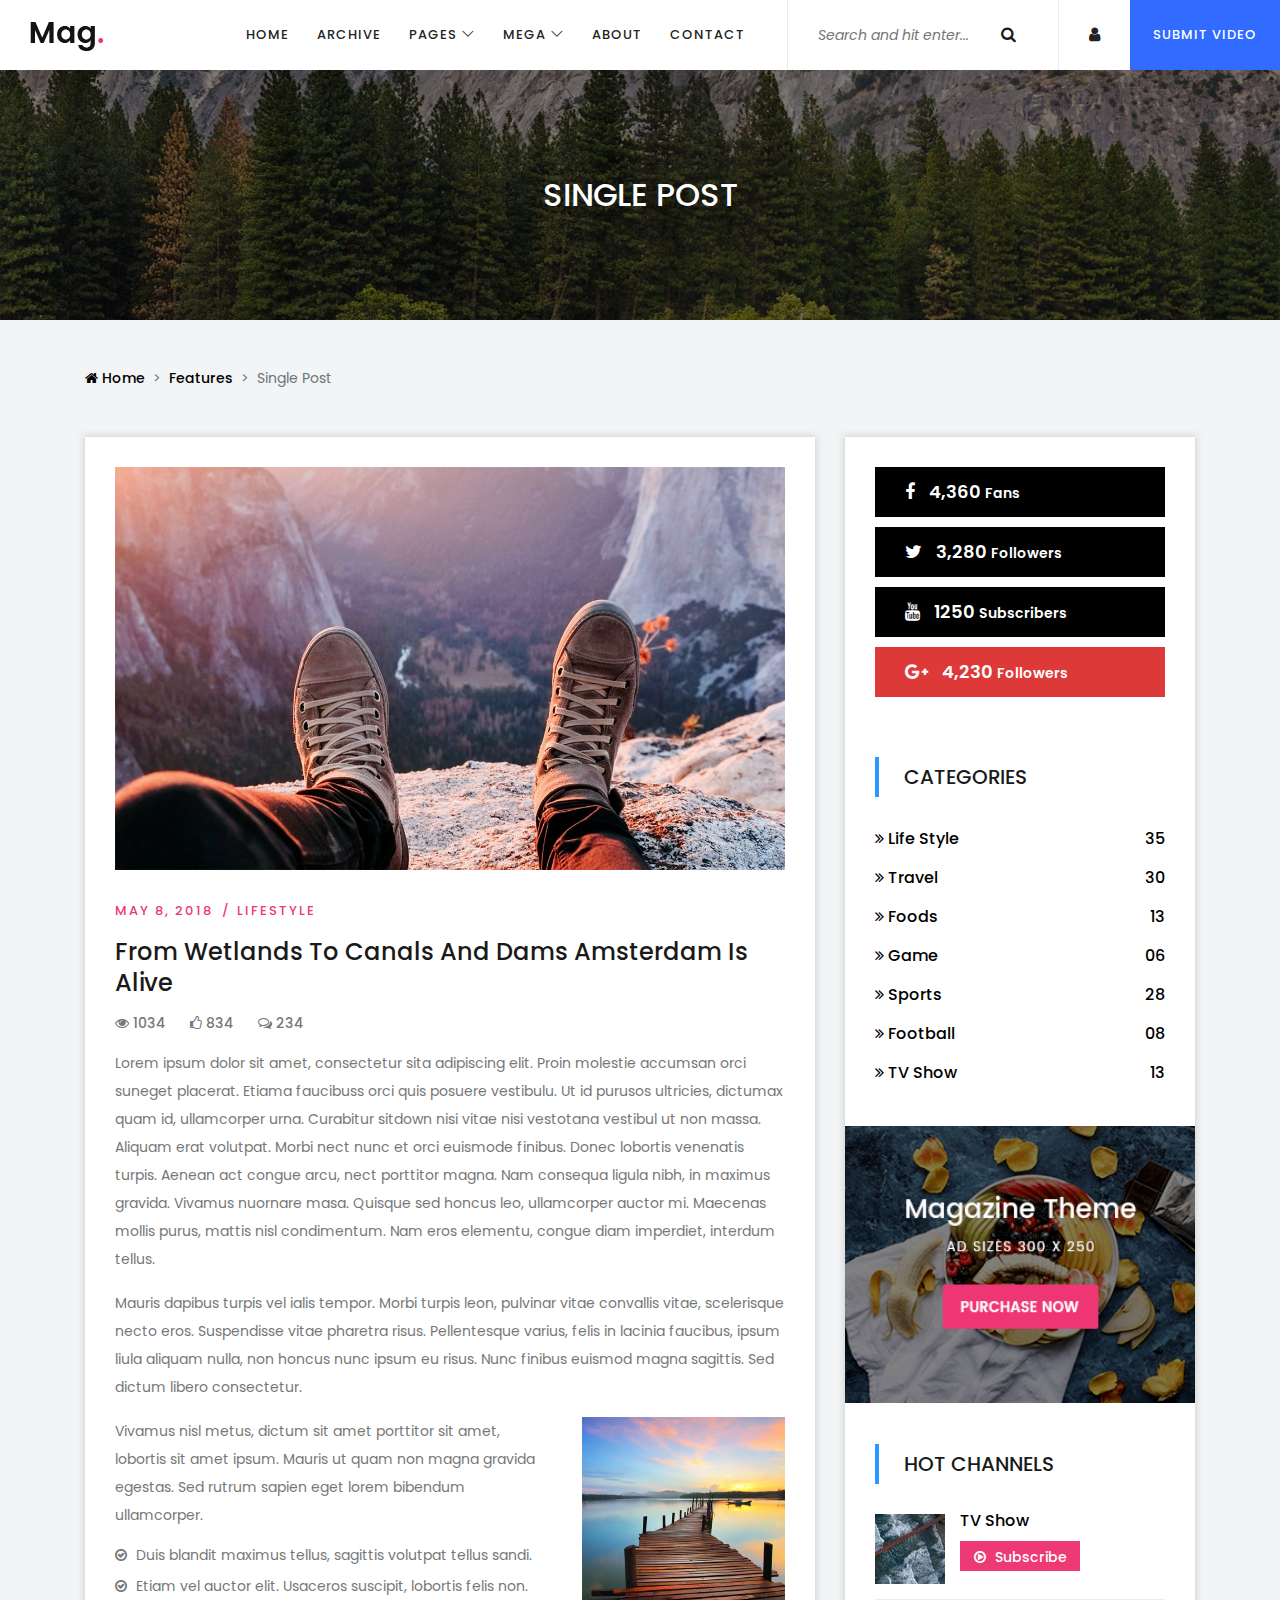
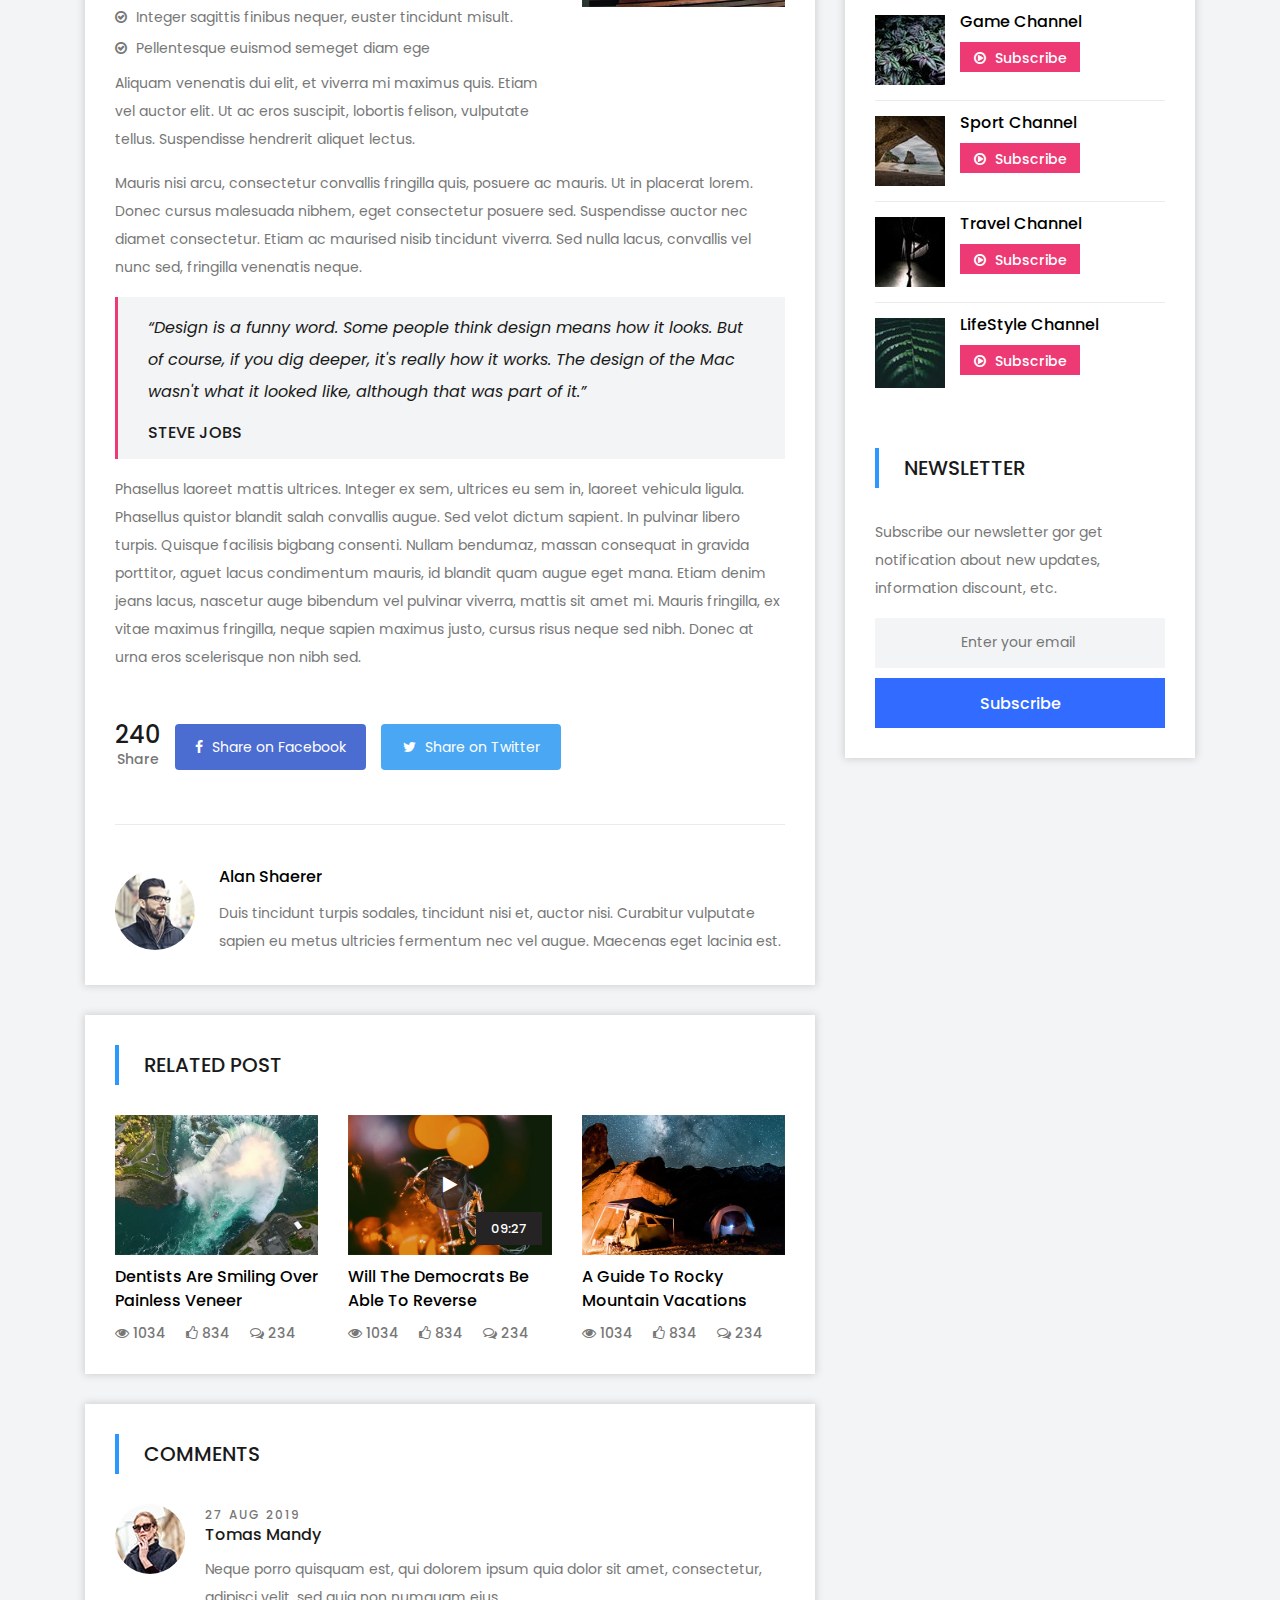
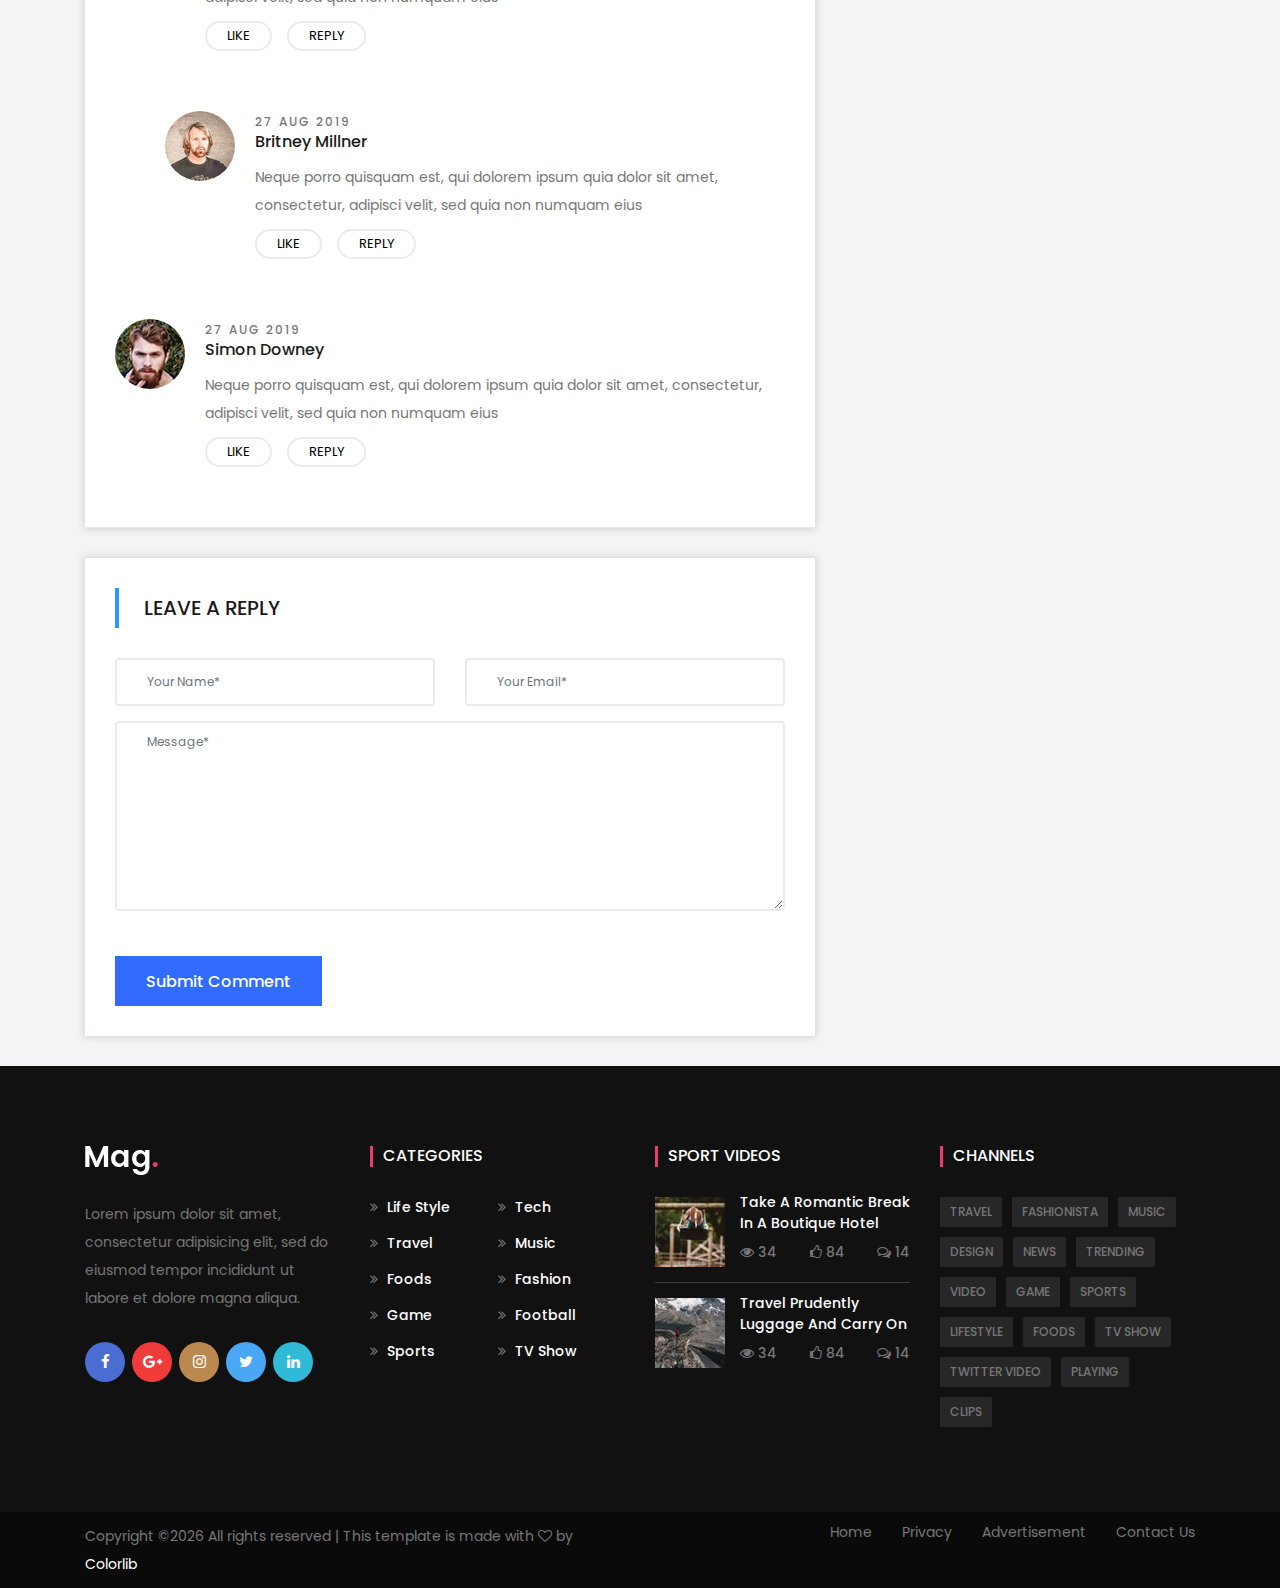
<file: Tech+Know/single-post.html>
<!DOCTYPE html>
<html lang="en">

<head>
    <meta charset="UTF-8">
    <meta name="description" content="">
    <meta http-equiv="X-UA-Compatible" content="IE=edge">
    <meta name="viewport" content="width=device-width, initial-scale=1, shrink-to-fit=no">
    <!-- The above 4 meta tags *must* come first in the head; any other head content must come *after* these tags -->

    <!-- Title -->
    <title>Mag - Video &amp; Magazine HTML Template</title>

    <!-- Favicon -->
    <link rel="icon" href="img/core-img/favicon.ico">

    <!-- Stylesheet -->
    <link rel="stylesheet" href="style.css">

</head>

<body>
    <!-- Preloader -->
    <div class="preloader d-flex align-items-center justify-content-center">
        <div class="spinner">
            <div class="double-bounce1"></div>
            <div class="double-bounce2"></div>
        </div>
    </div>

    <!-- ##### Header Area Start ##### -->
    <header class="header-area">

        <!-- Navbar Area -->
        <div class="mag-main-menu" id="sticker">
            <div class="classy-nav-container breakpoint-off">
                <!-- Menu -->
                <nav class="classy-navbar justify-content-between" id="magNav">

                    <!-- Nav brand -->
                    <a href="index.html" class="nav-brand"><img src="img/core-img/logo.png" alt=""></a>

                    <!-- Navbar Toggler -->
                    <div class="classy-navbar-toggler">
                        <span class="navbarToggler"><span></span><span></span><span></span></span>
                    </div>

                    <!-- Nav Content -->
                    <div class="nav-content d-flex align-items-center">
                        <div class="classy-menu">

                            <!-- Close Button -->
                            <div class="classycloseIcon">
                                <div class="cross-wrap"><span class="top"></span><span class="bottom"></span></div>
                            </div>

                            <!-- Nav Start -->
                            <div class="classynav">
                                <ul>
                                    <li class="active"><a href="index.html">Home</a></li>
                                    <li><a href="archive.html">Archive</a></li>
                                    <li><a href="#">Pages</a>
                                        <ul class="dropdown">
                                            <li><a href="index.html">Home</a></li>
                                            <li><a href="archive.html">Archive</a></li>
                                            <li><a href="video-post.html">Single Video Post</a></li>
                                            <li><a href="single-post.html">Single Post</a></li>
                                            <li><a href="about.html">About Us</a></li>
                                            <li><a href="contact.html">Contact</a></li>
                                            <li><a href="submit-video.html">Submit Video</a></li>
                                            <li><a href="login.html">Login</a></li>
                                        </ul>
                                    </li>
                                    <li><a href="#">Mega</a>
                                        <div class="megamenu">
                                            <ul class="single-mega cn-col-4">
                                                <li><a href="index.html">Home</a></li>
                                                <li><a href="archive.html">Archive</a></li>
                                                <li><a href="video-post.html">Single Video Post</a></li>
                                                <li><a href="single-post.html">Single Post</a></li>
                                                <li><a href="about.html">About Us</a></li>
                                                <li><a href="contact.html">Contact</a></li>
                                                <li><a href="login.html">Login</a></li>
                                            </ul>
                                            <ul class="single-mega cn-col-4">
                                                <li><a href="index.html">Home</a></li>
                                                <li><a href="archive.html">Archive</a></li>
                                                <li><a href="video-post.html">Single Video Post</a></li>
                                                <li><a href="single-post.html">Single Post</a></li>
                                                <li><a href="about.html">About Us</a></li>
                                                <li><a href="contact.html">Contact</a></li>
                                                <li><a href="login.html">Login</a></li>
                                            </ul>
                                            <ul class="single-mega cn-col-4">
                                                <li><a href="index.html">Home</a></li>
                                                <li><a href="archive.html">Archive</a></li>
                                                <li><a href="video-post.html">Single Video Post</a></li>
                                                <li><a href="single-post.html">Single Post</a></li>
                                                <li><a href="about.html">About Us</a></li>
                                                <li><a href="contact.html">Contact</a></li>
                                                <li><a href="login.html">Login</a></li>
                                            </ul>
                                            <ul class="single-mega cn-col-4">
                                                <li><a href="index.html">Home</a></li>
                                                <li><a href="archive.html">Archive</a></li>
                                                <li><a href="video-post.html">Single Video Post</a></li>
                                                <li><a href="single-post.html">Single Post</a></li>
                                                <li><a href="about.html">About Us</a></li>
                                                <li><a href="contact.html">Contact</a></li>
                                                <li><a href="login.html">Login</a></li>
                                            </ul>
                                        </div>
                                    </li>
                                    <li><a href="about.html">About</a></li>
                                    <li><a href="contact.html">Contact</a></li>
                                </ul>
                            </div>
                            <!-- Nav End -->
                        </div>

                        <div class="top-meta-data d-flex align-items-center">
                            <!-- Top Search Area -->
                            <div class="top-search-area">
                                <form action="index.html" method="post">
                                    <input type="search" name="top-search" id="topSearch" placeholder="Search and hit enter...">
                                    <button type="submit" class="btn"><i class="fa fa-search" aria-hidden="true"></i></button>
                                </form>
                            </div>
                            <!-- Login -->
                            <a href="login.html" class="login-btn"><i class="fa fa-user" aria-hidden="true"></i></a>
                            <!-- Submit Video -->
                            <a href="submit-video.html" class="submit-video"><span><i class="fa fa-cloud-upload"></i></span> <span class="video-text">Submit Video</span></a>
                        </div>
                    </div>
                </nav>
            </div>
        </div>
    </header>
    <!-- ##### Header Area End ##### -->

    <!-- ##### Breadcrumb Area Start ##### -->
    <section class="breadcrumb-area bg-img bg-overlay" style="background-image: url(img/bg-img/49.jpg);">
        <div class="container h-100">
            <div class="row h-100 align-items-center">
                <div class="col-12">
                    <div class="breadcrumb-content">
                        <h2>Single Post</h2>
                    </div>
                </div>
            </div>
        </div>
    </section>
    <!-- ##### Breadcrumb Area End ##### -->

    <!-- ##### Breadcrumb Area Start ##### -->
    <div class="mag-breadcrumb py-5">
        <div class="container">
            <div class="row">
                <div class="col-12">
                    <nav aria-label="breadcrumb">
                        <ol class="breadcrumb">
                            <li class="breadcrumb-item"><a href="#"><i class="fa fa-home" aria-hidden="true"></i> Home</a></li>
                            <li class="breadcrumb-item"><a href="#">Features</a></li>
                            <li class="breadcrumb-item active" aria-current="page">Single Post</li>
                        </ol>
                    </nav>
                </div>
            </div>
        </div>
    </div>
    <!-- ##### Breadcrumb Area End ##### -->

    <!-- ##### Post Details Area Start ##### -->
    <section class="post-details-area">
        <div class="container">
            <div class="row justify-content-center">
                <!-- Post Details Content Area -->
                <div class="col-12 col-xl-8">
                    <div class="post-details-content bg-white mb-30 p-30 box-shadow">
                        <div class="blog-thumb mb-30">
                            <img src="img/bg-img/50.jpg" alt="">
                        </div>
                        <div class="blog-content">
                            <div class="post-meta">
                                <a href="#">MAY 8, 2018</a>
                                <a href="archive.html">lifestyle</a>
                            </div>
                            <h4 class="post-title">From Wetlands To Canals And Dams Amsterdam Is Alive</h4>
                            <!-- Post Meta -->
                            <div class="post-meta-2">
                                <a href="#"><i class="fa fa-eye" aria-hidden="true"></i> 1034</a>
                                <a href="#"><i class="fa fa-thumbs-o-up" aria-hidden="true"></i> 834</a>
                                <a href="#"><i class="fa fa-comments-o" aria-hidden="true"></i> 234</a>
                            </div>

                            <p>Lorem ipsum dolor sit amet, consectetur sita adipiscing elit. Proin molestie accumsan orci suneget placerat. Etiama faucibuss orci quis posuere vestibulu. Ut id purusos ultricies, dictumax quam id, ullamcorper urna. Curabitur sitdown nisi vitae nisi vestotana vestibul ut non massa. Aliquam erat volutpat. Morbi nect nunc et orci euismode finibus. Donec lobortis venenatis turpis. Aenean act congue arcu, nect porttitor magna. Nam consequa ligula nibh, in maximus gravida. Vivamus nuornare masa. Quisque sed honcus leo, ullamcorper auctor mi. Maecenas mollis purus, mattis nisl condimentum. Nam eros elementu, congue diam imperdiet, interdum tellus.</p>

                            <p>Mauris dapibus turpis vel ialis tempor. Morbi turpis leon, pulvinar vitae convallis vitae, scelerisque necto eros. Suspendisse vitae pharetra risus. Pellentesque varius, felis in lacinia faucibus, ipsum liula aliquam nulla, non honcus nunc ipsum eu risus. Nunc finibus euismod magna sagittis. Sed dictum libero consectetur.</p>

                            <div class="row">
                                <div class="col-12 col-lg-8">
                                    <p>Vivamus nisl metus, dictum sit amet porttitor sit amet, lobortis sit amet ipsum. Mauris ut quam non magna gravida egestas. Sed rutrum sapien eget lorem bibendum ullamcorper.</p>
                                    <ul>
                                        <li><i class="fa fa-check-circle-o" aria-hidden="true"></i> Duis blandit maximus tellus, sagittis volutpat tellus sandi.</li>
                                        <li><i class="fa fa-check-circle-o" aria-hidden="true"></i> Etiam vel auctor elit. Usaceros suscipit, lobortis felis non.</li>
                                        <li><i class="fa fa-check-circle-o" aria-hidden="true"></i> Integer sagittis finibus nequer, euster tincidunt misult.</li>
                                        <li><i class="fa fa-check-circle-o" aria-hidden="true"></i> Pellentesque euismod semeget diam ege</li>
                                    </ul>
                                    <p>Aliquam venenatis dui elit, et viverra mi maximus quis. Etiam vel auctor elit. Ut ac eros suscipit, lobortis felison, vulputate tellus. Suspendisse hendrerit aliquet lectus.</p>
                                </div>
                                <div class="col-12 col-lg-4">
                                    <img class="mb-15" src="img/bg-img/51.jpg" alt="">
                                </div>
                            </div>

                            <p>Mauris nisi arcu, consectetur convallis fringilla quis, posuere ac mauris. Ut in placerat lorem. Donec cursus malesuada nibhem, eget consectetur posuere sed. Suspendisse auctor nec diamet consectetur. Etiam ac maurised nisib tincidunt viverra. Sed nulla lacus, convallis vel nunc sed, fringilla venenatis neque.</p>

                            <blockquote>
                                <h6 class="quote-text">“Design is a funny word. Some people think design means how it looks. But of course, if you dig deeper, it's really how it works. The design of the Mac wasn't what it looked like, although that was part of it.”</h6>
                                <h6 class="quote-name">STEVE JOBS</h6>
                            </blockquote>

                            <p>Phasellus laoreet mattis ultrices. Integer ex sem, ultrices eu sem in, laoreet vehicula ligula. Phasellus quistor blandit salah convallis augue. Sed velot dictum sapient. In pulvinar libero turpis. Quisque facilisis bigbang consenti. Nullam bendumaz, massan consequat in gravida porttitor, aguet lacus condimentum mauris, id blandit quam augue eget mana. Etiam denim jeans lacus, nascetur auge bibendum vel pulvinar viverra, mattis sit amet mi. Mauris fringilla, ex vitae maximus fringilla, neque sapien maximus justo, cursus risus neque sed nibh. Donec at urna eros scelerisque non nibh sed.</p>

                            <!-- Like Dislike Share -->
                            <div class="like-dislike-share my-5">
                                <h4 class="share">240<span>Share</span></h4>
                                <a href="#" class="facebook"><i class="fa fa-facebook" aria-hidden="true"></i> Share on Facebook</a>
                                <a href="#" class="twitter"><i class="fa fa-twitter" aria-hidden="true"></i> Share on Twitter</a>
                            </div>

                            <!-- Post Author -->
                            <div class="post-author d-flex align-items-center">
                                <div class="post-author-thumb">
                                    <img src="img/bg-img/52.jpg" alt="">
                                </div>
                                <div class="post-author-desc pl-4">
                                    <a href="#" class="author-name">Alan Shaerer</a>
                                    <p>Duis tincidunt turpis sodales, tincidunt nisi et, auctor nisi. Curabitur vulputate sapien eu metus ultricies fermentum nec vel augue. Maecenas eget lacinia est.</p>
                                </div>
                            </div>
                        </div>
                    </div>

                    <!-- Related Post Area -->
                    <div class="related-post-area bg-white mb-30 px-30 pt-30 box-shadow">
                        <!-- Section Title -->
                        <div class="section-heading">
                            <h5>Related Post</h5>
                        </div>

                        <div class="row">
                            <!-- Single Blog Post -->
                            <div class="col-12 col-md-6 col-lg-4">
                                <div class="single-blog-post style-4 mb-30">
                                    <div class="post-thumbnail">
                                        <img src="img/bg-img/29.jpg" alt="">
                                    </div>
                                    <div class="post-content">
                                        <a href="single-post.html" class="post-title">Dentists Are Smiling Over Painless Veneer</a>
                                        <div class="post-meta d-flex">
                                            <a href="#"><i class="fa fa-eye" aria-hidden="true"></i> 1034</a>
                                            <a href="#"><i class="fa fa-thumbs-o-up" aria-hidden="true"></i> 834</a>
                                            <a href="#"><i class="fa fa-comments-o" aria-hidden="true"></i> 234</a>
                                        </div>
                                    </div>
                                </div>
                            </div>

                            <!-- Single Blog Post -->
                            <div class="col-12 col-md-6 col-lg-4">
                                <div class="single-blog-post style-4 mb-30">
                                    <div class="post-thumbnail">
                                        <img src="img/bg-img/30.jpg" alt="">
                                        <a href="video-post.html" class="video-play"><i class="fa fa-play"></i></a>
                                        <span class="video-duration">09:27</span>
                                    </div>
                                    <div class="post-content">
                                        <a href="single-post.html" class="post-title">Will The Democrats Be Able To Reverse</a>
                                        <div class="post-meta d-flex">
                                            <a href="#"><i class="fa fa-eye" aria-hidden="true"></i> 1034</a>
                                            <a href="#"><i class="fa fa-thumbs-o-up" aria-hidden="true"></i> 834</a>
                                            <a href="#"><i class="fa fa-comments-o" aria-hidden="true"></i> 234</a>
                                        </div>
                                    </div>
                                </div>
                            </div>

                            <!-- Single Blog Post -->
                            <div class="col-12 col-md-6 col-lg-4">
                                <div class="single-blog-post style-4 mb-30">
                                    <div class="post-thumbnail">
                                        <img src="img/bg-img/28.jpg" alt="">
                                    </div>
                                    <div class="post-content">
                                        <a href="single-post.html" class="post-title">A Guide To Rocky Mountain Vacations</a>
                                        <div class="post-meta d-flex">
                                            <a href="#"><i class="fa fa-eye" aria-hidden="true"></i> 1034</a>
                                            <a href="#"><i class="fa fa-thumbs-o-up" aria-hidden="true"></i> 834</a>
                                            <a href="#"><i class="fa fa-comments-o" aria-hidden="true"></i> 234</a>
                                        </div>
                                    </div>
                                </div>
                            </div>

                        </div>
                    </div>

                    <!-- Comment Area Start -->
                    <div class="comment_area clearfix bg-white mb-30 p-30 box-shadow">
                        <!-- Section Title -->
                        <div class="section-heading">
                            <h5>COMMENTS</h5>
                        </div>

                        <ol>
                            <!-- Single Comment Area -->
                            <li class="single_comment_area">
                                <!-- Comment Content -->
                                <div class="comment-content d-flex">
                                    <!-- Comment Author -->
                                    <div class="comment-author">
                                        <img src="img/bg-img/53.jpg" alt="author">
                                    </div>
                                    <!-- Comment Meta -->
                                    <div class="comment-meta">
                                        <a href="#" class="comment-date">27 Aug 2019</a>
                                        <h6>Tomas Mandy</h6>
                                        <p>Neque porro quisquam est, qui dolorem ipsum quia dolor sit amet, consectetur, adipisci velit, sed quia non numquam eius</p>
                                        <div class="d-flex align-items-center">
                                            <a href="#" class="like">like</a>
                                            <a href="#" class="reply">Reply</a>
                                        </div>
                                    </div>
                                </div>

                                <ol class="children">
                                    <li class="single_comment_area">
                                        <!-- Comment Content -->
                                        <div class="comment-content d-flex">
                                            <!-- Comment Author -->
                                            <div class="comment-author">
                                                <img src="img/bg-img/54.jpg" alt="author">
                                            </div>
                                            <!-- Comment Meta -->
                                            <div class="comment-meta">
                                                <a href="#" class="comment-date">27 Aug 2019</a>
                                                <h6>Britney Millner</h6>
                                                <p>Neque porro quisquam est, qui dolorem ipsum quia dolor sit amet, consectetur, adipisci velit, sed quia non numquam eius</p>
                                                <div class="d-flex align-items-center">
                                                    <a href="#" class="like">like</a>
                                                    <a href="#" class="reply">Reply</a>
                                                </div>
                                            </div>
                                        </div>
                                    </li>
                                </ol>
                            </li>

                            <!-- Single Comment Area -->
                            <li class="single_comment_area">
                                <!-- Comment Content -->
                                <div class="comment-content d-flex">
                                    <!-- Comment Author -->
                                    <div class="comment-author">
                                        <img src="img/bg-img/55.jpg" alt="author">
                                    </div>
                                    <!-- Comment Meta -->
                                    <div class="comment-meta">
                                        <a href="#" class="comment-date">27 Aug 2019</a>
                                        <h6>Simon Downey</h6>
                                        <p>Neque porro quisquam est, qui dolorem ipsum quia dolor sit amet, consectetur, adipisci velit, sed quia non numquam eius</p>
                                        <div class="d-flex align-items-center">
                                            <a href="#" class="like">like</a>
                                            <a href="#" class="reply">Reply</a>
                                        </div>
                                    </div>
                                </div>
                            </li>
                        </ol>
                    </div>

                    <!-- Post A Comment Area -->
                    <div class="post-a-comment-area bg-white mb-30 p-30 box-shadow clearfix">
                        <!-- Section Title -->
                        <div class="section-heading">
                            <h5>LEAVE A REPLY</h5>
                        </div>

                        <!-- Reply Form -->
                        <div class="contact-form-area">
                            <form action="#" method="post">
                                <div class="row">
                                    <div class="col-12 col-lg-6">
                                        <input type="text" class="form-control" id="name" placeholder="Your Name*" required>
                                    </div>
                                    <div class="col-12 col-lg-6">
                                        <input type="email" class="form-control" id="email" placeholder="Your Email*" required>
                                    </div>
                                    <div class="col-12">
                                        <textarea name="message" class="form-control" id="message" cols="30" rows="10" placeholder="Message*" required></textarea>
                                    </div>
                                    <div class="col-12">
                                        <button class="btn mag-btn mt-30" type="submit">Submit Comment</button>
                                    </div>
                                </div>
                            </form>
                        </div>
                    </div>
                </div>

                <!-- Sidebar Widget -->
                <div class="col-12 col-md-6 col-lg-5 col-xl-4">
                    <div class="sidebar-area bg-white mb-30 box-shadow">
                        <!-- Sidebar Widget -->
                        <div class="single-sidebar-widget p-30">
                            <!-- Social Followers Info -->
                            <div class="social-followers-info">
                                <!-- Facebook -->
                                <a href="#" class="facebook-fans"><i class="fa fa-facebook"></i> 4,360 <span>Fans</span></a>
                                <!-- Twitter -->
                                <a href="#" class="twitter-followers"><i class="fa fa-twitter"></i> 3,280 <span>Followers</span></a>
                                <!-- YouTube -->
                                <a href="#" class="youtube-subscribers"><i class="fa fa-youtube"></i> 1250 <span>Subscribers</span></a>
                                <!-- Google -->
                                <a href="#" class="google-followers"><i class="fa fa-google-plus"></i> 4,230 <span>Followers</span></a>
                            </div>
                        </div>

                        <!-- Sidebar Widget -->
                        <div class="single-sidebar-widget p-30">
                            <!-- Section Title -->
                            <div class="section-heading">
                                <h5>Categories</h5>
                            </div>

                            <!-- Catagory Widget -->
                            <ul class="catagory-widgets">
                                <li><a href="#"><span><i class="fa fa-angle-double-right" aria-hidden="true"></i> Life Style</span> <span>35</span></a></li>
                                <li><a href="#"><span><i class="fa fa-angle-double-right" aria-hidden="true"></i> Travel</span> <span>30</span></a></li>
                                <li><a href="#"><span><i class="fa fa-angle-double-right" aria-hidden="true"></i> Foods</span> <span>13</span></a></li>
                                <li><a href="#"><span><i class="fa fa-angle-double-right" aria-hidden="true"></i> Game</span> <span>06</span></a></li>
                                <li><a href="#"><span><i class="fa fa-angle-double-right" aria-hidden="true"></i> Sports</span> <span>28</span></a></li>
                                <li><a href="#"><span><i class="fa fa-angle-double-right" aria-hidden="true"></i> Football</span> <span>08</span></a></li>
                                <li><a href="#"><span><i class="fa fa-angle-double-right" aria-hidden="true"></i> TV Show</span> <span>13</span></a></li>
                            </ul>
                        </div>

                        <!-- Sidebar Widget -->
                        <div class="single-sidebar-widget">
                            <a href="#" class="add-img"><img src="img/bg-img/add2.png" alt=""></a>
                        </div>

                        <!-- Sidebar Widget -->
                        <div class="single-sidebar-widget p-30">
                            <!-- Section Title -->
                            <div class="section-heading">
                                <h5>Hot Channels</h5>
                            </div>

                            <!-- Single YouTube Channel -->
                            <div class="single-youtube-channel d-flex">
                                <div class="youtube-channel-thumbnail">
                                    <img src="img/bg-img/14.jpg" alt="">
                                </div>
                                <div class="youtube-channel-content">
                                    <a href="single-post.html" class="channel-title">TV Show</a>
                                    <a href="#" class="btn subscribe-btn"><i class="fa fa-play-circle-o" aria-hidden="true"></i> Subscribe</a>
                                </div>
                            </div>

                            <!-- Single YouTube Channel -->
                            <div class="single-youtube-channel d-flex">
                                <div class="youtube-channel-thumbnail">
                                    <img src="img/bg-img/15.jpg" alt="">
                                </div>
                                <div class="youtube-channel-content">
                                    <a href="single-post.html" class="channel-title">Game Channel</a>
                                    <a href="#" class="btn subscribe-btn"><i class="fa fa-play-circle-o" aria-hidden="true"></i> Subscribe</a>
                                </div>
                            </div>

                            <!-- Single YouTube Channel -->
                            <div class="single-youtube-channel d-flex">
                                <div class="youtube-channel-thumbnail">
                                    <img src="img/bg-img/16.jpg" alt="">
                                </div>
                                <div class="youtube-channel-content">
                                    <a href="single-post.html" class="channel-title">Sport Channel</a>
                                    <a href="#" class="btn subscribe-btn"><i class="fa fa-play-circle-o" aria-hidden="true"></i> Subscribe</a>
                                </div>
                            </div>

                            <!-- Single YouTube Channel -->
                            <div class="single-youtube-channel d-flex">
                                <div class="youtube-channel-thumbnail">
                                    <img src="img/bg-img/17.jpg" alt="">
                                </div>
                                <div class="youtube-channel-content">
                                    <a href="single-post.html" class="channel-title">Travel Channel</a>
                                    <a href="#" class="btn subscribe-btn"><i class="fa fa-play-circle-o" aria-hidden="true"></i> Subscribe</a>
                                </div>
                            </div>

                            <!-- Single YouTube Channel -->
                            <div class="single-youtube-channel d-flex">
                                <div class="youtube-channel-thumbnail">
                                    <img src="img/bg-img/18.jpg" alt="">
                                </div>
                                <div class="youtube-channel-content">
                                    <a href="single-post.html" class="channel-title">LifeStyle Channel</a>
                                    <a href="#" class="btn subscribe-btn"><i class="fa fa-play-circle-o" aria-hidden="true"></i> Subscribe</a>
                                </div>
                            </div>

                        </div>

                        <!-- Sidebar Widget -->
                        <div class="single-sidebar-widget p-30">
                            <!-- Section Title -->
                            <div class="section-heading">
                                <h5>Newsletter</h5>
                            </div>

                            <div class="newsletter-form">
                                <p>Subscribe our newsletter gor get notification about new updates, information discount, etc.</p>
                                <form action="#" method="get">
                                    <input type="search" name="widget-search" placeholder="Enter your email">
                                    <button type="submit" class="btn mag-btn w-100">Subscribe</button>
                                </form>
                            </div>
                        </div>
                    </div>
                </div>
            </div>
        </div>
    </section>
    <!-- ##### Post Details Area End ##### -->

    <!-- ##### Footer Area Start ##### -->
    <footer class="footer-area">
        <div class="container">
            <div class="row">
                <!-- Footer Widget Area -->
                <div class="col-12 col-sm-6 col-lg-3">
                    <div class="footer-widget">
                        <!-- Logo -->
                        <a href="index.html" class="foo-logo"><img src="img/core-img/logo2.png" alt=""></a>
                        <p>Lorem ipsum dolor sit amet, consectetur adipisicing elit, sed do eiusmod tempor incididunt ut labore et dolore magna aliqua.</p>
                        <div class="footer-social-info">
                            <a href="#" class="facebook"><i class="fa fa-facebook"></i></a>
                            <a href="#" class="google-plus"><i class="fa fa-google-plus"></i></a>
                            <a href="#" class="instagram"><i class="fa fa-instagram"></i></a>
                            <a href="#" class="twitter"><i class="fa fa-twitter"></i></a>
                            <a href="#" class="linkedin"><i class="fa fa-linkedin"></i></a>
                        </div>
                    </div>
                </div>
                
                <!-- Footer Widget Area -->
                <div class="col-12 col-sm-6 col-lg-3">
                    <div class="footer-widget">
                        <h6 class="widget-title">Categories</h6>
                        <nav class="footer-widget-nav">
                            <ul>
                                <li><a href="#"><i class="fa fa-angle-double-right" aria-hidden="true"></i> Life Style</a></li>
                                <li><a href="#"><i class="fa fa-angle-double-right" aria-hidden="true"></i> Tech</a></li>
                                <li><a href="#"><i class="fa fa-angle-double-right" aria-hidden="true"></i> Travel</a></li>
                                <li><a href="#"><i class="fa fa-angle-double-right" aria-hidden="true"></i> Music</a></li>
                                <li><a href="#"><i class="fa fa-angle-double-right" aria-hidden="true"></i> Foods</a></li>
                                <li><a href="#"><i class="fa fa-angle-double-right" aria-hidden="true"></i> Fashion</a></li>
                                <li><a href="#"><i class="fa fa-angle-double-right" aria-hidden="true"></i> Game</a></li>
                                <li><a href="#"><i class="fa fa-angle-double-right" aria-hidden="true"></i> Football</a></li>
                                <li><a href="#"><i class="fa fa-angle-double-right" aria-hidden="true"></i> Sports</a></li>
                                <li><a href="#"><i class="fa fa-angle-double-right" aria-hidden="true"></i> TV Show</a></li>
                            </ul>
                        </nav>
                    </div>
                </div>
                
                <!-- Footer Widget Area -->
                <div class="col-12 col-sm-6 col-lg-3">
                    <div class="footer-widget">
                        <h6 class="widget-title">Sport Videos</h6>
                        <!-- Single Blog Post -->
                        <div class="single-blog-post style-2 d-flex">
                            <div class="post-thumbnail">
                                <img src="img/bg-img/12.jpg" alt="">
                            </div>
                            <div class="post-content">
                                <a href="single-post.html" class="post-title">Take A Romantic Break In A Boutique Hotel</a>
                                <div class="post-meta d-flex justify-content-between">
                                    <a href="#"><i class="fa fa-eye" aria-hidden="true"></i> 34</a>
                                    <a href="#"><i class="fa fa-thumbs-o-up" aria-hidden="true"></i> 84</a>
                                    <a href="#"><i class="fa fa-comments-o" aria-hidden="true"></i> 14</a>
                                </div>
                            </div>
                        </div>
                        <!-- Single Blog Post -->
                        <div class="single-blog-post style-2 d-flex">
                            <div class="post-thumbnail">
                                <img src="img/bg-img/13.jpg" alt="">
                            </div>
                            <div class="post-content">
                                <a href="single-post.html" class="post-title">Travel Prudently Luggage And Carry On</a>
                                <div class="post-meta d-flex justify-content-between">
                                    <a href="#"><i class="fa fa-eye" aria-hidden="true"></i> 34</a>
                                    <a href="#"><i class="fa fa-thumbs-o-up" aria-hidden="true"></i> 84</a>
                                    <a href="#"><i class="fa fa-comments-o" aria-hidden="true"></i> 14</a>
                                </div>
                            </div>
                        </div>
                    </div>
                </div>
                
                <!-- Footer Widget Area -->
                <div class="col-12 col-sm-6 col-lg-3">
                    <div class="footer-widget">
                        <h6 class="widget-title">Channels</h6>
                        <ul class="footer-tags">
                            <li><a href="#">Travel</a></li>
                            <li><a href="#">Fashionista</a></li>
                            <li><a href="#">Music</a></li>
                            <li><a href="#">DESIGN</a></li>
                            <li><a href="#">NEWS</a></li>
                            <li><a href="#">TRENDING</a></li>
                            <li><a href="#">VIDEO</a></li>
                            <li><a href="#">Game</a></li>
                            <li><a href="#">Sports</a></li>
                            <li><a href="#">Lifestyle</a></li>
                            <li><a href="#">Foods</a></li>
                            <li><a href="#">TV Show</a></li>
                            <li><a href="#">Twitter Video</a></li>
                            <li><a href="#">Playing</a></li>
                            <li><a href="#">clips</a></li>
                        </ul>
                    </div>
                </div>
            </div>
        </div>

        <!-- Copywrite Area -->
        <div class="copywrite-area">
            <div class="container">
                <div class="row">
                    <!-- Copywrite Text -->
                    <div class="col-12 col-sm-6">
                        <p class="copywrite-text"><!-- Link back to Colorlib can't be removed. Template is licensed under CC BY 3.0. -->
Copyright &copy;<script>document.write(new Date().getFullYear());</script> All rights reserved | This template is made with <i class="fa fa-heart-o" aria-hidden="true"></i> by <a href="https://colorlib.com" target="_blank">Colorlib</a>
<!-- Link back to Colorlib can't be removed. Template is licensed under CC BY 3.0. --></p>
                    </div>
                    <div class="col-12 col-sm-6">
                        <nav class="footer-nav">
                            <ul>
                                <li><a href="#">Home</a></li>
                                <li><a href="#">Privacy</a></li>
                                <li><a href="#">Advertisement</a></li>
                                <li><a href="#">Contact Us</a></li>
                            </ul>
                        </nav>
                    </div>
                </div>
            </div>
        </div>
    </footer>
    <!-- ##### Footer Area End ##### -->

    <!-- ##### All Javascript Script ##### -->
    <!-- jQuery-2.2.4 js -->
    <script src="js/jquery/jquery-2.2.4.min.js"></script>
    <!-- Popper js -->
    <script src="js/bootstrap/popper.min.js"></script>
    <!-- Bootstrap js -->
    <script src="js/bootstrap/bootstrap.min.js"></script>
    <!-- All Plugins js -->
    <script src="js/plugins/plugins.js"></script>
    <!-- Active js -->
    <script src="js/active.js"></script>
</body>

</html>
</file>
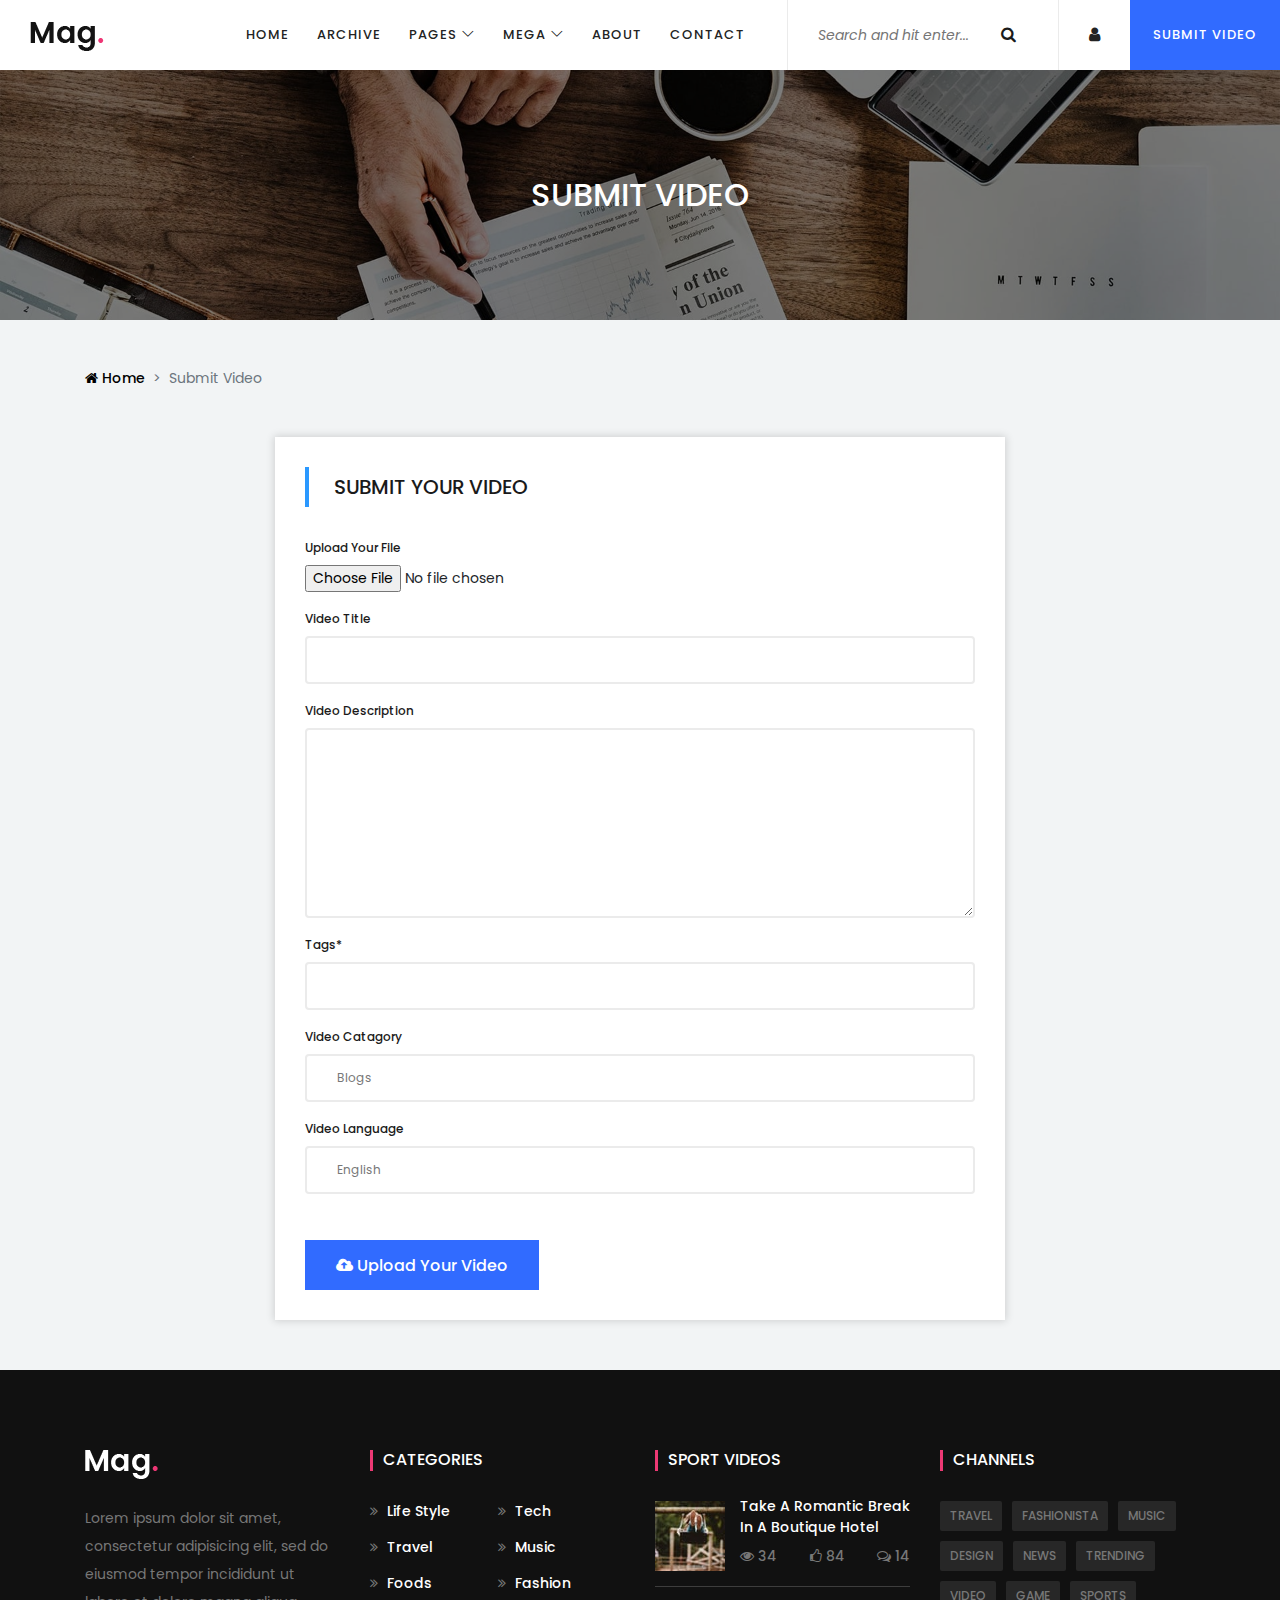
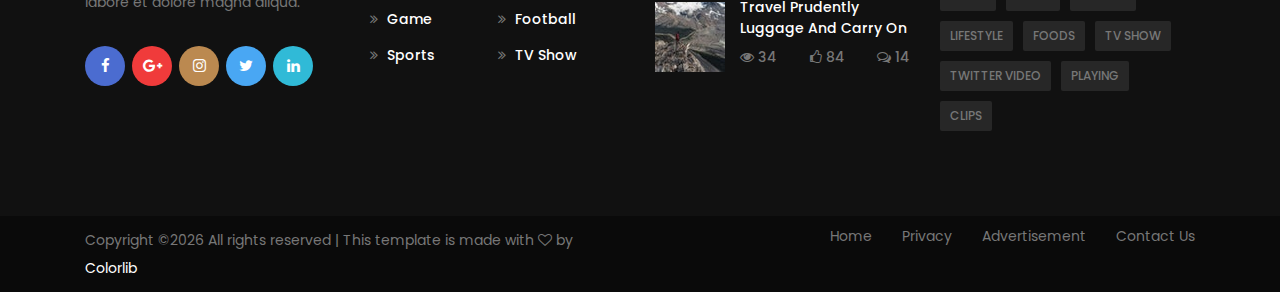
<file: Tech+Know/submit-video.html>
<!DOCTYPE html>
<html lang="en">

<head>
    <meta charset="UTF-8">
    <meta name="description" content="">
    <meta http-equiv="X-UA-Compatible" content="IE=edge">
    <meta name="viewport" content="width=device-width, initial-scale=1, shrink-to-fit=no">
    <!-- The above 4 meta tags *must* come first in the head; any other head content must come *after* these tags -->

    <!-- Title -->
    <title>Mag - Video &amp; Magazine HTML Template</title>

    <!-- Favicon -->
    <link rel="icon" href="img/core-img/favicon.ico">

    <!-- Stylesheet -->
    <link rel="stylesheet" href="style.css">

</head>

<body>
    <!-- Preloader -->
    <div class="preloader d-flex align-items-center justify-content-center">
        <div class="spinner">
            <div class="double-bounce1"></div>
            <div class="double-bounce2"></div>
        </div>
    </div>

    <!-- ##### Header Area Start ##### -->
    <header class="header-area">

        <!-- Navbar Area -->
        <div class="mag-main-menu" id="sticker">
            <div class="classy-nav-container breakpoint-off">
                <!-- Menu -->
                <nav class="classy-navbar justify-content-between" id="magNav">

                    <!-- Nav brand -->
                    <a href="index.html" class="nav-brand"><img src="img/core-img/logo.png" alt=""></a>

                    <!-- Navbar Toggler -->
                    <div class="classy-navbar-toggler">
                        <span class="navbarToggler"><span></span><span></span><span></span></span>
                    </div>

                    <!-- Nav Content -->
                    <div class="nav-content d-flex align-items-center">
                        <div class="classy-menu">

                            <!-- Close Button -->
                            <div class="classycloseIcon">
                                <div class="cross-wrap"><span class="top"></span><span class="bottom"></span></div>
                            </div>

                            <!-- Nav Start -->
                            <div class="classynav">
                                <ul>
                                    <li class="active"><a href="index.html">Home</a></li>
                                    <li><a href="archive.html">Archive</a></li>
                                    <li><a href="#">Pages</a>
                                        <ul class="dropdown">
                                            <li><a href="index.html">Home</a></li>
                                            <li><a href="archive.html">Archive</a></li>
                                            <li><a href="video-post.html">Single Video Post</a></li>
                                            <li><a href="single-post.html">Single Post</a></li>
                                            <li><a href="about.html">About Us</a></li>
                                            <li><a href="contact.html">Contact</a></li>
                                            <li><a href="submit-video.html">Submit Video</a></li>
                                            <li><a href="login.html">Login</a></li>
                                        </ul>
                                    </li>
                                    <li><a href="#">Mega</a>
                                        <div class="megamenu">
                                            <ul class="single-mega cn-col-4">
                                                <li><a href="index.html">Home</a></li>
                                                <li><a href="archive.html">Archive</a></li>
                                                <li><a href="video-post.html">Single Video Post</a></li>
                                                <li><a href="single-post.html">Single Post</a></li>
                                                <li><a href="about.html">About Us</a></li>
                                                <li><a href="contact.html">Contact</a></li>
                                                <li><a href="login.html">Login</a></li>
                                            </ul>
                                            <ul class="single-mega cn-col-4">
                                                <li><a href="index.html">Home</a></li>
                                                <li><a href="archive.html">Archive</a></li>
                                                <li><a href="video-post.html">Single Video Post</a></li>
                                                <li><a href="single-post.html">Single Post</a></li>
                                                <li><a href="about.html">About Us</a></li>
                                                <li><a href="contact.html">Contact</a></li>
                                                <li><a href="login.html">Login</a></li>
                                            </ul>
                                            <ul class="single-mega cn-col-4">
                                                <li><a href="index.html">Home</a></li>
                                                <li><a href="archive.html">Archive</a></li>
                                                <li><a href="video-post.html">Single Video Post</a></li>
                                                <li><a href="single-post.html">Single Post</a></li>
                                                <li><a href="about.html">About Us</a></li>
                                                <li><a href="contact.html">Contact</a></li>
                                                <li><a href="login.html">Login</a></li>
                                            </ul>
                                            <ul class="single-mega cn-col-4">
                                                <li><a href="index.html">Home</a></li>
                                                <li><a href="archive.html">Archive</a></li>
                                                <li><a href="video-post.html">Single Video Post</a></li>
                                                <li><a href="single-post.html">Single Post</a></li>
                                                <li><a href="about.html">About Us</a></li>
                                                <li><a href="contact.html">Contact</a></li>
                                                <li><a href="login.html">Login</a></li>
                                            </ul>
                                        </div>
                                    </li>
                                    <li><a href="about.html">About</a></li>
                                    <li><a href="contact.html">Contact</a></li>
                                </ul>
                            </div>
                            <!-- Nav End -->
                        </div>

                        <div class="top-meta-data d-flex align-items-center">
                            <!-- Top Search Area -->
                            <div class="top-search-area">
                                <form action="index.html" method="post">
                                    <input type="search" name="top-search" id="topSearch" placeholder="Search and hit enter...">
                                    <button type="submit" class="btn"><i class="fa fa-search" aria-hidden="true"></i></button>
                                </form>
                            </div>
                            <!-- Login -->
                            <a href="login.html" class="login-btn"><i class="fa fa-user" aria-hidden="true"></i></a>
                            <!-- Submit Video -->
                            <a href="submit-video.html" class="submit-video"><span><i class="fa fa-cloud-upload"></i></span> <span class="video-text">Submit Video</span></a>
                        </div>
                    </div>
                </nav>
            </div>
        </div>
    </header>
    <!-- ##### Header Area End ##### -->

    <!-- ##### Breadcrumb Area Start ##### -->
    <section class="breadcrumb-area bg-img bg-overlay" style="background-image: url(img/bg-img/40.jpg);">
        <div class="container h-100">
            <div class="row h-100 align-items-center">
                <div class="col-12">
                    <div class="breadcrumb-content">
                        <h2>Submit Video</h2>
                    </div>
                </div>
            </div>
        </div>
    </section>
    <!-- ##### Breadcrumb Area End ##### -->

    <!-- ##### Breadcrumb Area Start ##### -->
    <div class="mag-breadcrumb py-5">
        <div class="container">
            <div class="row">
                <div class="col-12">
                    <nav aria-label="breadcrumb">
                        <ol class="breadcrumb">
                            <li class="breadcrumb-item"><a href="#"><i class="fa fa-home" aria-hidden="true"></i> Home</a></li>
                            <li class="breadcrumb-item active" aria-current="page">Submit Video</li>
                        </ol>
                    </nav>
                </div>
            </div>
        </div>
    </div>
    <!-- ##### Breadcrumb Area End ##### -->

    <!-- ##### Video Submit Area Start ##### -->
    <div class="video-submit-area">
        <div class="container">
            <div class="row justify-content-center">
                <div class="col-12 col-lg-8">
                    <!-- Video Submit Content -->
                    <div class="video-submit-content mb-50 p-30 bg-white box-shadow">
                        <!-- Section Title -->
                        <div class="section-heading">
                            <h5>Submit your video</h5>
                        </div>

                        <div class="video-info mt-30">
                            <form action="#" method="post">
                                <div class="form-group">
                                    <label for="upload-file">Upload Your File</label>
                                    <input type="file" class="form-control-file" id="upload-file">
                                </div>
                                <div class="form-group">
                                    <label for="upload-file">Video Title</label>
                                    <input type="text" class="form-control" name="video-name">
                                </div>
                                <div class="form-group">
                                    <label for="upload-file">Video Description</label>
                                    <textarea name="video-description" class="form-control" cols="30" rows="10"></textarea>
                                </div>
                                <div class="form-group">
                                    <label for="upload-file">Tags*</label>
                                    <input type="text" class="form-control" name="video-tags">
                                </div>
                                <div class="form-group">
                                    <label for="upload-file">Video Catagory</label>
                                    <select name="video-catagory" class="form-control">
                                        <option value="blogs">Blogs</option>
                                        <option value="news">News</option>
                                        <option value="lifestyle">Lifestyle</option>
                                        <option value="treading">Trending</option>
                                    </select>
                                </div>
                                <div class="form-group">
                                    <label for="upload-file">Video Language</label>
                                    <select name="video-language" class="form-control">
                                        <option value="en">English</option>
                                        <option value="spa">Spanish</option>
                                        <option value="bn">Bangla</option>
                                        <option value="hi">Hindi</option>
                                    </select>
                                </div>
                                <button type="submit" class="btn mag-btn mt-30"><i class="fa fa-cloud-upload"></i> Upload your video</button>
                            </form>
                        </div>
                    </div>
                </div>
            </div>
        </div>
    </div>
    <!-- ##### Video Submit Area End ##### -->

   <!-- ##### Footer Area Start ##### -->
    <footer class="footer-area">
        <div class="container">
            <div class="row">
                <!-- Footer Widget Area -->
                <div class="col-12 col-sm-6 col-lg-3">
                    <div class="footer-widget">
                        <!-- Logo -->
                        <a href="index.html" class="foo-logo"><img src="img/core-img/logo2.png" alt=""></a>
                        <p>Lorem ipsum dolor sit amet, consectetur adipisicing elit, sed do eiusmod tempor incididunt ut labore et dolore magna aliqua.</p>
                        <div class="footer-social-info">
                            <a href="#" class="facebook"><i class="fa fa-facebook"></i></a>
                            <a href="#" class="google-plus"><i class="fa fa-google-plus"></i></a>
                            <a href="#" class="instagram"><i class="fa fa-instagram"></i></a>
                            <a href="#" class="twitter"><i class="fa fa-twitter"></i></a>
                            <a href="#" class="linkedin"><i class="fa fa-linkedin"></i></a>
                        </div>
                    </div>
                </div>
                
                <!-- Footer Widget Area -->
                <div class="col-12 col-sm-6 col-lg-3">
                    <div class="footer-widget">
                        <h6 class="widget-title">Categories</h6>
                        <nav class="footer-widget-nav">
                            <ul>
                                <li><a href="#"><i class="fa fa-angle-double-right" aria-hidden="true"></i> Life Style</a></li>
                                <li><a href="#"><i class="fa fa-angle-double-right" aria-hidden="true"></i> Tech</a></li>
                                <li><a href="#"><i class="fa fa-angle-double-right" aria-hidden="true"></i> Travel</a></li>
                                <li><a href="#"><i class="fa fa-angle-double-right" aria-hidden="true"></i> Music</a></li>
                                <li><a href="#"><i class="fa fa-angle-double-right" aria-hidden="true"></i> Foods</a></li>
                                <li><a href="#"><i class="fa fa-angle-double-right" aria-hidden="true"></i> Fashion</a></li>
                                <li><a href="#"><i class="fa fa-angle-double-right" aria-hidden="true"></i> Game</a></li>
                                <li><a href="#"><i class="fa fa-angle-double-right" aria-hidden="true"></i> Football</a></li>
                                <li><a href="#"><i class="fa fa-angle-double-right" aria-hidden="true"></i> Sports</a></li>
                                <li><a href="#"><i class="fa fa-angle-double-right" aria-hidden="true"></i> TV Show</a></li>
                            </ul>
                        </nav>
                    </div>
                </div>
                
                <!-- Footer Widget Area -->
                <div class="col-12 col-sm-6 col-lg-3">
                    <div class="footer-widget">
                        <h6 class="widget-title">Sport Videos</h6>
                        <!-- Single Blog Post -->
                        <div class="single-blog-post style-2 d-flex">
                            <div class="post-thumbnail">
                                <img src="img/bg-img/12.jpg" alt="">
                            </div>
                            <div class="post-content">
                                <a href="single-post.html" class="post-title">Take A Romantic Break In A Boutique Hotel</a>
                                <div class="post-meta d-flex justify-content-between">
                                    <a href="#"><i class="fa fa-eye" aria-hidden="true"></i> 34</a>
                                    <a href="#"><i class="fa fa-thumbs-o-up" aria-hidden="true"></i> 84</a>
                                    <a href="#"><i class="fa fa-comments-o" aria-hidden="true"></i> 14</a>
                                </div>
                            </div>
                        </div>
                        <!-- Single Blog Post -->
                        <div class="single-blog-post style-2 d-flex">
                            <div class="post-thumbnail">
                                <img src="img/bg-img/13.jpg" alt="">
                            </div>
                            <div class="post-content">
                                <a href="single-post.html" class="post-title">Travel Prudently Luggage And Carry On</a>
                                <div class="post-meta d-flex justify-content-between">
                                    <a href="#"><i class="fa fa-eye" aria-hidden="true"></i> 34</a>
                                    <a href="#"><i class="fa fa-thumbs-o-up" aria-hidden="true"></i> 84</a>
                                    <a href="#"><i class="fa fa-comments-o" aria-hidden="true"></i> 14</a>
                                </div>
                            </div>
                        </div>
                    </div>
                </div>
                
                <!-- Footer Widget Area -->
                <div class="col-12 col-sm-6 col-lg-3">
                    <div class="footer-widget">
                        <h6 class="widget-title">Channels</h6>
                        <ul class="footer-tags">
                            <li><a href="#">Travel</a></li>
                            <li><a href="#">Fashionista</a></li>
                            <li><a href="#">Music</a></li>
                            <li><a href="#">DESIGN</a></li>
                            <li><a href="#">NEWS</a></li>
                            <li><a href="#">TRENDING</a></li>
                            <li><a href="#">VIDEO</a></li>
                            <li><a href="#">Game</a></li>
                            <li><a href="#">Sports</a></li>
                            <li><a href="#">Lifestyle</a></li>
                            <li><a href="#">Foods</a></li>
                            <li><a href="#">TV Show</a></li>
                            <li><a href="#">Twitter Video</a></li>
                            <li><a href="#">Playing</a></li>
                            <li><a href="#">clips</a></li>
                        </ul>
                    </div>
                </div>
            </div>
        </div>

        <!-- Copywrite Area -->
        <div class="copywrite-area">
            <div class="container">
                <div class="row">
                    <!-- Copywrite Text -->
                    <div class="col-12 col-sm-6">
                        <p class="copywrite-text"><!-- Link back to Colorlib can't be removed. Template is licensed under CC BY 3.0. -->
Copyright &copy;<script>document.write(new Date().getFullYear());</script> All rights reserved | This template is made with <i class="fa fa-heart-o" aria-hidden="true"></i> by <a href="https://colorlib.com" target="_blank">Colorlib</a>
<!-- Link back to Colorlib can't be removed. Template is licensed under CC BY 3.0. --></p>
                    </div>
                    <div class="col-12 col-sm-6">
                        <nav class="footer-nav">
                            <ul>
                                <li><a href="#">Home</a></li>
                                <li><a href="#">Privacy</a></li>
                                <li><a href="#">Advertisement</a></li>
                                <li><a href="#">Contact Us</a></li>
                            </ul>
                        </nav>
                    </div>
                </div>
            </div>
        </div>
    </footer>
    <!-- ##### Footer Area End ##### -->

    <!-- ##### All Javascript Script ##### -->
    <!-- jQuery-2.2.4 js -->
    <script src="js/jquery/jquery-2.2.4.min.js"></script>
    <!-- Popper js -->
    <script src="js/bootstrap/popper.min.js"></script>
    <!-- Bootstrap js -->
    <script src="js/bootstrap/bootstrap.min.js"></script>
    <!-- All Plugins js -->
    <script src="js/plugins/plugins.js"></script>
    <!-- Active js -->
    <script src="js/active.js"></script>
</body>

</html>
</file>
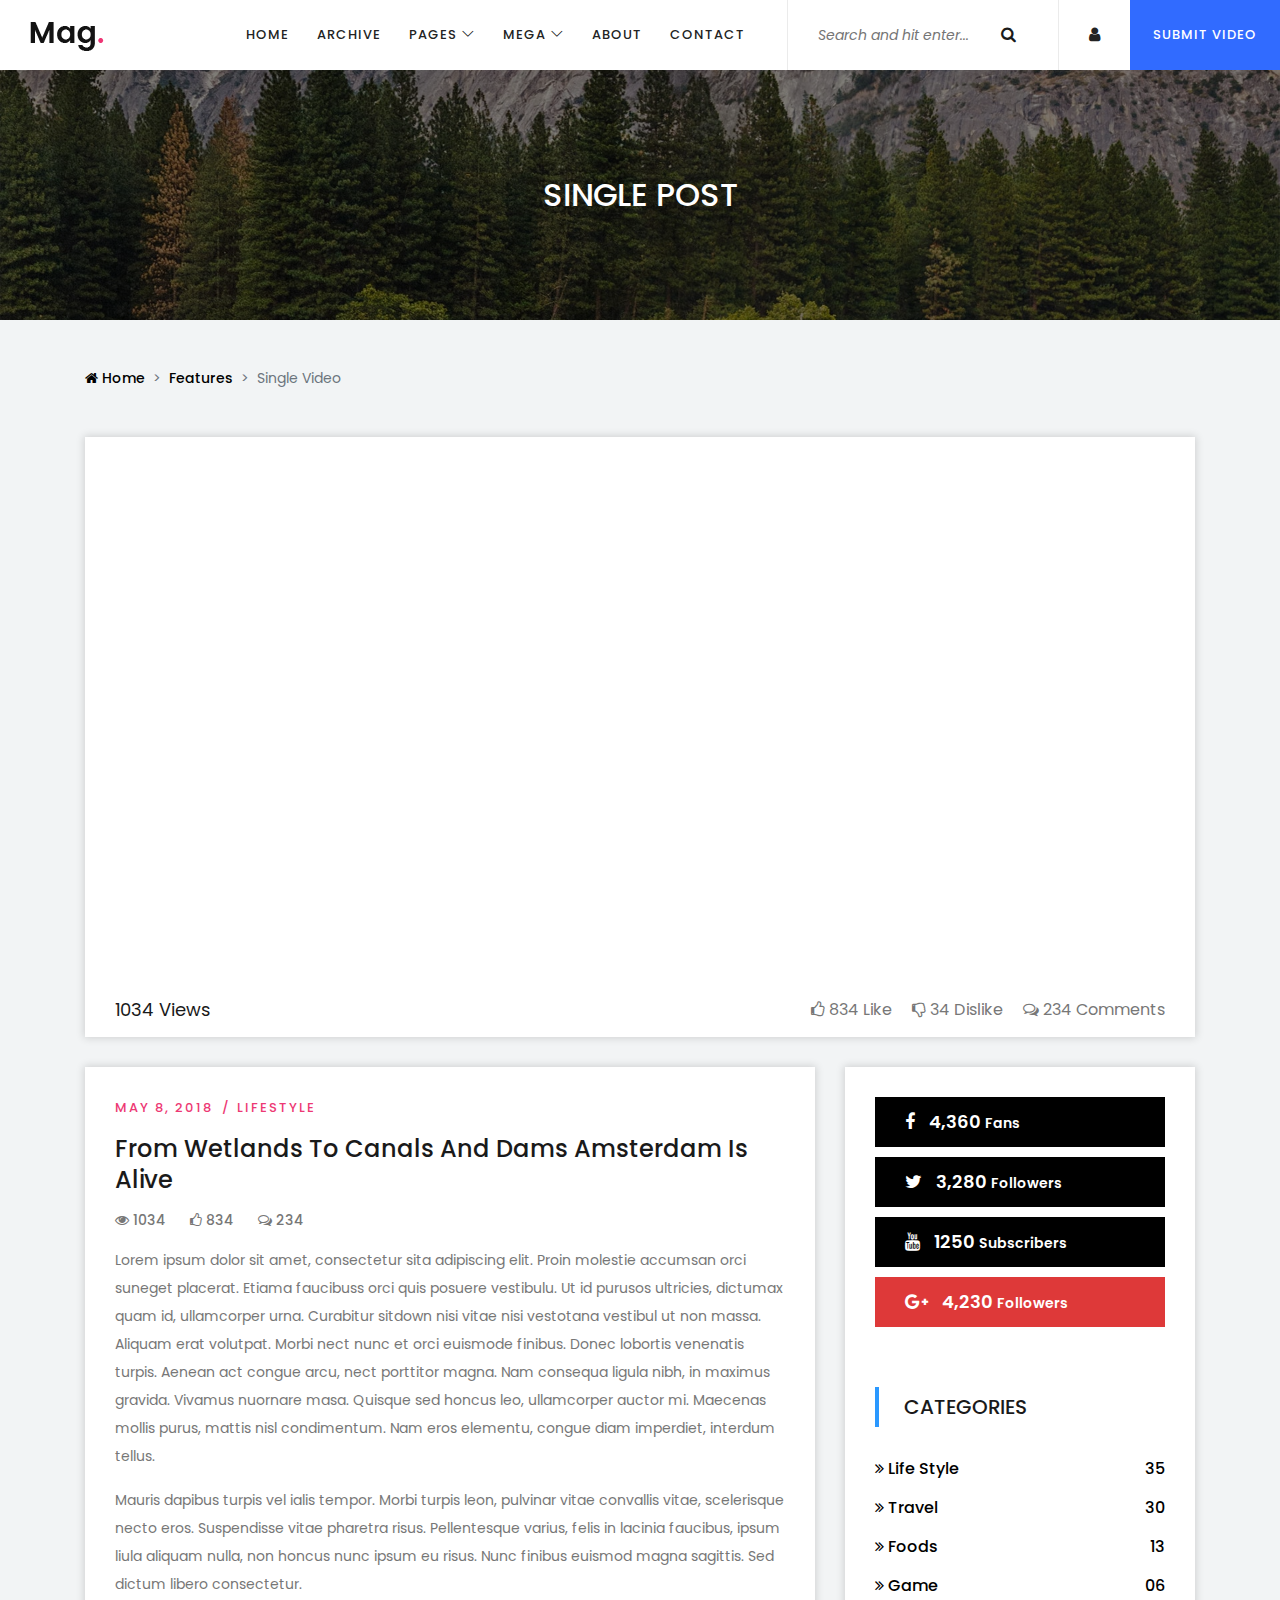
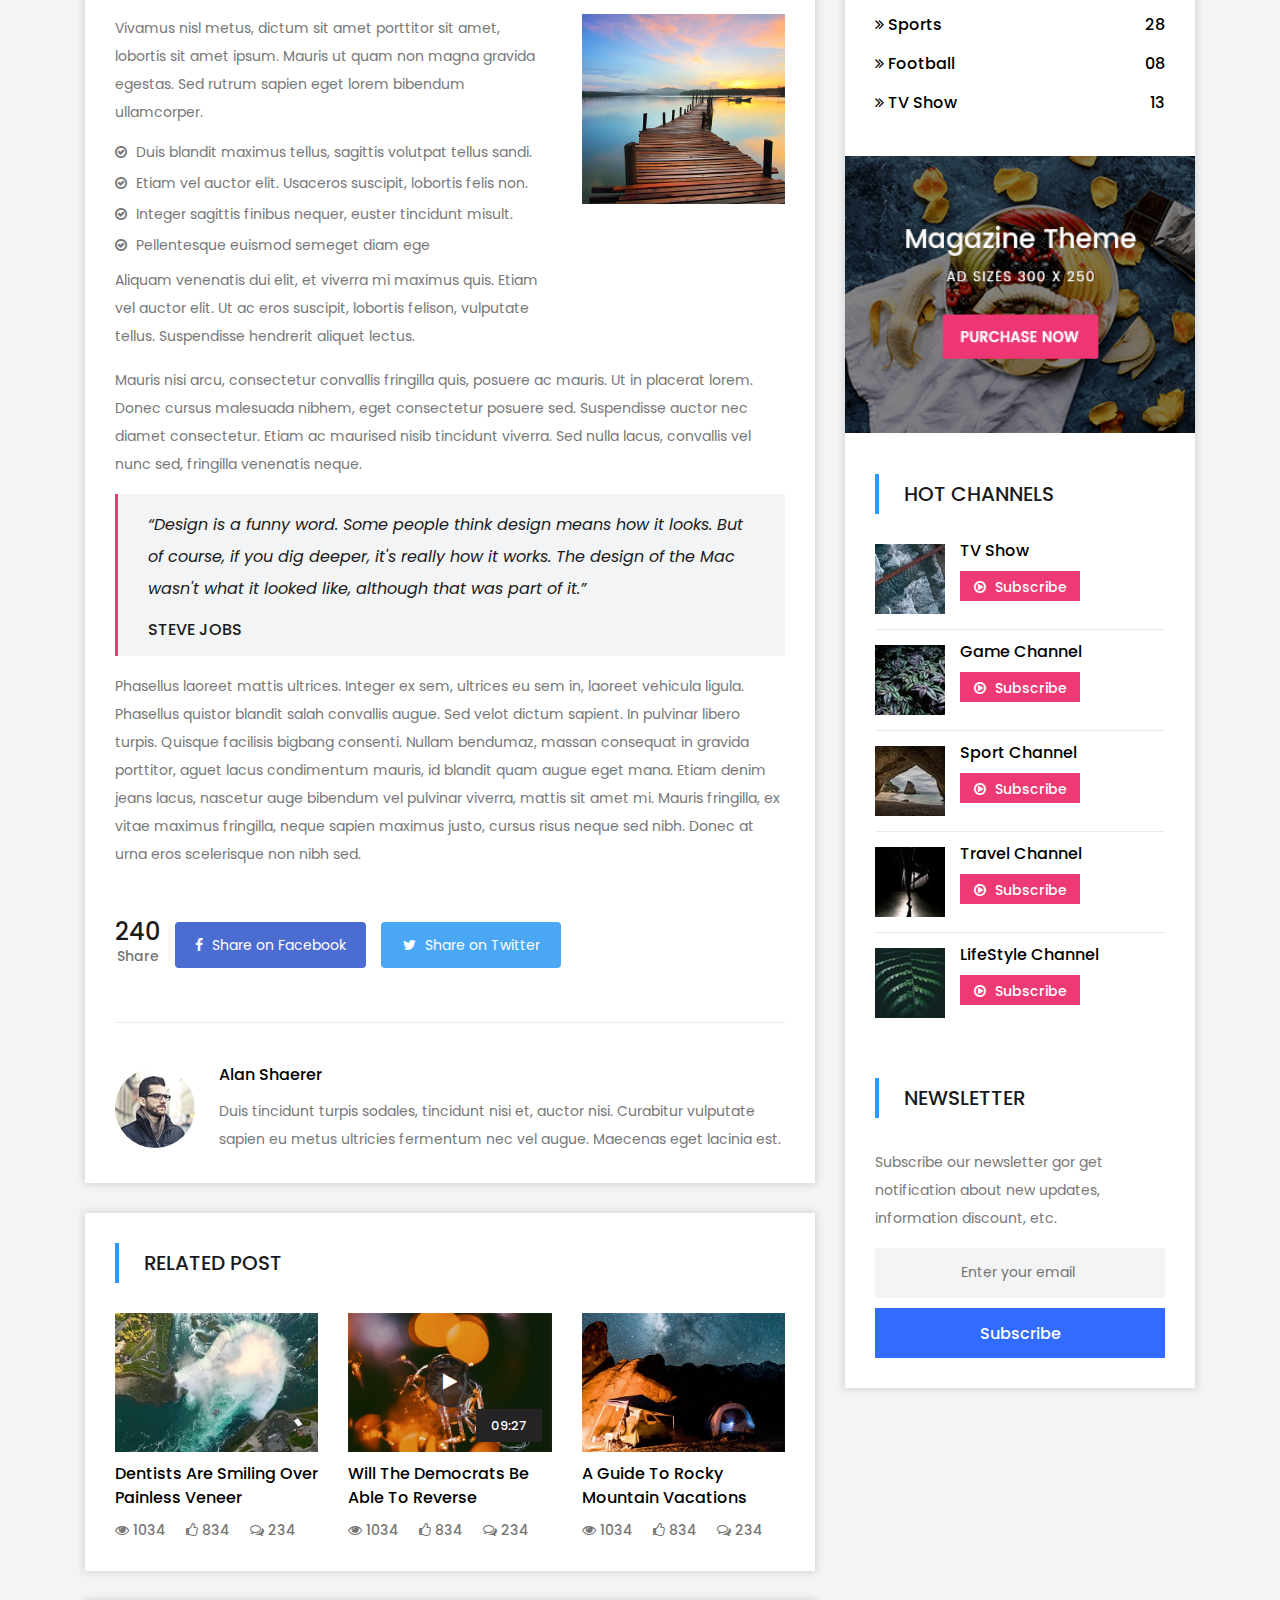
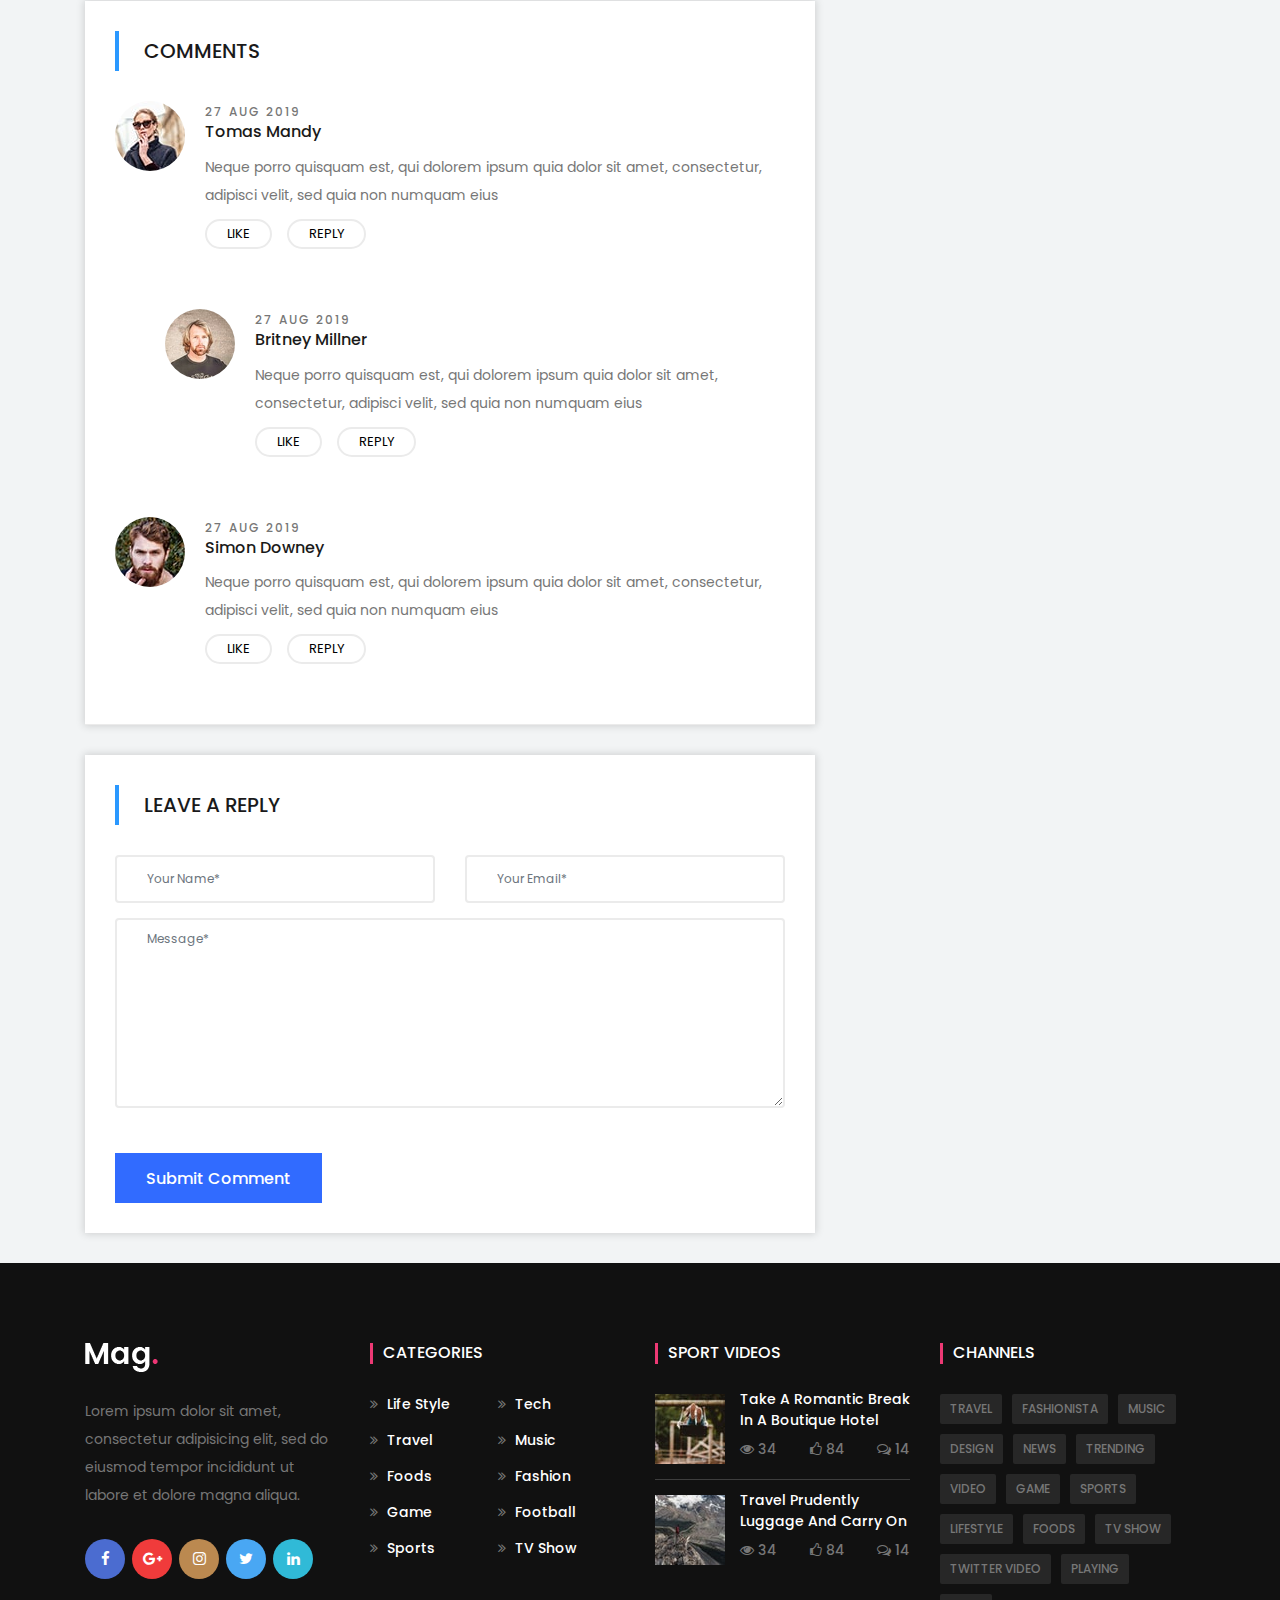
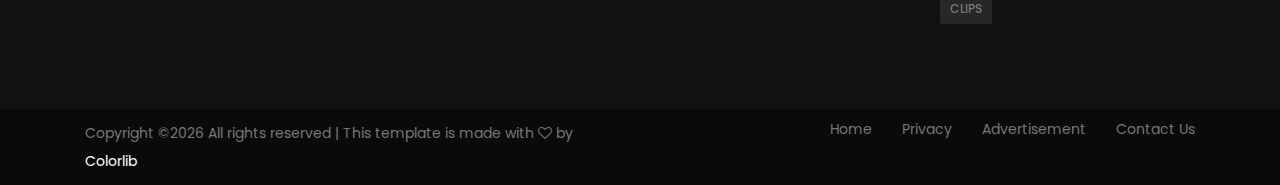
<file: Tech+Know/video-post.html>
<!DOCTYPE html>
<html lang="en">

<head>
    <meta charset="UTF-8">
    <meta name="description" content="">
    <meta http-equiv="X-UA-Compatible" content="IE=edge">
    <meta name="viewport" content="width=device-width, initial-scale=1, shrink-to-fit=no">
    <!-- The above 4 meta tags *must* come first in the head; any other head content must come *after* these tags -->

    <!-- Title -->
    <title>Mag - Video &amp; Magazine HTML Template</title>

    <!-- Favicon -->
    <link rel="icon" href="img/core-img/favicon.ico">

    <!-- Stylesheet -->
    <link rel="stylesheet" href="style.css">

</head>

<body>
    <!-- Preloader -->
    <div class="preloader d-flex align-items-center justify-content-center">
        <div class="spinner">
            <div class="double-bounce1"></div>
            <div class="double-bounce2"></div>
        </div>
    </div>

    <!-- ##### Header Area Start ##### -->
    <header class="header-area">

        <!-- Navbar Area -->
        <div class="mag-main-menu" id="sticker">
            <div class="classy-nav-container breakpoint-off">
                <!-- Menu -->
                <nav class="classy-navbar justify-content-between" id="magNav">

                    <!-- Nav brand -->
                    <a href="index.html" class="nav-brand"><img src="img/core-img/logo.png" alt=""></a>

                    <!-- Navbar Toggler -->
                    <div class="classy-navbar-toggler">
                        <span class="navbarToggler"><span></span><span></span><span></span></span>
                    </div>

                    <!-- Nav Content -->
                    <div class="nav-content d-flex align-items-center">
                        <div class="classy-menu">

                            <!-- Close Button -->
                            <div class="classycloseIcon">
                                <div class="cross-wrap"><span class="top"></span><span class="bottom"></span></div>
                            </div>

                            <!-- Nav Start -->
                            <div class="classynav">
                                <ul>
                                    <li class="active"><a href="index.html">Home</a></li>
                                    <li><a href="archive.html">Archive</a></li>
                                    <li><a href="#">Pages</a>
                                        <ul class="dropdown">
                                            <li><a href="index.html">Home</a></li>
                                            <li><a href="archive.html">Archive</a></li>
                                            <li><a href="video-post.html">Single Video Post</a></li>
                                            <li><a href="single-post.html">Single Post</a></li>
                                            <li><a href="about.html">About Us</a></li>
                                            <li><a href="contact.html">Contact</a></li>
                                            <li><a href="submit-video.html">Submit Video</a></li>
                                            <li><a href="login.html">Login</a></li>
                                        </ul>
                                    </li>
                                    <li><a href="#">Mega</a>
                                        <div class="megamenu">
                                            <ul class="single-mega cn-col-4">
                                                <li><a href="index.html">Home</a></li>
                                                <li><a href="archive.html">Archive</a></li>
                                                <li><a href="video-post.html">Single Video Post</a></li>
                                                <li><a href="single-post.html">Single Post</a></li>
                                                <li><a href="about.html">About Us</a></li>
                                                <li><a href="contact.html">Contact</a></li>
                                                <li><a href="login.html">Login</a></li>
                                            </ul>
                                            <ul class="single-mega cn-col-4">
                                                <li><a href="index.html">Home</a></li>
                                                <li><a href="archive.html">Archive</a></li>
                                                <li><a href="video-post.html">Single Video Post</a></li>
                                                <li><a href="single-post.html">Single Post</a></li>
                                                <li><a href="about.html">About Us</a></li>
                                                <li><a href="contact.html">Contact</a></li>
                                                <li><a href="login.html">Login</a></li>
                                            </ul>
                                            <ul class="single-mega cn-col-4">
                                                <li><a href="index.html">Home</a></li>
                                                <li><a href="archive.html">Archive</a></li>
                                                <li><a href="video-post.html">Single Video Post</a></li>
                                                <li><a href="single-post.html">Single Post</a></li>
                                                <li><a href="about.html">About Us</a></li>
                                                <li><a href="contact.html">Contact</a></li>
                                                <li><a href="login.html">Login</a></li>
                                            </ul>
                                            <ul class="single-mega cn-col-4">
                                                <li><a href="index.html">Home</a></li>
                                                <li><a href="archive.html">Archive</a></li>
                                                <li><a href="video-post.html">Single Video Post</a></li>
                                                <li><a href="single-post.html">Single Post</a></li>
                                                <li><a href="about.html">About Us</a></li>
                                                <li><a href="contact.html">Contact</a></li>
                                                <li><a href="login.html">Login</a></li>
                                            </ul>
                                        </div>
                                    </li>
                                    <li><a href="about.html">About</a></li>
                                    <li><a href="contact.html">Contact</a></li>
                                </ul>
                            </div>
                            <!-- Nav End -->
                        </div>

                        <div class="top-meta-data d-flex align-items-center">
                            <!-- Top Search Area -->
                            <div class="top-search-area">
                                <form action="index.html" method="post">
                                    <input type="search" name="top-search" id="topSearch" placeholder="Search and hit enter...">
                                    <button type="submit" class="btn"><i class="fa fa-search" aria-hidden="true"></i></button>
                                </form>
                            </div>
                            <!-- Login -->
                            <a href="login.html" class="login-btn"><i class="fa fa-user" aria-hidden="true"></i></a>
                            <!-- Submit Video -->
                            <a href="submit-video.html" class="submit-video"><span><i class="fa fa-cloud-upload"></i></span> <span class="video-text">Submit Video</span></a>
                        </div>
                    </div>
                </nav>
            </div>
        </div>
    </header>
    <!-- ##### Header Area End ##### -->

    <!-- ##### Breadcrumb Area Start ##### -->
    <section class="breadcrumb-area bg-img bg-overlay" style="background-image: url(img/bg-img/49.jpg);">
        <div class="container h-100">
            <div class="row h-100 align-items-center">
                <div class="col-12">
                    <div class="breadcrumb-content">
                        <h2>Single Post</h2>
                    </div>
                </div>
            </div>
        </div>
    </section>
    <!-- ##### Breadcrumb Area End ##### -->

    <!-- ##### Breadcrumb Area Start ##### -->
    <div class="mag-breadcrumb py-5">
        <div class="container">
            <div class="row">
                <div class="col-12">
                    <nav aria-label="breadcrumb">
                        <ol class="breadcrumb">
                            <li class="breadcrumb-item"><a href="#"><i class="fa fa-home" aria-hidden="true"></i> Home</a></li>
                            <li class="breadcrumb-item"><a href="#">Features</a></li>
                            <li class="breadcrumb-item active" aria-current="page">Single Video</li>
                        </ol>
                    </nav>
                </div>
            </div>
        </div>
    </div>
    <!-- ##### Breadcrumb Area End ##### -->

    <!-- ##### Post Details Area Start ##### -->
    <section class="post-details-area">
        <div class="container">
            <div class="row">
                <div class="col-12">
                    <div class="single-video-area bg-white mb-30 box-shadow">
                        <iframe src="https://www.youtube.com/embed/J_x3-pgV-Ko" allow="accelerometer; autoplay; encrypted-media; gyroscope; picture-in-picture" allowfullscreen></iframe>
                        <!-- Video Meta Data -->
                        <div class="video-meta-data d-flex align-items-center justify-content-between">
                            <h6 class="total-views">1034 Views</h6>
                            <div class="like-dislike d-flex align-items-center">
                                <button type="button"><i class="fa fa-thumbs-o-up" aria-hidden="true"></i> 834 Like</button>
                                <button type="button"><i class="fa fa-thumbs-o-down" aria-hidden="true"></i> 34 Dislike</button>
                                <p><i class="fa fa-comments-o" aria-hidden="true"></i> 234 Comments</p>
                            </div>
                        </div>
                    </div>
                </div>
            </div>

            <div class="row justify-content-center">
                <!-- Post Details Content Area -->
                <div class="col-12 col-xl-8">
                    <div class="post-details-content bg-white mb-30 p-30 box-shadow">
                        <div class="blog-content">
                            <div class="post-meta">
                                <a href="#">MAY 8, 2018</a>
                                <a href="archive.html">lifestyle</a>
                            </div>
                            <h4 class="post-title">From Wetlands To Canals And Dams Amsterdam Is Alive</h4>
                            <!-- Post Meta -->
                            <div class="post-meta-2">
                                <a href="#"><i class="fa fa-eye" aria-hidden="true"></i> 1034</a>
                                <a href="#"><i class="fa fa-thumbs-o-up" aria-hidden="true"></i> 834</a>
                                <a href="#"><i class="fa fa-comments-o" aria-hidden="true"></i> 234</a>
                            </div>

                            <p>Lorem ipsum dolor sit amet, consectetur sita adipiscing elit. Proin molestie accumsan orci suneget placerat. Etiama faucibuss orci quis posuere vestibulu. Ut id purusos ultricies, dictumax quam id, ullamcorper urna. Curabitur sitdown nisi vitae nisi vestotana vestibul ut non massa. Aliquam erat volutpat. Morbi nect nunc et orci euismode finibus. Donec lobortis venenatis turpis. Aenean act congue arcu, nect porttitor magna. Nam consequa ligula nibh, in maximus gravida. Vivamus nuornare masa. Quisque sed honcus leo, ullamcorper auctor mi. Maecenas mollis purus, mattis nisl condimentum. Nam eros elementu, congue diam imperdiet, interdum tellus.</p>

                            <p>Mauris dapibus turpis vel ialis tempor. Morbi turpis leon, pulvinar vitae convallis vitae, scelerisque necto eros. Suspendisse vitae pharetra risus. Pellentesque varius, felis in lacinia faucibus, ipsum liula aliquam nulla, non honcus nunc ipsum eu risus. Nunc finibus euismod magna sagittis. Sed dictum libero consectetur.</p>

                            <div class="row">
                                <div class="col-12 col-lg-8">
                                    <p>Vivamus nisl metus, dictum sit amet porttitor sit amet, lobortis sit amet ipsum. Mauris ut quam non magna gravida egestas. Sed rutrum sapien eget lorem bibendum ullamcorper.</p>
                                    <ul>
                                        <li><i class="fa fa-check-circle-o" aria-hidden="true"></i> Duis blandit maximus tellus, sagittis volutpat tellus sandi.</li>
                                        <li><i class="fa fa-check-circle-o" aria-hidden="true"></i> Etiam vel auctor elit. Usaceros suscipit, lobortis felis non.</li>
                                        <li><i class="fa fa-check-circle-o" aria-hidden="true"></i> Integer sagittis finibus nequer, euster tincidunt misult.</li>
                                        <li><i class="fa fa-check-circle-o" aria-hidden="true"></i> Pellentesque euismod semeget diam ege</li>
                                    </ul>
                                    <p>Aliquam venenatis dui elit, et viverra mi maximus quis. Etiam vel auctor elit. Ut ac eros suscipit, lobortis felison, vulputate tellus. Suspendisse hendrerit aliquet lectus.</p>
                                </div>
                                <div class="col-12 col-lg-4">
                                    <img class="mb-15" src="img/bg-img/51.jpg" alt="">
                                </div>
                            </div>

                            <p>Mauris nisi arcu, consectetur convallis fringilla quis, posuere ac mauris. Ut in placerat lorem. Donec cursus malesuada nibhem, eget consectetur posuere sed. Suspendisse auctor nec diamet consectetur. Etiam ac maurised nisib tincidunt viverra. Sed nulla lacus, convallis vel nunc sed, fringilla venenatis neque.</p>

                            <blockquote>
                                <h6 class="quote-text">“Design is a funny word. Some people think design means how it looks. But of course, if you dig deeper, it's really how it works. The design of the Mac wasn't what it looked like, although that was part of it.”</h6>
                                <h6 class="quote-name">STEVE JOBS</h6>
                            </blockquote>

                            <p>Phasellus laoreet mattis ultrices. Integer ex sem, ultrices eu sem in, laoreet vehicula ligula. Phasellus quistor blandit salah convallis augue. Sed velot dictum sapient. In pulvinar libero turpis. Quisque facilisis bigbang consenti. Nullam bendumaz, massan consequat in gravida porttitor, aguet lacus condimentum mauris, id blandit quam augue eget mana. Etiam denim jeans lacus, nascetur auge bibendum vel pulvinar viverra, mattis sit amet mi. Mauris fringilla, ex vitae maximus fringilla, neque sapien maximus justo, cursus risus neque sed nibh. Donec at urna eros scelerisque non nibh sed.</p>

                            <!-- Like Dislike Share -->
                            <div class="like-dislike-share my-5">
                                <h4 class="share">240<span>Share</span></h4>
                                <a href="#" class="facebook"><i class="fa fa-facebook" aria-hidden="true"></i> Share on Facebook</a>
                                <a href="#" class="twitter"><i class="fa fa-twitter" aria-hidden="true"></i> Share on Twitter</a>
                            </div>

                            <!-- Post Author -->
                            <div class="post-author d-flex align-items-center">
                                <div class="post-author-thumb">
                                    <img src="img/bg-img/52.jpg" alt="">
                                </div>
                                <div class="post-author-desc pl-4">
                                    <a href="#" class="author-name">Alan Shaerer</a>
                                    <p>Duis tincidunt turpis sodales, tincidunt nisi et, auctor nisi. Curabitur vulputate sapien eu metus ultricies fermentum nec vel augue. Maecenas eget lacinia est.</p>
                                </div>
                            </div>
                        </div>
                    </div>

                    <!-- Related Post Area -->
                    <div class="related-post-area bg-white mb-30 px-30 pt-30 pb-0 box-shadow">
                        <!-- Section Title -->
                        <div class="section-heading">
                            <h5>Related Post</h5>
                        </div>

                        <div class="row">
                            <!-- Single Blog Post -->
                            <div class="col-12 col-md-6 col-lg-4">
                                <div class="single-blog-post style-4 mb-30">
                                    <div class="post-thumbnail">
                                        <img src="img/bg-img/29.jpg" alt="">
                                    </div>
                                    <div class="post-content">
                                        <a href="single-post.html" class="post-title">Dentists Are Smiling Over Painless Veneer</a>
                                        <div class="post-meta d-flex">
                                            <a href="#"><i class="fa fa-eye" aria-hidden="true"></i> 1034</a>
                                            <a href="#"><i class="fa fa-thumbs-o-up" aria-hidden="true"></i> 834</a>
                                            <a href="#"><i class="fa fa-comments-o" aria-hidden="true"></i> 234</a>
                                        </div>
                                    </div>
                                </div>
                            </div>

                            <!-- Single Blog Post -->
                            <div class="col-12 col-md-6 col-lg-4">
                                <div class="single-blog-post style-4 mb-30">
                                    <div class="post-thumbnail">
                                        <img src="img/bg-img/30.jpg" alt="">
                                        <a href="video-post.html" class="video-play"><i class="fa fa-play"></i></a>
                                        <span class="video-duration">09:27</span>
                                    </div>
                                    <div class="post-content">
                                        <a href="single-post.html" class="post-title">Will The Democrats Be Able To Reverse</a>
                                        <div class="post-meta d-flex">
                                            <a href="#"><i class="fa fa-eye" aria-hidden="true"></i> 1034</a>
                                            <a href="#"><i class="fa fa-thumbs-o-up" aria-hidden="true"></i> 834</a>
                                            <a href="#"><i class="fa fa-comments-o" aria-hidden="true"></i> 234</a>
                                        </div>
                                    </div>
                                </div>
                            </div>

                            <!-- Single Blog Post -->
                            <div class="col-12 col-md-6 col-lg-4">
                                <div class="single-blog-post style-4 mb-30">
                                    <div class="post-thumbnail">
                                        <img src="img/bg-img/28.jpg" alt="">
                                    </div>
                                    <div class="post-content">
                                        <a href="single-post.html" class="post-title">A Guide To Rocky Mountain Vacations</a>
                                        <div class="post-meta d-flex">
                                            <a href="#"><i class="fa fa-eye" aria-hidden="true"></i> 1034</a>
                                            <a href="#"><i class="fa fa-thumbs-o-up" aria-hidden="true"></i> 834</a>
                                            <a href="#"><i class="fa fa-comments-o" aria-hidden="true"></i> 234</a>
                                        </div>
                                    </div>
                                </div>
                            </div>

                        </div>
                    </div>

                    <!-- Comment Area Start -->
                    <div class="comment_area clearfix bg-white mb-30 p-30 box-shadow">
                        <!-- Section Title -->
                        <div class="section-heading">
                            <h5>COMMENTS</h5>
                        </div>

                        <ol>
                            <!-- Single Comment Area -->
                            <li class="single_comment_area">
                                <!-- Comment Content -->
                                <div class="comment-content d-flex">
                                    <!-- Comment Author -->
                                    <div class="comment-author">
                                        <img src="img/bg-img/53.jpg" alt="author">
                                    </div>
                                    <!-- Comment Meta -->
                                    <div class="comment-meta">
                                        <a href="#" class="comment-date">27 Aug 2019</a>
                                        <h6>Tomas Mandy</h6>
                                        <p>Neque porro quisquam est, qui dolorem ipsum quia dolor sit amet, consectetur, adipisci velit, sed quia non numquam eius</p>
                                        <div class="d-flex align-items-center">
                                            <a href="#" class="like">like</a>
                                            <a href="#" class="reply">Reply</a>
                                        </div>
                                    </div>
                                </div>

                                <ol class="children">
                                    <li class="single_comment_area">
                                        <!-- Comment Content -->
                                        <div class="comment-content d-flex">
                                            <!-- Comment Author -->
                                            <div class="comment-author">
                                                <img src="img/bg-img/54.jpg" alt="author">
                                            </div>
                                            <!-- Comment Meta -->
                                            <div class="comment-meta">
                                                <a href="#" class="comment-date">27 Aug 2019</a>
                                                <h6>Britney Millner</h6>
                                                <p>Neque porro quisquam est, qui dolorem ipsum quia dolor sit amet, consectetur, adipisci velit, sed quia non numquam eius</p>
                                                <div class="d-flex align-items-center">
                                                    <a href="#" class="like">like</a>
                                                    <a href="#" class="reply">Reply</a>
                                                </div>
                                            </div>
                                        </div>
                                    </li>
                                </ol>
                            </li>

                            <!-- Single Comment Area -->
                            <li class="single_comment_area">
                                <!-- Comment Content -->
                                <div class="comment-content d-flex">
                                    <!-- Comment Author -->
                                    <div class="comment-author">
                                        <img src="img/bg-img/55.jpg" alt="author">
                                    </div>
                                    <!-- Comment Meta -->
                                    <div class="comment-meta">
                                        <a href="#" class="comment-date">27 Aug 2019</a>
                                        <h6>Simon Downey</h6>
                                        <p>Neque porro quisquam est, qui dolorem ipsum quia dolor sit amet, consectetur, adipisci velit, sed quia non numquam eius</p>
                                        <div class="d-flex align-items-center">
                                            <a href="#" class="like">like</a>
                                            <a href="#" class="reply">Reply</a>
                                        </div>
                                    </div>
                                </div>
                            </li>
                        </ol>
                    </div>

                    <!-- Post A Comment Area -->
                    <div class="post-a-comment-area bg-white mb-30 p-30 box-shadow clearfix">
                        <!-- Section Title -->
                        <div class="section-heading">
                            <h5>LEAVE A REPLY</h5>
                        </div>

                        <!-- Reply Form -->
                        <div class="contact-form-area">
                            <form action="#" method="post">
                                <div class="row">
                                    <div class="col-12 col-lg-6">
                                        <input type="text" class="form-control" id="name" placeholder="Your Name*" required>
                                    </div>
                                    <div class="col-12 col-lg-6">
                                        <input type="email" class="form-control" id="email" placeholder="Your Email*" required>
                                    </div>
                                    <div class="col-12">
                                        <textarea name="message" class="form-control" id="message" cols="30" rows="10" placeholder="Message*" required></textarea>
                                    </div>
                                    <div class="col-12">
                                        <button class="btn mag-btn mt-30" type="submit">Submit Comment</button>
                                    </div>
                                </div>
                            </form>
                        </div>
                    </div>
                </div>

                <!-- Sidebar Widget -->
                <div class="col-12 col-md-6 col-lg-5 col-xl-4">
                    <div class="sidebar-area bg-white mb-30 box-shadow">
                        <!-- Sidebar Widget -->
                        <div class="single-sidebar-widget p-30">
                            <!-- Social Followers Info -->
                            <div class="social-followers-info">
                                <!-- Facebook -->
                                <a href="#" class="facebook-fans"><i class="fa fa-facebook"></i> 4,360 <span>Fans</span></a>
                                <!-- Twitter -->
                                <a href="#" class="twitter-followers"><i class="fa fa-twitter"></i> 3,280 <span>Followers</span></a>
                                <!-- YouTube -->
                                <a href="#" class="youtube-subscribers"><i class="fa fa-youtube"></i> 1250 <span>Subscribers</span></a>
                                <!-- Google -->
                                <a href="#" class="google-followers"><i class="fa fa-google-plus"></i> 4,230 <span>Followers</span></a>
                            </div>
                        </div>

                        <!-- Sidebar Widget -->
                        <div class="single-sidebar-widget p-30">
                            <!-- Section Title -->
                            <div class="section-heading">
                                <h5>Categories</h5>
                            </div>

                            <!-- Catagory Widget -->
                            <ul class="catagory-widgets">
                                <li><a href="#"><span><i class="fa fa-angle-double-right" aria-hidden="true"></i> Life Style</span> <span>35</span></a></li>
                                <li><a href="#"><span><i class="fa fa-angle-double-right" aria-hidden="true"></i> Travel</span> <span>30</span></a></li>
                                <li><a href="#"><span><i class="fa fa-angle-double-right" aria-hidden="true"></i> Foods</span> <span>13</span></a></li>
                                <li><a href="#"><span><i class="fa fa-angle-double-right" aria-hidden="true"></i> Game</span> <span>06</span></a></li>
                                <li><a href="#"><span><i class="fa fa-angle-double-right" aria-hidden="true"></i> Sports</span> <span>28</span></a></li>
                                <li><a href="#"><span><i class="fa fa-angle-double-right" aria-hidden="true"></i> Football</span> <span>08</span></a></li>
                                <li><a href="#"><span><i class="fa fa-angle-double-right" aria-hidden="true"></i> TV Show</span> <span>13</span></a></li>
                            </ul>
                        </div>

                        <!-- Sidebar Widget -->
                        <div class="single-sidebar-widget">
                            <a href="#" class="add-img"><img src="img/bg-img/add2.png" alt=""></a>
                        </div>

                        <!-- Sidebar Widget -->
                        <div class="single-sidebar-widget p-30">
                            <!-- Section Title -->
                            <div class="section-heading">
                                <h5>Hot Channels</h5>
                            </div>

                            <!-- Single YouTube Channel -->
                            <div class="single-youtube-channel d-flex">
                                <div class="youtube-channel-thumbnail">
                                    <img src="img/bg-img/14.jpg" alt="">
                                </div>
                                <div class="youtube-channel-content">
                                    <a href="single-post.html" class="channel-title">TV Show</a>
                                    <a href="#" class="btn subscribe-btn"><i class="fa fa-play-circle-o" aria-hidden="true"></i> Subscribe</a>
                                </div>
                            </div>

                            <!-- Single YouTube Channel -->
                            <div class="single-youtube-channel d-flex">
                                <div class="youtube-channel-thumbnail">
                                    <img src="img/bg-img/15.jpg" alt="">
                                </div>
                                <div class="youtube-channel-content">
                                    <a href="single-post.html" class="channel-title">Game Channel</a>
                                    <a href="#" class="btn subscribe-btn"><i class="fa fa-play-circle-o" aria-hidden="true"></i> Subscribe</a>
                                </div>
                            </div>

                            <!-- Single YouTube Channel -->
                            <div class="single-youtube-channel d-flex">
                                <div class="youtube-channel-thumbnail">
                                    <img src="img/bg-img/16.jpg" alt="">
                                </div>
                                <div class="youtube-channel-content">
                                    <a href="single-post.html" class="channel-title">Sport Channel</a>
                                    <a href="#" class="btn subscribe-btn"><i class="fa fa-play-circle-o" aria-hidden="true"></i> Subscribe</a>
                                </div>
                            </div>

                            <!-- Single YouTube Channel -->
                            <div class="single-youtube-channel d-flex">
                                <div class="youtube-channel-thumbnail">
                                    <img src="img/bg-img/17.jpg" alt="">
                                </div>
                                <div class="youtube-channel-content">
                                    <a href="single-post.html" class="channel-title">Travel Channel</a>
                                    <a href="#" class="btn subscribe-btn"><i class="fa fa-play-circle-o" aria-hidden="true"></i> Subscribe</a>
                                </div>
                            </div>

                            <!-- Single YouTube Channel -->
                            <div class="single-youtube-channel d-flex">
                                <div class="youtube-channel-thumbnail">
                                    <img src="img/bg-img/18.jpg" alt="">
                                </div>
                                <div class="youtube-channel-content">
                                    <a href="single-post.html" class="channel-title">LifeStyle Channel</a>
                                    <a href="#" class="btn subscribe-btn"><i class="fa fa-play-circle-o" aria-hidden="true"></i> Subscribe</a>
                                </div>
                            </div>

                        </div>

                        <!-- Sidebar Widget -->
                        <div class="single-sidebar-widget p-30">
                            <!-- Section Title -->
                            <div class="section-heading">
                                <h5>Newsletter</h5>
                            </div>

                            <div class="newsletter-form">
                                <p>Subscribe our newsletter gor get notification about new updates, information discount, etc.</p>
                                <form action="#" method="get">
                                    <input type="search" name="widget-search" placeholder="Enter your email">
                                    <button type="submit" class="btn mag-btn w-100">Subscribe</button>
                                </form>
                            </div>
                        </div>
                    </div>
                </div>
            </div>
        </div>
    </section>
    <!-- ##### Post Details Area End ##### -->

    <!-- ##### Footer Area Start ##### -->
    <footer class="footer-area">
        <div class="container">
            <div class="row">
                <!-- Footer Widget Area -->
                <div class="col-12 col-sm-6 col-lg-3">
                    <div class="footer-widget">
                        <!-- Logo -->
                        <a href="index.html" class="foo-logo"><img src="img/core-img/logo2.png" alt=""></a>
                        <p>Lorem ipsum dolor sit amet, consectetur adipisicing elit, sed do eiusmod tempor incididunt ut labore et dolore magna aliqua.</p>
                        <div class="footer-social-info">
                            <a href="#" class="facebook"><i class="fa fa-facebook"></i></a>
                            <a href="#" class="google-plus"><i class="fa fa-google-plus"></i></a>
                            <a href="#" class="instagram"><i class="fa fa-instagram"></i></a>
                            <a href="#" class="twitter"><i class="fa fa-twitter"></i></a>
                            <a href="#" class="linkedin"><i class="fa fa-linkedin"></i></a>
                        </div>
                    </div>
                </div>
                
                <!-- Footer Widget Area -->
                <div class="col-12 col-sm-6 col-lg-3">
                    <div class="footer-widget">
                        <h6 class="widget-title">Categories</h6>
                        <nav class="footer-widget-nav">
                            <ul>
                                <li><a href="#"><i class="fa fa-angle-double-right" aria-hidden="true"></i> Life Style</a></li>
                                <li><a href="#"><i class="fa fa-angle-double-right" aria-hidden="true"></i> Tech</a></li>
                                <li><a href="#"><i class="fa fa-angle-double-right" aria-hidden="true"></i> Travel</a></li>
                                <li><a href="#"><i class="fa fa-angle-double-right" aria-hidden="true"></i> Music</a></li>
                                <li><a href="#"><i class="fa fa-angle-double-right" aria-hidden="true"></i> Foods</a></li>
                                <li><a href="#"><i class="fa fa-angle-double-right" aria-hidden="true"></i> Fashion</a></li>
                                <li><a href="#"><i class="fa fa-angle-double-right" aria-hidden="true"></i> Game</a></li>
                                <li><a href="#"><i class="fa fa-angle-double-right" aria-hidden="true"></i> Football</a></li>
                                <li><a href="#"><i class="fa fa-angle-double-right" aria-hidden="true"></i> Sports</a></li>
                                <li><a href="#"><i class="fa fa-angle-double-right" aria-hidden="true"></i> TV Show</a></li>
                            </ul>
                        </nav>
                    </div>
                </div>
                
                <!-- Footer Widget Area -->
                <div class="col-12 col-sm-6 col-lg-3">
                    <div class="footer-widget">
                        <h6 class="widget-title">Sport Videos</h6>
                        <!-- Single Blog Post -->
                        <div class="single-blog-post style-2 d-flex">
                            <div class="post-thumbnail">
                                <img src="img/bg-img/12.jpg" alt="">
                            </div>
                            <div class="post-content">
                                <a href="single-post.html" class="post-title">Take A Romantic Break In A Boutique Hotel</a>
                                <div class="post-meta d-flex justify-content-between">
                                    <a href="#"><i class="fa fa-eye" aria-hidden="true"></i> 34</a>
                                    <a href="#"><i class="fa fa-thumbs-o-up" aria-hidden="true"></i> 84</a>
                                    <a href="#"><i class="fa fa-comments-o" aria-hidden="true"></i> 14</a>
                                </div>
                            </div>
                        </div>
                        <!-- Single Blog Post -->
                        <div class="single-blog-post style-2 d-flex">
                            <div class="post-thumbnail">
                                <img src="img/bg-img/13.jpg" alt="">
                            </div>
                            <div class="post-content">
                                <a href="single-post.html" class="post-title">Travel Prudently Luggage And Carry On</a>
                                <div class="post-meta d-flex justify-content-between">
                                    <a href="#"><i class="fa fa-eye" aria-hidden="true"></i> 34</a>
                                    <a href="#"><i class="fa fa-thumbs-o-up" aria-hidden="true"></i> 84</a>
                                    <a href="#"><i class="fa fa-comments-o" aria-hidden="true"></i> 14</a>
                                </div>
                            </div>
                        </div>
                    </div>
                </div>
                
                <!-- Footer Widget Area -->
                <div class="col-12 col-sm-6 col-lg-3">
                    <div class="footer-widget">
                        <h6 class="widget-title">Channels</h6>
                        <ul class="footer-tags">
                            <li><a href="#">Travel</a></li>
                            <li><a href="#">Fashionista</a></li>
                            <li><a href="#">Music</a></li>
                            <li><a href="#">DESIGN</a></li>
                            <li><a href="#">NEWS</a></li>
                            <li><a href="#">TRENDING</a></li>
                            <li><a href="#">VIDEO</a></li>
                            <li><a href="#">Game</a></li>
                            <li><a href="#">Sports</a></li>
                            <li><a href="#">Lifestyle</a></li>
                            <li><a href="#">Foods</a></li>
                            <li><a href="#">TV Show</a></li>
                            <li><a href="#">Twitter Video</a></li>
                            <li><a href="#">Playing</a></li>
                            <li><a href="#">clips</a></li>
                        </ul>
                    </div>
                </div>
            </div>
        </div>

        <!-- Copywrite Area -->
        <div class="copywrite-area">
            <div class="container">
                <div class="row">
                    <!-- Copywrite Text -->
                    <div class="col-12 col-sm-6">
                        <p class="copywrite-text"><!-- Link back to Colorlib can't be removed. Template is licensed under CC BY 3.0. -->
Copyright &copy;<script>document.write(new Date().getFullYear());</script> All rights reserved | This template is made with <i class="fa fa-heart-o" aria-hidden="true"></i> by <a href="https://colorlib.com" target="_blank">Colorlib</a>
<!-- Link back to Colorlib can't be removed. Template is licensed under CC BY 3.0. --></p>
                    </div>
                    <div class="col-12 col-sm-6">
                        <nav class="footer-nav">
                            <ul>
                                <li><a href="#">Home</a></li>
                                <li><a href="#">Privacy</a></li>
                                <li><a href="#">Advertisement</a></li>
                                <li><a href="#">Contact Us</a></li>
                            </ul>
                        </nav>
                    </div>
                </div>
            </div>
        </div>
    </footer>
    <!-- ##### Footer Area End ##### -->

    <!-- ##### All Javascript Script ##### -->
    <!-- jQuery-2.2.4 js -->
    <script src="js/jquery/jquery-2.2.4.min.js"></script>
    <!-- Popper js -->
    <script src="js/bootstrap/popper.min.js"></script>
    <!-- Bootstrap js -->
    <script src="js/bootstrap/bootstrap.min.js"></script>
    <!-- All Plugins js -->
    <script src="js/plugins/plugins.js"></script>
    <!-- Active js -->
    <script src="js/active.js"></script>
</body>

</html>
</file>
<file: Tech+Know/demo-page-styles.css>
body {
  font-family: "Poppins", sans-serif;
  font-size: 14px;
  font-weight: 400;
  padding: 0;
  margin: 0;
  box-sizing: border-box;
  background-color: #f9f9f9;
}
body * {
  box-sizing: border-box;
}
header {
  text-align: center;

  background-color: #ffffff;
  color: #fff;
}
.demo-section-box {
  width: 100%;
  border-top: solid 1px #dfd3d3;
}
.section-container {
  width: 100%;
  margin: 0 auto;
}
.demo-box {
}
.demo-align-right {
  text-align: right;
}
.demo-button {
  display: inline-block;
  padding: 7px 20px;
  background: #fff;
  border: solid 1px #2eb872;
  border-radius: 3px;
  color: #2eb872;
  text-decoration: none;
}
.demo-button:hover {
  color: #fff;
  background: #2eb872;
}
</file>
<file: Tech+Know/breaking-news-ticker.css>
.breaking-news-ticker {
  display: block;
  width: 100%;
  border: solid 1px #000000;
  background: #fff;
  height: 40px;
  box-sizing: border-box;
  position: relative;
  line-height: 40px;
  overflow: hidden;
  border-radius: 2px;
  text-align: auto;
  font-size: 14px;
}
.breaking-news-ticker * {
  box-sizing: border-box;
}
.breaking-news-ticker.bn-fixed-top {
  position: fixed;
  left: 0;
  right: 0;
  top: 0;
}
.breaking-news-ticker.bn-fixed-bottom {
  position: fixed;
  left: 0;
  right: 0;
  bottom: 0;
}

/*********************************/
/*title styles start**************/
.bn-label {
  left: 0;
  top: 0;
  bottom: 0;
  height: 100%;
  position: absolute;
  background-color: #000000;
  text-align: center;
  color: #fff;
  font-weight: bold;
  z-index: 3;
  padding: 0 15px;
  white-space: nowrap;
}
/*title styles end****************/

/*********************************/
/*news item style start **********/
.bn-news {
  position: absolute;
  left: 0;
  top: 0;
  bottom: 0;
  height: 100%;
  right: 0;
  overflow: hidden;
}
.bn-news ul {
  display: block;
  height: 100%;
  list-style: none;
  padding: 0;
  margin: 0;
  left: 0;
  bottom: 0;
  width: 100%;
  position: absolute;
}
.bn-news ul li {
  white-space: nowrap;
  overflow: hidden !important;
  text-overflow: ellipsis;
  text-decoration: none;
  -webkit-transition: color 0.2s linear;
  -moz-transition: color 0.2s linear;
  -o-transition: color 0.2s linear;
  transition: color 0.2s linear;
  position: absolute;
  width: 100%;
  display: none;
  color: #333;
}
.bn-news ul li a {
  white-space: nowrap;
  text-overflow: ellipsis;
  text-decoration: none;
  padding: 0 10px;
  color: #333;
  position: relative;
  display: block;
  overflow: hidden;
}
.bn-news ul li a:hover {
  color: #069;
}
.bn-loader-text {
  padding: 0 10px;
}
.bn-seperator {
  display: inline-block;
  float: left;
  margin-right: 15px;
  width: 30px;
  height: 40px;
  background-position: center;
  background-size: contain;
  background-repeat: no-repeat;
  position: relative;
}
.bn-seperator.bn-news-dot {
  margin-right: 0;
}
.bn-seperator.bn-news-dot:after {
  content: "";
  position: absolute;
  width: 8px;
  height: 8px;
  background: #333;
  border-radius: 50%;
  top: 50%;
  margin-top: -4px;
  left: 50%;
  margin-left: -4px;
}
.bn-prefix {
  color: #d65d7a;
  margin-right: 15px;
  padding-left: 10px;
}
.bn-positive {
  color: #0b8457;
  font-weight: bold;
}
.bn-negative {
  color: #dc2f2f;
  font-weight: bold;
}
/*news item style end ************/

/*********************************/
/*controls style start ***********/
.bn-controls {
  width: auto;
  right: 0;
  top: 0;
  bottom: 0;
  height: 100%;
  position: absolute;
  -webkit-touch-callout: none;
  -webkit-user-select: none;
  -khtml-user-select: none;
  -moz-user-select: none;
  -ms-user-select: none;
  user-select: none;
}
.bn-controls button {
  width: 30px;
  float: left;
  height: 100%;
  cursor: pointer;
  border: none;
  border-left: solid 1px #eee;
  text-align: center;
  background-color: #f6f6f6;
  outline: none;
}
.bn-controls button:hover {
  background-color: #eee;
}

.bn-arrow {
  margin: 0;
  display: inline-block;
  height: 8px;
  position: relative;
  width: 8px;
  top: -2px;
}
.bn-arrow::after {
  border-bottom-style: solid;
  border-bottom-width: 2px;
  border-right-style: solid;
  border-right-width: 2px;
  content: "";
  display: inline-block;
  height: 8px;
  left: 0;
  position: absolute;
  top: 0;
  width: 8px;
}
.bn-arrow.bn-next {
  -moz-transform: rotate(315deg);
  -ms-transform: rotate(315deg);
  -webkit-transform: rotate(315deg);
  transform: rotate(315deg);
  left: -3px;
}
.bn-arrow.bn-prev {
  -moz-transform: rotate(135deg);
  -ms-transform: rotate(135deg);
  -webkit-transform: rotate(135deg);
  transform: rotate(135deg);
  left: 3px;
}
.bn-arrow::after {
  border-color: #999999;
}
.bn-arrow::before {
  background-color: #999999;
}
.bn-play {
  position: relative;
  background: #999999;
  width: 0;
  height: 12px;
  display: inline-block;
  margin-left: -5px;
}
.bn-play::after {
  left: 100%;
  top: 50%;
  border: solid transparent;
  content: " ";
  height: 0;
  width: 0;
  position: absolute;
  pointer-events: none;
  border-color: rgba(136, 183, 213, 0);
  border-left-color: #999999;
  border-width: 8px;
  margin-top: -8px;
}
.bn-pause {
  position: relative;
  width: 0;
  height: 14px;
  display: inline-block;
  top: 1px;
  left: -1px;
}
.bn-pause::before {
  position: absolute;
  content: "";
  width: 2px;
  height: 100%;
  left: 3px;
  background-color: #999999;
}
.bn-pause::after {
  position: absolute;
  content: "";
  width: 2px;
  height: 100%;
  left: -3px;
  background-color: #999999;
}
/*controls style end *************/
/*********************************/
.bn-direction-rtl {
  direction: rtl;
}
.bn-direction-rtl .bn-label {
  left: auto;
  right: 0;
}
.bn-direction-rtl .bn-controls {
  right: auto;
  left: 0;
}
.bn-direction-rtl .bn-seperator {
  margin-left: 15px;
  margin-right: 0;
  float: right;
}
.bn-direction-rtl .bn-prefix {
  margin-left: 15px;
  margin-right: 0;
  padding-left: 0;
  padding-right: 10px;
}
.bn-direction-rtl .bn-controls button {
  border-left: none;
  border-right: solid 1px #eee;
}

.bn-effect-scroll .bn-news ul {
  display: block;
  width: 100%;
  position: relative;
}
.bn-effect-scroll .bn-news ul li {
  display: list-item;
  float: left;
  position: relative;
  width: auto;
}
.bn-effect-scroll.bn-direction-rtl .bn-news ul li {
  float: right;
}

/*********************************/
/*********************************/
</file>
<file: Tech+Know/style.css>
/* Master Stylesheet */
/* :: 1.0 Import Fonts */
@import url("https://fonts.googleapis.com/css?family=Poppins:200,300,400,500,600,700");
/* :: 2.0 Import All CSS */
@import url(css/bootstrap.min.css);
@import url(css/classy-nav.css);
@import url(css/font-awesome.min.css);
@import url(css/themify-icons.css);
@import url(css/owl.carousel.min.css);
@import url(css/animate.css);
@import url(css/magnific-popup.css);
/* :: 3.0 Base CSS */
* {
  margin: 0;
  padding: 0; }

body {
  font-family: "Poppins", sans-serif;
  font-size: 14px;
  background-color: #f2f4f5; }

h1,
h2,
h3,
h4,
h5,
h6 {
  font-family: "Poppins", sans-serif;
  color: #1a1a1a;
  line-height: 1.3;
  font-weight: 500; }

p {
  font-family: "Poppins", sans-serif;
  color: #777777;
  font-size: 14px;
  line-height: 2;
  font-weight: 400; }

a,
a:hover,
a:focus {
  -webkit-transition-duration: 500ms;
  -o-transition-duration: 500ms;
  transition-duration: 500ms;
  text-decoration: none;
  outline: 0 solid transparent;
  color: #000000;
  font-weight: 500;
  font-size: 14px;
  font-family: "Poppins", sans-serif; }

ul,
ol {
  margin: 0; }
  ul li,
  ol li {
    list-style: none; }

img {
  height: auto;
  max-width: 100%; }

/* :: 3.1.0 Spacing */
.mt-15 {
  margin-top: 15px !important; }

.mt-30 {
  margin-top: 30px !important; }

.mt-50 {
  margin-top: 50px !important; }

.mt-70 {
  margin-top: 70px !important; }

.mt-100 {
  margin-top: 100px !important; }

.mb-15 {
  margin-bottom: 15px !important; }

.mb-30 {
  margin-bottom: 30px !important; }

.mb-50 {
  margin-bottom: 50px !important; }

.mb-70 {
  margin-bottom: 70px !important; }

.mb-100 {
  margin-bottom: 100px !important; }

.ml-15 {
  margin-left: 15px !important; }

.ml-30 {
  margin-left: 30px !important; }

.ml-50 {
  margin-left: 50px !important; }

.mr-15 {
  margin-right: 15px !important; }

.mr-30 {
  margin-right: 30px !important; }

.mr-50 {
  margin-right: 50px !important; }

.p-15 {
  padding: 15px !important; }

.p-30 {
  padding: 30px !important; }

.p-50 {
  padding: 50px !important; }

.pb-70 {
  padding-bottom: 70px !important; }

.px-30 {
  padding-left: 30px !important;
  padding-right: 30px !important; }

.pt-30 {
  padding-top: 30px; }

/* :: 3.2.0 Height */
.height-400 {
  height: 400px !important; }

.height-500 {
  height: 500px !important; }

.height-600 {
  height: 600px !important; }

.height-700 {
  height: 700px !important; }

.height-800 {
  height: 800px !important; }

/* :: 3.3.0 Section Padding */
.section-padding-100 {
  padding-top: 100px;
  padding-bottom: 100px; }

.section-padding-100-0 {
  padding-top: 100px;
  padding-bottom: 0; }

.section-padding-0-100 {
  padding-top: 0;
  padding-bottom: 100px; }

.section-padding-100-70 {
  padding-top: 100px;
  padding-bottom: 70px; }

/* :: 3.4.0 Preloader */
.preloader {
  background-color: #ed3974;
  width: 100%;
  height: 100%;
  position: fixed;
  top: 0;
  left: 0;
  right: 0;
  z-index: 99999; }

.spinner {
  width: 40px;
  height: 40px;
  position: relative;
  z-index: 1; }
  .spinner .double-bounce1,
  .spinner .double-bounce2 {
    width: 100%;
    height: 100%;
    border-radius: 50%;
    background-color: #ffffff;
    opacity: 0.6;
    position: absolute;
    top: 0;
    left: 0;
    -webkit-animation: sk-bounce 2s infinite ease-in-out;
    animation: sk-bounce 2s infinite ease-in-out; }
  .spinner .double-bounce2 {
    -webkit-animation-delay: -1.0s;
    animation-delay: -1s; }

@-webkit-keyframes sk-bounce {
  0%,
    100% {
    -webkit-transform: scale(0);
    -ms-transform: scale(0);
    transform: scale(0); }
  50% {
    -webkit-transform: scale(1);
    -ms-transform: scale(1);
    transform: scale(1); } }
@keyframes sk-bounce {
  0%,
    100% {
    -webkit-transform: scale(0);
    -ms-transform: scale(0);
    transform: scale(0); }
  50% {
    -webkit-transform: scale(1);
    -ms-transform: scale(1);
    transform: scale(1); } }
/* :: 3.5.0 Miscellaneous */
.section-heading {
  position: relative;
  z-index: 1;
  margin-bottom: 30px;
  background-color: #ffffff;
  padding: 10px 25px;
  border-left: 4px solid #2a98ff; }
  .section-heading h5 {
    margin-bottom: 0;
    text-transform: uppercase;
    font-size: 20px;
    line-height: 1; }
    @media only screen and (max-width: 767px) {
      .section-heading h5 {
        font-size: 16px; } }

.bg-img {
  background-position: center center;
  background-size: cover;
  background-repeat: no-repeat; }

.bg-white {
  background-color: #ffffff !important; }

.bg-dark {
  background-color: #000000 !important; }

.bg-transparent {
  background-color: transparent !important; }

.bg-gray {
  background-color: #f2f4f5; }

.font-bold {
  font-weight: 700; }

.font-light {
  font-weight: 300; }

.bg-overlay {
  position: relative;
  z-index: 2;
  background-position: center center;
  background-size: cover; }
  .bg-overlay::after {
    background-color: rgba(0, 0, 0, 0.5);
    position: absolute;
    z-index: -1;
    top: 0;
    left: 0;
    width: 100%;
    height: 100%;
    content: ""; }

.bg-fixed {
  background-attachment: fixed !important; }

input:focus {
  outline-style: none;
  box-shadow: none;
  border-color: transparent; }

.box-shadow {
  box-shadow: 0 0 8px 1px rgba(0, 0, 0, 0.15) !important; }

/* :: 3.6.0 ScrollUp */
#scrollUp {
  background-color: #000000;
  border-radius: 0;
  bottom: 50px;
  color: #ffffff;
  font-size: 14px;
  height: 40px;
  line-height: 42px;
  right: 50px;
  text-align: center;
  width: 40px;
  border-radius: 0%;
  -webkit-transition-duration: 500ms;
  -o-transition-duration: 500ms;
  transition-duration: 500ms;
  box-shadow: 0 0 20px 0 rgba(0, 0, 0, 0.15); }
  #scrollUp:hover, #scrollUp:focus {
    background-color: #ed3974;
    color: #ffffff; }
  @media only screen and (max-width: 767px) {
    #scrollUp {
      bottom: 30px;
      right: 30px;
      line-height: 32px;
      width: 30px;
      height: 30px; } }

/* :: 3.7.0 mag Button */
.mag-btn {
  background-color: #316bff;
  -webkit-transition-duration: 500ms;
  -o-transition-duration: 500ms;
  transition-duration: 500ms;
  position: relative;
  z-index: 1;
  display: inline-block;
  min-width: 160px;
  height: 50px;
  color: #ffffff;
  border-radius: 0;
  padding: 0 30px;
  font-size: 16px;
  line-height: 50px;
  font-weight: 500;
  text-transform: capitalize; }
  .mag-btn:hover, .mag-btn:focus {
    font-size: 16px;
    font-weight: 500;
    background-color: #000000;
    color: #ffffff; }

/* :: 4.0 Header Area CSS */
.header-area {
  position: relative;
  z-index: 1000;
  width: 100%; }
  .header-area .mag-main-menu {
    position: relative;
    width: 100%;
    height: 70px; }
    @media only screen and (max-width: 767px) {
      .header-area .mag-main-menu {
        height: 60px; } }
    .header-area .mag-main-menu .classy-navbar {
      padding-bottom: 2%;
      padding: 0;
      padding-left: 30px; }
      @media only screen and (max-width: 767px) {
        .header-area .mag-main-menu .classy-navbar {
          
          padding-left: 15px;
          padding-bottom: 1%;
          height: 60px; } }
      .header-area .mag-main-menu .classy-navbar .classynav ul li a {
        padding-bottom: 1%;
        font-weight: 500;
        text-transform: uppercase;
        font-size: 13px;
        letter-spacing: 1px; }
        @media only screen and (min-width: 992px) and (max-width: 1199px) {
          .header-area .mag-main-menu .classy-navbar .classynav ul li a {
            padding-bottom: 1%;
            padding: 0 5px; } }
        .header-area .mag-main-menu .classy-navbar .classynav ul li a:hover, .header-area .mag-main-menu .classy-navbar .classynav ul li a:focus {
          color: #ed3974; }
      .header-area .mag-main-menu .classy-navbar .classynav ul li ul li a {
        padding-bottom: 1%;
        text-transform: capitalize;
        letter-spacing: 0;
        padding: 0 20px; }
      @media only screen and (max-width: 767px) {
        .header-area .mag-main-menu .classy-navbar .nav-brand {
          padding-bottom: 2%;
          margin-right: 15px;
          max-width: 60px; } }
    .header-area .mag-main-menu .top-search-area {
      position: relative;
      z-index: 1;
      margin-left: 30px; }
      @media only screen and (min-width: 992px) and (max-width: 1199px) {
        .header-area .mag-main-menu .top-search-area {
          margin-left: 15px; } }
      @media only screen and (min-width: 768px) and (max-width: 991px) {
        .header-area .mag-main-menu .top-search-area {
          margin-left: 15px; } }
      @media only screen and (max-width: 767px) {
        .header-area .mag-main-menu .top-search-area {
          margin-left: 15px; } }
      .header-area .mag-main-menu .top-search-area form {
        position: relative;
        z-index: 1;
        border-left: 1px solid #ebebeb; }
        .header-area .mag-main-menu .top-search-area form input {
          -webkit-transition-duration: 500ms;
          -o-transition-duration: 500ms;
          transition-duration: 500ms;
          width: 270px;
          height: 70px;
          border: none;
          color: #777777;
          font-size: 14px;
          font-style: italic;
          padding: 0 30px; }
          @media only screen and (min-width: 992px) and (max-width: 1199px) {
            .header-area .mag-main-menu .top-search-area form input {
              padding: 0 15px;
              width: 200px;
              font-size: 12px; } }
          @media only screen and (min-width: 768px) and (max-width: 991px) {
            .header-area .mag-main-menu .top-search-area form input {
              width: 230px;
              font-size: 12px; } }
          @media only screen and (max-width: 767px) {
            .header-area .mag-main-menu .top-search-area form input {
              padding: 0 15px;
              width: 110px;
              font-size: 11px;
              height: 60px; } }
          @media only screen and (min-width: 480px) and (max-width: 767px) {
            .header-area .mag-main-menu .top-search-area form input {
              width: 180px; } }
          @media only screen and (min-width: 576px) and (max-width: 767px) {
            .header-area .mag-main-menu .top-search-area form input {
              width: 200px; } }
          .header-area .mag-main-menu .top-search-area form input:focus {
            box-shadow: none; }
        .header-area .mag-main-menu .top-search-area form button {
          position: absolute;
          width: auto;
          height: 70px;
          background-color: transparent;
          top: 50%;
          right: 30px;
          font-size: 16px;
          z-index: 99;
          border: none;
          cursor: pointer;
          color: #1a1a1a;
          -webkit-transform: translateY(-50%);
          -ms-transform: translateY(-50%);
          transform: translateY(-50%); }
          @media only screen and (min-width: 992px) and (max-width: 1199px) {
            .header-area .mag-main-menu .top-search-area form button {
              right: 0; } }
          @media only screen and (min-width: 768px) and (max-width: 991px) {
            .header-area .mag-main-menu .top-search-area form button {
              right: 15px; } }
          @media only screen and (max-width: 767px) {
            .header-area .mag-main-menu .top-search-area form button {
              right: 0; } }
          .header-area .mag-main-menu .top-search-area form button:focus {
            box-shadow: none; }
          .header-area .mag-main-menu .top-search-area form button:hover {
            color: #ed3974; }
    .header-area .mag-main-menu .login-btn {
      position: relative;
      z-index: 1;
      padding: 0 30px;
      height: 70px;
      line-height: 70px;
      font-size: 16px;
      border-left: 1px solid #ebebeb;
      text-align: center; }
      @media only screen and (min-width: 992px) and (max-width: 1199px) {
        .header-area .mag-main-menu .login-btn {
          padding: 0 25px; } }
      @media only screen and (min-width: 768px) and (max-width: 991px) {
        .header-area .mag-main-menu .login-btn {
          padding: 0 25px; } }
      @media only screen and (max-width: 767px) {
        .header-area .mag-main-menu .login-btn {
          padding: 0 15px;
          height: 60px;
          line-height: 60px; } }
      @media only screen and (min-width: 480px) and (max-width: 767px) {
        .header-area .mag-main-menu .login-btn {
          padding: 0 20px; } }
      .header-area .mag-main-menu .login-btn:hover, .header-area .mag-main-menu .login-btn:focus {
        color: #ed3974; }
    .header-area .mag-main-menu .submit-video {
      position: relative;
      z-index: 1;
      padding: 0 20px;
      height: 70px;
      background-color: #316bff;
      line-height: 70px;
      font-size: 13px;
      font-weight: 500;
      color: #ffffff;
      letter-spacing: 1px;
      text-transform: uppercase;
      width: 150px;
      text-align: center; }
      @media only screen and (min-width: 992px) and (max-width: 1199px) {
        .header-area .mag-main-menu .submit-video {
          padding: 0 10px;
          width: 130px;
          font-size: 12px; } }
      @media only screen and (min-width: 768px) and (max-width: 991px) {
        .header-area .mag-main-menu .submit-video {
          padding: 0 10px;
          width: 130px;
          font-size: 12px; } }
      @media only screen and (max-width: 767px) {
        .header-area .mag-main-menu .submit-video {
          padding: 0 15px;
          width: 40px;
          height: 60px;
          line-height: 60px; } }
      @media only screen and (min-width: 480px) and (max-width: 767px) {
        .header-area .mag-main-menu .submit-video {
          padding: 0 20px;
          width: 50px; } }
      .header-area .mag-main-menu .submit-video:hover, .header-area .mag-main-menu .submit-video:focus {
        background-color: #000000; }
      .header-area .mag-main-menu .submit-video span {
        display: none; }
        @media only screen and (max-width: 767px) {
          .header-area .mag-main-menu .submit-video span {
            font-size: 14px;
            display: block; } }
      .header-area .mag-main-menu .submit-video .video-text {
        display: block; }
        @media only screen and (max-width: 767px) {
          .header-area .mag-main-menu .submit-video .video-text {
            display: none; } }
  .header-area .is-sticky .mag-main-menu {
    z-index: 9999;
    box-shadow: 0 5px 50px 0 rgba(0, 0, 0, 0.2); }

.breakpoint-on .classynav {
  padding-top: 70px;
  padding-bottom: 70px; }

/* :: 5.0 Hero Area CSS */
.hero-blog-post {
  position: relative;
  z-index: 1;
  width: 100%;
  height: 720px; }
  @media only screen and (min-width: 1200px) and (max-width: 1499px) {
    .hero-blog-post {
      height: 650px; } }
  @media only screen and (min-width: 992px) and (max-width: 1199px) {
    .hero-blog-post {
      height: 550px; } }
  @media only screen and (min-width: 768px) and (max-width: 991px) {
    .hero-blog-post {
      height: 500px; } }
  @media only screen and (max-width: 767px) {
    .hero-blog-post {
      height: 350px; } }
  @media only screen and (min-width: 576px) and (max-width: 767px) {
    .hero-blog-post {
      height: 400px; } }
  .hero-blog-post .post-content .post-meta {
    position: relative;
    z-index: 1;
    margin-bottom: 20px; }
    .hero-blog-post .post-content .post-meta a {
      position: relative;
      z-index: 1;
      display: inline-block;
      font-size: 13px;
      font-weight: 500;
      letter-spacing: 2px;
      text-transform: uppercase;
      color: #ed3974; }
      .hero-blog-post .post-content .post-meta a:last-child {
        margin-left: 20px; }
        .hero-blog-post .post-content .post-meta a:last-child::after {
          content: '/';
          position: absolute;
          top: 0;
          left: -15px;
          z-index: 1; }
      .hero-blog-post .post-content .post-meta a:hover, .hero-blog-post .post-content .post-meta a:focus {
        color: #ffffff; }
  .hero-blog-post .post-content .post-title {
    font-size: 45px;
    color: #ffffff;
    font-weight: 400;
    display: block;
    margin-bottom: 20px; }
    @media only screen and (min-width: 992px) and (max-width: 1199px) {
      .hero-blog-post .post-content .post-title {
        font-size: 36px; } }
    @media only screen and (min-width: 768px) and (max-width: 991px) {
      .hero-blog-post .post-content .post-title {
        font-size: 30px; } }
    @media only screen and (max-width: 767px) {
      .hero-blog-post .post-content .post-title {
        font-size: 20px; } }
    .hero-blog-post .post-content .post-title:hover, .hero-blog-post .post-content .post-title:focus {
      color: #ed3974; }
  .hero-blog-post .post-content .video-play {
    width: 60px;
    height: 60px;
    background-color: rgba(26, 26, 26, 0.5);
    border-radius: 50%;
    display: inline-block;
    color: #ffffff;
    font-size: 18px;
    text-align: center;
    line-height: 60px; }
    .hero-blog-post .post-content .video-play:hover, .hero-blog-post .post-content .video-play:focus {
      background-color: #ed3974; }

.hero-area {
  position: relative;
  z-index: 1; }
  .hero-area .owl-prev,
  .hero-area .owl-next {
    position: absolute;
    background-color: rgba(235, 235, 235, 0.2);
    width: 50px;
    height: 50px;
    color: #ffffff;
    font-size: 20px;
    text-align: center;
    line-height: 54px;
    top: 50%;
    left: 3%;
    margin-top: -25px;
    -webkit-transition-duration: 500ms;
    -o-transition-duration: 500ms;
    transition-duration: 500ms; }
    @media only screen and (max-width: 767px) {
      .hero-area .owl-prev,
      .hero-area .owl-next {
        width: 40px;
        height: 40px;
        font-size: 18px;
        line-height: 44px;
        margin-top: -20px; } }
    .hero-area .owl-prev:hover, .hero-area .owl-prev:focus,
    .hero-area .owl-next:hover,
    .hero-area .owl-next:focus {
      background-color: #ed3974; }
  .hero-area .owl-next {
    left: auto;
    right: 3%; }

.pagination .page-item .page-link {
  background-color: #e1e1e1;
  min-width: 44px;
  height: 44px;
  line-height: 44px;
  font-size: 16px;
  color: #1a1a1a;
  text-transform: uppercase;
  text-align: center;
  display: inline-block;
  border-radius: 3px;
  padding: 0 15px;
  margin-right: 5px;
  border: 1px solid #ebebeb; }
  .pagination .page-item .page-link:hover, .pagination .page-item .page-link:focus {
    background-color: #ed3974;
    color: #ffffff;
    border-color: #ed3974; }
.pagination .page-item.active .page-link {
  background-color: #ed3974;
  color: #ffffff;
  border-color: #ed3974; }

/* :: 6.0 Post Area CSS */
.mag-posts-area {
  position: relative;
  z-index: 1;
  padding: 0 15px; }

.post-sidebar-area {
  position: relative;
  z-index: 1;
  background-color: #ffffff;
  -webkit-box-flex: 0;
  -ms-flex: 0 0 300px;
  flex: 0 0 300px;
  max-width: 300px;
  width: 300px;
  margin-left: 15px;
  margin-right: 15px; }
  @media only screen and (min-width: 1200px) and (max-width: 1499px) {
    .post-sidebar-area {
      -webkit-box-flex: 0;
      -ms-flex: 0 0 280px;
      flex: 0 0 280px;
      max-width: 280px;
      width: 280px; } }
  @media only screen and (min-width: 992px) and (max-width: 1199px) {
    .post-sidebar-area {
      -webkit-box-flex: 0;
      -ms-flex: 0 0 calc(50% - 30px);
      flex: 0 0 calc(50% - 30px);
      max-width: calc(50% - 30px);
      width: calc(50% - 30px); } }
  @media only screen and (min-width: 768px) and (max-width: 991px) {
    .post-sidebar-area {
      -webkit-box-flex: 0;
      -ms-flex: 0 0 calc(50% - 30px);
      flex: 0 0 calc(50% - 30px);
      max-width: calc(50% - 30px);
      width: calc(50% - 30px); } }
  @media only screen and (max-width: 767px) {
    .post-sidebar-area {
      -webkit-box-flex: 0;
      -ms-flex: 0 0 calc(100% - 30px);
      flex: 0 0 calc(100% - 30px);
      max-width: calc(100% - 30px);
      width: calc(100% - 30px); } }

.mag-posts-content {
  position: relative;
  z-index: 1;
  background-color: #ffffff;
  -webkit-box-flex: 0;
  -ms-flex: 0 0 calc(100% - 690px);
  flex: 0 0 calc(100% - 690px);
  max-width: calc(100% - 690px);
  width: calc(100% - 690px);
  margin-left: 15px;
  margin-right: 15px; }
  @media only screen and (min-width: 1200px) and (max-width: 1499px) {
    .mag-posts-content {
      -webkit-box-flex: 0;
      -ms-flex: 0 0 calc(100% - 650px);
      flex: 0 0 calc(100% - 650px);
      max-width: calc(100% - 650px);
      width: calc(100% - 650px); } }
  @media only screen and (min-width: 992px) and (max-width: 1199px) {
    .mag-posts-content {
      -webkit-box-flex: 0;
      -ms-flex: 0 0 calc(100% - 30px);
      flex: 0 0 calc(100% - 30px);
      max-width: calc(100% - 30px);
      width: calc(100% - 30px); } }
  @media only screen and (min-width: 768px) and (max-width: 991px) {
    .mag-posts-content {
      -webkit-box-flex: 0;
      -ms-flex: 0 0 calc(100% - 30px);
      flex: 0 0 calc(100% - 30px);
      max-width: calc(100% - 30px);
      width: calc(100% - 30px); } }
  @media only screen and (max-width: 767px) {
    .mag-posts-content {
      -webkit-box-flex: 0;
      -ms-flex: 0 0 calc(100% - 30px);
      flex: 0 0 calc(100% - 30px);
      max-width: calc(100% - 30px);
      width: calc(100% - 30px); } }

@media only screen and (min-width: 992px) and (max-width: 1199px) {
  .post-sidebar-area.left-sidebar {
    -webkit-box-ordinal-group: 11;
    -ms-flex-order: 10;
    order: 10; } }
@media only screen and (min-width: 768px) and (max-width: 991px) {
  .post-sidebar-area.left-sidebar {
    -webkit-box-ordinal-group: 11;
    -ms-flex-order: 10;
    order: 10; } }
@media only screen and (max-width: 767px) {
  .post-sidebar-area.left-sidebar {
    -webkit-box-ordinal-group: 11;
    -ms-flex-order: 10;
    order: 10; } }

@media only screen and (min-width: 992px) and (max-width: 1199px) {
  .post-sidebar-area.right-sidebar {
    -webkit-box-ordinal-group: 31;
    -ms-flex-order: 30;
    order: 30; } }
@media only screen and (min-width: 768px) and (max-width: 991px) {
  .post-sidebar-area.right-sidebar {
    -webkit-box-ordinal-group: 31;
    -ms-flex-order: 30;
    order: 30; } }
@media only screen and (max-width: 767px ) {
  .post-sidebar-area.right-sidebar {
    -webkit-box-ordinal-group: 31;
    -ms-flex-order: 30;
    order: 30; } }

.single-blog-post {
  position: relative;
  z-index: 1;
  border-bottom: 1px solid #ebebeb;
  padding-bottom: 15px;
  margin-bottom: 15px; }
  .single-blog-post:last-child {
    padding-bottom: 0;
    margin-bottom: 0;
    border-bottom: none; }
  .single-blog-post .post-thumbnail {
    position: relative;
    z-index: 1;
    -webkit-box-flex: 0;
    -ms-flex: 0 0 70px;
    flex: 0 0 70px;
    max-width: 70px;
    width: 70px; }
    .single-blog-post .post-thumbnail img {
      width: 100%; }
  .single-blog-post .post-content {
    padding-left: 15px;
    margin-top: -5px; }
    .single-blog-post .post-content .post-title {
      font-size: 16px;
      margin-bottom: 8px;
      display: block; }
      @media only screen and (max-width: 767px) {
        .single-blog-post .post-content .post-title {
          font-size: 14px; } }
      @media only screen and (min-width: 480px) and (max-width: 767px) {
        .single-blog-post .post-content .post-title {
          font-size: 16px; } }
      .single-blog-post .post-content .post-title:hover, .single-blog-post .post-content .post-title:focus {
        color: #ed3974; }
    .single-blog-post .post-content .post-meta a {
      font-size: 14px;
      color: #777777; }
      @media only screen and (max-width: 767px) {
        .single-blog-post .post-content .post-meta a {
          font-size: 13px; } }
      @media only screen and (min-width: 480px) and (max-width: 767px) {
        .single-blog-post .post-content .post-meta a {
          font-size: 14px; } }
      .single-blog-post .post-content .post-meta a:hover, .single-blog-post .post-content .post-meta a:focus {
        color: #ed3974; }
  .single-blog-post.style-2 {
    border-bottom-color: #3d3d3d; }
    .single-blog-post.style-2:last-child {
      border-bottom: none; }
    .single-blog-post.style-2 .post-content .post-title {
      color: #ffffff;
      font-size: 14px; }
      .single-blog-post.style-2 .post-content .post-title:hover, .single-blog-post.style-2 .post-content .post-title:focus {
        color: #ed3974; }
  .single-blog-post.style-3 {
    padding-bottom: 0;
    border-bottom: none; }
    .single-blog-post.style-3 .post-thumbnail {
      -webkit-box-flex: 0;
      -ms-flex: 0 0 120px;
      flex: 0 0 120px;
      max-width: 120px;
      width: 120px; }
      @media only screen and (min-width: 1200px) and (max-width: 1499px) {
        .single-blog-post.style-3 .post-thumbnail {
          -webkit-box-flex: 0;
          -ms-flex: 0 0 50px;
          flex: 0 0 50px;
          max-width: 50px;
          width: 50px; } }
      @media only screen and (min-width: 992px) and (max-width: 1199px) {
        .single-blog-post.style-3 .post-thumbnail {
          -webkit-box-flex: 0;
          -ms-flex: 0 0 100;
          flex: 0 0 100;
          max-width: 100;
          width: 100; } }
      @media only screen and (max-width: 767px) {
        .single-blog-post.style-3 .post-thumbnail {
          -webkit-box-flex: 0;
          -ms-flex: 0 0 60px;
          flex: 0 0 60px;
          max-width: 60px;
          width: 60px; } }
      @media only screen and (min-width: 480px) and (max-width: 767px) {
        .single-blog-post.style-3 .post-thumbnail {
          -webkit-box-flex: 0;
          -ms-flex: 0 0 80px;
          flex: 0 0 80px;
          max-width: 80px;
          width: 80px; } }
    .single-blog-post.style-3 .post-content {
      padding-left: 15px; }
      @media only screen and (min-width: 1200px) and (max-width: 1499px) {
        .single-blog-post.style-3 .post-content {
          padding-left: 10px; } }
      .single-blog-post.style-3 .post-content .post-title {
        font-size: 18px;
        margin-bottom: 15px; }
        @media only screen and (min-width: 1200px) and (max-width: 1499px) {
          .single-blog-post.style-3 .post-content .post-title {
            font-size: 14px; } }
        @media only screen and (min-width: 992px) and (max-width: 1199px) {
          .single-blog-post.style-3 .post-content .post-title {
            font-size: 18px; } }
        @media only screen and (max-width: 767px) {
          .single-blog-post.style-3 .post-content .post-title {
            font-size: 14px; } }
        @media only screen and (min-width: 480px) and (max-width: 767px) {
          .single-blog-post.style-3 .post-content .post-title {
            font-size: 16px; } }
      .single-blog-post.style-3 .post-content .post-meta a {
        font-size: 14px;
        color: #777777;
        margin-right: 20px; }
        @media only screen and (min-width: 1200px) and (max-width: 1499px) {
          .single-blog-post.style-3 .post-content .post-meta a {
            margin-right: 10px;
            font-size: 11px; } }
        @media only screen and (min-width: 992px) and (max-width: 1199px) {
          .single-blog-post.style-3 .post-content .post-meta a {
            font-size: 12px; } }
        @media only screen and (max-width: 767px) {
          .single-blog-post.style-3 .post-content .post-meta a {
            font-size: 12px;
            margin-right: 10px; } }
        @media only screen and (min-width: 480px) and (max-width: 767px) {
          .single-blog-post.style-3 .post-content .post-meta a {
            font-size: 14px;
            margin-right: 15px; } }
        .single-blog-post.style-3 .post-content .post-meta a:hover, .single-blog-post.style-3 .post-content .post-meta a:focus {
          color: #ed3974; }
  .single-blog-post.style-4 .post-thumbnail {
    position: relative;
    z-index: 1;
    -webkit-box-flex: 0;
    -ms-flex: 0 0 100%;
    flex: 0 0 100%;
    max-width: 100%;
    width: 100%;
    margin-bottom: 15px; }
    .single-blog-post.style-4 .post-thumbnail .video-play {
      width: 50px;
      height: 50px;
      background-color: rgba(26, 26, 26, 0.7);
      border-radius: 50%;
      color: #ffffff;
      font-size: 18px;
      text-align: center;
      line-height: 50px;
      position: absolute;
      top: 50%;
      left: 50%;
      margin-top: -25px;
      margin-left: -25px;
      z-index: 99; }
      .single-blog-post.style-4 .post-thumbnail .video-play:hover, .single-blog-post.style-4 .post-thumbnail .video-play:focus {
        background-color: #ed3974; }
    .single-blog-post.style-4 .post-thumbnail .video-duration {
      background-color: #252324;
      font-size: 13px;
      color: #ffffff;
      line-height: 1;
      text-align: center;
      padding: 10px 15px;
      position: absolute;
      right: 10px;
      bottom: 10px;
      z-index: 99;
      font-weight: 500; }
  .single-blog-post.style-4 .post-content {
    padding-left: 0; }
    .single-blog-post.style-4 .post-content .post-title {
      font-size: 22px;
      margin-bottom: 10px; }
      @media only screen and (min-width: 1200px) and (max-width: 1499px) {
        .single-blog-post.style-4 .post-content .post-title {
          font-size: 18px; } }
      @media only screen and (max-width: 767px) {
        .single-blog-post.style-4 .post-content .post-title {
          font-size: 16px; } }
      @media only screen and (min-width: 480px) and (max-width: 767px) {
        .single-blog-post.style-4 .post-content .post-title {
          font-size: 18px; } }
    .single-blog-post.style-4 .post-content .post-meta a {
      font-size: 14px;
      color: #777777;
      margin-right: 20px; }
      .single-blog-post.style-4 .post-content .post-meta a:hover, .single-blog-post.style-4 .post-content .post-meta a:focus {
        color: #ed3974; }

.add-img {
  
  width: 100%; }
  .add-img img {
    padding-top: 3%;
    padding-bottom:3%;
    
    
    width: 100%; }

.social-followers-info {
  position: relative;
  z-index: 1; }
  .social-followers-info a {
    display: block;
    width: 100%;
    height: 50px;
    font-size: 18px;
    color: #ffffff;
    background-color: #ed3974;
    margin-bottom: 10px;
    padding: 0 30px;
    font-weight: 600;
    line-height: 50px; }
    .social-followers-info a:last-child {
      margin-bottom: 0; }
    @media only screen and (max-width: 767px) {
      .social-followers-info a {
        font-size: 16px;
        padding: 0 20px; } }
    .social-followers-info a i {
      margin-right: 10px; }
    .social-followers-info a span {
      font-size: 14px; }
    .social-followers-info a.facebook-fans {
      background-color: #000000; }
      .social-followers-info a.facebook-fans:hover {
        background-color: rgba(0, 64, 255, 0.8); }
    .social-followers-info a.twitter-followers {
      background-color: #000000; }
      .social-followers-info a.twitter-followers:hover {
        background-color: rgba(73, 167, 243, 0.8); }
    .social-followers-info a.youtube-subscribers {
      background-color: #000000; }
      .social-followers-info a.youtube-subscribers:hover {
        background-color: rgba(255, 0, 0, 0.8); }
    .social-followers-info a.google-followers {
      background-color: #de3939; }
      .social-followers-info a.google-followers:hover {
        background-color: rgba(222, 57, 57, 0.8); }

.catagory-widgets {
  position: relative;
  z-index: 1; }
  .catagory-widgets li a {
    display: -webkit-box;
    display: -ms-flexbox;
    display: flex;
    -webkit-box-pack: justify;
    -ms-flex-pack: justify;
    justify-content: space-between;
    margin-bottom: 15px;
    font-size: 16px; }
    .catagory-widgets li a:hover, .catagory-widgets li a:focus {
      color: #ed3974; }
  .catagory-widgets li:last-child a {
    margin-bottom: 0; }

.single-youtube-channel {
  position: relative;
  z-index: 1;
  border-bottom: 1px solid #ebebeb;
  padding-bottom: 15px;
  margin-bottom: 15px; }
  .single-youtube-channel:last-child {
    padding-bottom: 0;
    margin-bottom: 0;
    border-bottom: none; }
  .single-youtube-channel .youtube-channel-thumbnail {
    position: relative;
    z-index: 1;
    -webkit-box-flex: 0;
    -ms-flex: 0 0 70px;
    flex: 0 0 70px;
    max-width: 70px;
    width: 70px; }
  .single-youtube-channel .youtube-channel-content {
    padding-left: 15px;
    margin-top: -5px; }
    .single-youtube-channel .youtube-channel-content .channel-title {
      font-size: 16px;
      margin-bottom: 8px;
      display: block; }
    .single-youtube-channel .youtube-channel-content .subscribe-btn {
      width: 120px;
      height: 30px;
      font-size: 14px;
      line-height: 30px;
      text-align: center;
      background-color: #ed3974;
      color: #ffffff;
      padding: 0;
      border-radius: 0;
      font-weight: 500; }
      .single-youtube-channel .youtube-channel-content .subscribe-btn i {
        margin-right: 5px; }
      .single-youtube-channel .youtube-channel-content .subscribe-btn:hover {
        background-color: #404040; }

.newsletter-form {
  position: relative;
  z-index: 1; }
  .newsletter-form input {
    width: 100%;
    height: 50px;
    border: none;
    background-color: #f2f4f5;
    text-align: center;
    font-size: 14px;
    color: #a6a6a6;
    margin-bottom: 10px; }

.single-trending-post {
  position: relative;
  z-index: 1;
  overflow: hidden; }
  .single-trending-post::after {
    content: '';
    width: 100%;
    height: 100%;
    background-color: rgba(0, 0, 0, 0.5);
    z-index: 10;
    position: absolute;
    top: 0;
    left: 0; }
  .single-trending-post img {
    width: 100%;
    -webkit-transition-duration: 600ms;
    -o-transition-duration: 600ms;
    transition-duration: 600ms; }
  .single-trending-post .post-content {
    position: absolute;
    bottom: 20px;
    left: 20px;
    z-index: 99;
    right: 20px; }
    .single-trending-post .post-content .post-cata {
      display: block;
      margin-bottom: 8px;
      color: #ed3974;
      letter-spacing: 2px;
      text-transform: uppercase; }
      .single-trending-post .post-content .post-cata:hover, .single-trending-post .post-content .post-cata:focus {
        color: #ffffff; }
      @media only screen and (max-width: 767px) {
        .single-trending-post .post-content .post-cata {
          font-size: 12px; } }
    .single-trending-post .post-content .post-title {
      font-size: 18px;
      color: #ffffff;
      margin-bottom: 0; }
      @media only screen and (min-width: 1200px) and (max-width: 1499px) {
        .single-trending-post .post-content .post-title {
          font-size: 16px; } }
      @media only screen and (max-width: 767px) {
        .single-trending-post .post-content .post-title {
          font-size: 14px; } }
      @media only screen and (min-width: 480px) and (max-width: 767px) {
        .single-trending-post .post-content .post-title {
          font-size: 18px; } }
      .single-trending-post .post-content .post-title:hover, .single-trending-post .post-content .post-title:focus {
        color: #ed3974; }
  .single-trending-post:hover img {
    -webkit-transform: scale(1.1);
    -ms-transform: scale(1.1);
    transform: scale(1.1); }

.trending-post-slides,
.featured-video-posts-slide,
.most-viewed-videos-slide,
.sports-videos-slides {
  position: relative;
  z-index: 1; }
  .trending-post-slides .owl-prev,
  .trending-post-slides .owl-next,
  .featured-video-posts-slide .owl-prev,
  .featured-video-posts-slide .owl-next,
  .most-viewed-videos-slide .owl-prev,
  .most-viewed-videos-slide .owl-next,
  .sports-videos-slides .owl-prev,
  .sports-videos-slides .owl-next {
    position: absolute;
    background-color: #e1e1e1;
    width: 40px;
    height: 40px;
    color: #272727;
    font-size: 18px;
    text-align: center;
    line-height: 42px;
    top: -70px;
    right: 41px;
    -webkit-transition-duration: 500ms;
    -o-transition-duration: 500ms;
    transition-duration: 500ms; }
    .trending-post-slides .owl-prev:hover, .trending-post-slides .owl-prev:focus,
    .trending-post-slides .owl-next:hover,
    .trending-post-slides .owl-next:focus,
    .featured-video-posts-slide .owl-prev:hover,
    .featured-video-posts-slide .owl-prev:focus,
    .featured-video-posts-slide .owl-next:hover,
    .featured-video-posts-slide .owl-next:focus,
    .most-viewed-videos-slide .owl-prev:hover,
    .most-viewed-videos-slide .owl-prev:focus,
    .most-viewed-videos-slide .owl-next:hover,
    .most-viewed-videos-slide .owl-next:focus,
    .sports-videos-slides .owl-prev:hover,
    .sports-videos-slides .owl-prev:focus,
    .sports-videos-slides .owl-next:hover,
    .sports-videos-slides .owl-next:focus {
      background-color: #ed3974;
      color: #ffffff; }
    @media only screen and (max-width: 767px) {
      .trending-post-slides .owl-prev,
      .trending-post-slides .owl-next,
      .featured-video-posts-slide .owl-prev,
      .featured-video-posts-slide .owl-next,
      .most-viewed-videos-slide .owl-prev,
      .most-viewed-videos-slide .owl-next,
      .sports-videos-slides .owl-prev,
      .sports-videos-slides .owl-next {
        width: 20px;
        right: 21px;
        height: 36px;
        top: -66px; } }
  .trending-post-slides .owl-next,
  .featured-video-posts-slide .owl-next,
  .most-viewed-videos-slide .owl-next,
  .sports-videos-slides .owl-next {
    right: 0; }

@media only screen and (min-width: 768px) and (max-width: 991px) {
  .featured-video-posts-slide {
    margin-top: 30px; } }
@media only screen and (max-width: 767px) {
  .featured-video-posts-slide {
    margin-top: 30px; } }
@media only screen and (min-width: 768px) and (max-width: 991px) {
  .featured-video-posts-slide .owl-prev,
  .featured-video-posts-slide .owl-next {
    display: none; } }
@media only screen and (max-width: 767px) {
  .featured-video-posts-slide .owl-prev,
  .featured-video-posts-slide .owl-next {
    display: none; } }

.single-featured-post {
  position: relative;
  z-index: 1; }
  .single-featured-post .post-thumbnail {
    position: relative;
    z-index: 1; }
    .single-featured-post .post-thumbnail .video-play {
      width: 50px;
      height: 50px;
      background-color: rgba(26, 26, 26, 0.7);
      border-radius: 50%;
      color: #ffffff;
      font-size: 18px;
      text-align: center;
      line-height: 50px;
      position: absolute;
      top: 50%;
      left: 50%;
      margin-top: -25px;
      margin-left: -25px;
      z-index: 99; }
      .single-featured-post .post-thumbnail .video-play:hover, .single-featured-post .post-thumbnail .video-play:focus {
        background-color: #ed3974; }
  .single-featured-post .post-content {
    position: relative;
    z-index: 1; }
    .single-featured-post .post-content .post-meta {
      position: relative;
      z-index: 1;
      margin-bottom: 15px; }
      .single-featured-post .post-content .post-meta a {
        position: relative;
        z-index: 1;
        display: inline-block;
        font-size: 13px;
        font-weight: 500;
        letter-spacing: 2px;
        text-transform: uppercase;
        color: #ed3974; }
        .single-featured-post .post-content .post-meta a:last-child {
          margin-left: 20px; }
          .single-featured-post .post-content .post-meta a:last-child::after {
            content: '/';
            position: absolute;
            top: 0;
            left: -15px;
            z-index: 1; }
        .single-featured-post .post-content .post-meta a:hover, .single-featured-post .post-content .post-meta a:focus {
          color: #777777; }
    .single-featured-post .post-content .post-title {
      font-size: 30px;
      display: block;
      margin-bottom: 15px; }
      .single-featured-post .post-content .post-title:hover, .single-featured-post .post-content .post-title:focus {
        color: #ed3974; }
      @media only screen and (min-width: 1200px) and (max-width: 1499px) {
        .single-featured-post .post-content .post-title {
          font-size: 20px; } }
      @media only screen and (max-width: 767px) {
        .single-featured-post .post-content .post-title {
          font-size: 18px; } }
      @media only screen and (min-width: 480px) and (max-width: 767px) {
        .single-featured-post .post-content .post-title {
          font-size: 20px; } }
  .single-featured-post .post-share-area {
    position: relative;
    z-index: 1;
    width: 100%;
    height: 40px;
    border: 1px solid #ebebeb;
    margin-top: 30px;
    overflow: hidden; }
    .single-featured-post .post-share-area .post-meta a {
      font-size: 14px;
      color: #777777;
      margin-right: 20px; }
      .single-featured-post .post-share-area .post-meta a:hover, .single-featured-post .post-share-area .post-meta a:focus {
        color: #ed3974; }
      @media only screen and (min-width: 1200px) and (max-width: 1499px) {
        .single-featured-post .post-share-area .post-meta a {
          margin-right: 10px;
          font-size: 12px; } }
      @media only screen and (max-width: 767px) {
        .single-featured-post .post-share-area .post-meta a {
          margin-right: 8px;
          font-size: 11px; } }
      @media only screen and (min-width: 480px) and (max-width: 767px) {
        .single-featured-post .post-share-area .post-meta a {
          font-size: 13px;
          margin-right: 12px; } }
    .single-featured-post .post-share-area .share-info {
      position: relative;
      z-index: 1; }
      .single-featured-post .post-share-area .share-info .sharebtn {
        position: relative;
        z-index: 100;
        width: 40px;
        height: 40px;
        line-height: 40px;
        color: #ffffff;
        background-color: #1a1a1a;
        text-align: center;
        font-size: 16px;
        display: block; }
        .single-featured-post .post-share-area .share-info .sharebtn i {
          -webkit-transition-duration: 800ms;
          -o-transition-duration: 800ms;
          transition-duration: 800ms; }
        .single-featured-post .post-share-area .share-info .sharebtn:hover {
          background-color: #ed3974; }
      .single-featured-post .post-share-area .share-info .all-share-btn {
        position: absolute;
        z-index: 20;
        top: 0;
        right: -200px;
        opacity: 0;
        visibility: hidden;
        -webkit-transition-duration: 800ms;
        -o-transition-duration: 800ms;
        transition-duration: 800ms; }
        .single-featured-post .post-share-area .share-info .all-share-btn a {
          width: 40px;
          height: 40px;
          background-color: #ed3974;
          color: #ffffff;
          line-height: 40px;
          font-size: 16px;
          text-align: center; }
          .single-featured-post .post-share-area .share-info .all-share-btn a.facebook {
            background-color: #4b6cd0; }
          .single-featured-post .post-share-area .share-info .all-share-btn a.twitter {
            background-color: #49a7f3; }
          .single-featured-post .post-share-area .share-info .all-share-btn a.google-plus {
            background-color: #de3939; }
          .single-featured-post .post-share-area .share-info .all-share-btn a.instagram {
            background-color: #bb8950; }
          .single-featured-post .post-share-area .share-info .all-share-btn a:hover, .single-featured-post .post-share-area .share-info .all-share-btn a:focus {
            color: #ffffff;
            background-color: #1a1a1a; }
      .single-featured-post .post-share-area .share-info:hover .sharebtn i {
        -webkit-transform: rotate(-180deg);
        -ms-transform: rotate(-180deg);
        transform: rotate(-180deg); }
      .single-featured-post .post-share-area .share-info:hover .all-share-btn {
        opacity: 1;
        visibility: visible;
        right: 40px; }

.single-catagory-post {
  position: relative;
  z-index: 1;
  padding-bottom: 30px;
  margin-bottom: 30px;
  border-bottom: 1px solid #ebebeb; }
  .single-catagory-post:last-child {
    padding-bottom: 0;
    margin-bottom: 0;
    border-bottom: none; }
  .single-catagory-post .post-thumbnail {
    position: relative;
    z-index: 1;
    -webkit-box-flex: 0;
    -ms-flex: 0 0 40%;
    flex: 0 0 40%;
    max-width: 40%;
    width: 40%; }
    @media only screen and (max-width: 767px) {
      .single-catagory-post .post-thumbnail {
        -webkit-box-flex: 0;
        -ms-flex: 0 0 100%;
        flex: 0 0 100%;
        max-width: 100%;
        width: 100%;
        height: 180px;
        margin-bottom: 30px; } }
    @media only screen and (min-width: 480px) and (max-width: 767px) {
      .single-catagory-post .post-thumbnail {
        height: 260px; } }
    .single-catagory-post .post-thumbnail .video-play {
      width: 50px;
      height: 50px;
      background-color: rgba(26, 26, 26, 0.7);
      border-radius: 50%;
      color: #ffffff;
      font-size: 18px;
      text-align: center;
      line-height: 50px;
      position: absolute;
      top: 50%;
      left: 50%;
      margin-top: -25px;
      margin-left: -25px;
      z-index: 99; }
      .single-catagory-post .post-thumbnail .video-play:hover, .single-catagory-post .post-thumbnail .video-play:focus {
        background-color: #ed3974; }
  .single-catagory-post .post-content {
    -webkit-box-flex: 0;
    -ms-flex: 0 0 60%;
    flex: 0 0 60%;
    max-width: 60%;
    width: 60%;
    position: relative;
    z-index: 1;
    padding-left: 30px; }
    @media only screen and (max-width: 767px) {
      .single-catagory-post .post-content {
        -webkit-box-flex: 0;
        -ms-flex: 0 0 100%;
        flex: 0 0 100%;
        max-width: 100%;
        width: 100%;
        padding-left: 0; } }
    .single-catagory-post .post-content .post-meta {
      position: relative;
      z-index: 1;
      margin-bottom: 15px; }
      .single-catagory-post .post-content .post-meta a {
        position: relative;
        z-index: 1;
        display: inline-block;
        font-size: 13px;
        font-weight: 500;
        letter-spacing: 2px;
        text-transform: uppercase;
        color: #ed3974; }
        .single-catagory-post .post-content .post-meta a:last-child {
          margin-left: 20px; }
          .single-catagory-post .post-content .post-meta a:last-child::after {
            content: '/';
            position: absolute;
            top: 0;
            left: -15px;
            z-index: 1; }
        .single-catagory-post .post-content .post-meta a:hover, .single-catagory-post .post-content .post-meta a:focus {
          color: #404040; }
    .single-catagory-post .post-content .post-title {
      font-size: 22px;
      margin-bottom: 15px;
      display: block; }
      .single-catagory-post .post-content .post-title:hover, .single-catagory-post .post-content .post-title:focus {
        color: #ed3974; }
    .single-catagory-post .post-content p {
      margin-bottom: 0; }
    .single-catagory-post .post-content .post-meta-2 {
      position: relative;
      z-index: 1;
      margin-bottom: 15px; }
      .single-catagory-post .post-content .post-meta-2 a {
        font-size: 14px;
        color: #777777;
        margin-right: 20px; }
        .single-catagory-post .post-content .post-meta-2 a:last-child {
          margin-right: 0; }
        .single-catagory-post .post-content .post-meta-2 a:hover, .single-catagory-post .post-content .post-meta-2 a:focus {
          color: #ed3974; }

.post-details-content {
  position: relative;
  z-index: 1; }
  .post-details-content .post-meta {
    position: relative;
    z-index: 1;
    margin-bottom: 15px; }
    .post-details-content .post-meta a {
      position: relative;
      z-index: 1;
      display: inline-block;
      font-size: 13px;
      font-weight: 500;
      letter-spacing: 2px;
      text-transform: uppercase;
      color: #ed3974; }
      .post-details-content .post-meta a:last-child {
        margin-left: 20px; }
        .post-details-content .post-meta a:last-child::after {
          content: '/';
          position: absolute;
          top: 0;
          left: -15px;
          z-index: 1; }
      .post-details-content .post-meta a:hover, .post-details-content .post-meta a:focus {
        color: #404040; }
  .post-details-content .post-title {
    font-size: 24px;
    margin-bottom: 15px;
    display: block; }
    @media only screen and (max-width: 767px) {
      .post-details-content .post-title {
        font-size: 20px; } }
  .post-details-content .post-meta-2 {
    position: relative;
    z-index: 1;
    margin-bottom: 15px; }
    .post-details-content .post-meta-2 a {
      font-size: 14px;
      color: #777777;
      margin-right: 20px; }
      .post-details-content .post-meta-2 a:last-child {
        margin-right: 0; }
      .post-details-content .post-meta-2 a:hover, .post-details-content .post-meta-2 a:focus {
        color: #ed3974; }
  .post-details-content ul {
    position: relative;
    z-index: 1; }
    .post-details-content ul li {
      color: #777777;
      margin-bottom: 10px; }
      .post-details-content ul li i {
        margin-right: 5px; }

blockquote {
  background-color: #f2f4f5;
  padding: 15px 30px;
  border-left: 3px solid #ed3974; }
  blockquote .quote-text {
    font-size: 16px;
    font-weight: 400;
    font-style: italic;
    line-height: 2;
    margin-bottom: 15px; }
  blockquote .quote-name {
    margin-bottom: 0; }

.like-dislike-share {
  position: relative;
  z-index: 1;
  display: -webkit-box;
  display: -ms-flexbox;
  display: flex;
  -webkit-box-align: center;
  -ms-flex-align: center;
  align-items: center; }
  .like-dislike-share a {
    min-width: 180px;
    height: 46px;
    border-radius: 4px;
    background-color: #ed3974;
    font-size: 14px;
    color: #ffffff;
    padding: 0 20px;
    text-align: center;
    line-height: 46px;
    font-weight: 400;
    margin-right: 15px; }
    .like-dislike-share a:last-child {
      margin-right: 0; }
    .like-dislike-share a i {
      margin-right: 5px; }
    .like-dislike-share a.facebook {
      background-color: #4b6cd0; }
      .like-dislike-share a.facebook:hover {
        background-color: rgba(75, 108, 208, 0.85); }
    .like-dislike-share a.twitter {
      background-color: #49a7f3; }
      .like-dislike-share a.twitter:hover {
        background-color: rgba(73, 167, 243, 0.85); }
    @media only screen and (max-width: 767px) {
      .like-dislike-share a {
        min-width: 50px; } }
  .like-dislike-share .share {
    min-width: auto;
    background-color: transparent;
    color: #1a1a1a;
    font-size: 24px;
    line-height: 1.3;
    text-align: center;
    margin-right: 15px; }
    .like-dislike-share .share span {
      display: block;
      font-size: 14px;
      color: #777777; }

.post-author {
  position: relative;
  z-index: 1;
  padding-top: 40px;
  border-top: 1px solid #ebebeb; }
  .post-author .post-author-thumb {
    -webkit-box-flex: 0;
    -ms-flex: 0 0 80px;
    flex: 0 0 80px;
    max-width: 80px;
    width: 80px;
    height: 80px;
    border-radius: 50%; }
    @media only screen and (max-width: 767px) {
      .post-author .post-author-thumb {
        -webkit-box-flex: 0;
        -ms-flex: 0 0 60px;
        flex: 0 0 60px;
        max-width: 60px;
        width: 60px;
        height: 60px; } }
    .post-author .post-author-thumb img {
      border-radius: 50%; }
  .post-author .post-author-desc .author-name {
    font-size: 16px;
    display: block;
    margin-bottom: 10px; }
    @media only screen and (max-width: 767px) {
      .post-author .post-author-desc .author-name {
        font-size: 14px; } }
  .post-author .post-author-desc p {
    margin-bottom: 0; }
    @media only screen and (max-width: 767px) {
      .post-author .post-author-desc p {
        font-size: 12px; } }

.related-post-area {
  position: relative;
  z-index: 1; }
  .related-post-area .single-blog-post.style-4 .post-content .post-title {
    font-size: 16px; }

.video-submit-content {
  position: relative;
  z-index: 1; }
  .video-submit-content label {
    font-size: 12px;
    text-transform: capitalize;
    color: #1a1a1a;
    font-weight: 500; }

/* :: 7.0 Footer Area CSS */
.footer-area {
  position: relative;
  z-index: 1;
  background-color: #111111;
  padding-top: 80px; }
  .footer-area .footer-widget {
    position: relative;
    z-index: 1;
    width: 100%;
    margin-bottom: 80px; }
    .footer-area .footer-widget .widget-title {
      display: block;
      margin-bottom: 30px;
      font-size: 16px;
      font-weight: 500;
      color: #ffffff;
      text-transform: uppercase;
      border-left: 3px solid #ed3974;
      padding-left: 10px; }
    .footer-area .footer-widget .foo-logo {
      display: block;
      margin-bottom: 25px; }
    .footer-area .footer-widget p {
      margin-bottom: 30px;
      display: block; }
    .footer-area .footer-widget .footer-social-info a {
      display: inline-block;
      width: 40px;
      height: 40px;
      background-color: #ed3974;
      text-align: center;
      font-size: 15px;
      color: #ffffff;
      line-height: 40px;
      margin-right: 3px;
      border-radius: 50%; }
      .footer-area .footer-widget .footer-social-info a:hover, .footer-area .footer-widget .footer-social-info a:focus {
        background-color: #ed3974; }
      .footer-area .footer-widget .footer-social-info a.facebook {
        background-color: #4b6cd0; }
      .footer-area .footer-widget .footer-social-info a.google-plus {
        background-color: #f03b3b; }
      .footer-area .footer-widget .footer-social-info a.instagram {
        background-color: #bb8950; }
      .footer-area .footer-widget .footer-social-info a.twitter {
        background-color: #49a7f3; }
      .footer-area .footer-widget .footer-social-info a.linkedin {
        background-color: #30bad7; }
      @media only screen and (min-width: 992px) and (max-width: 1199px) {
        .footer-area .footer-widget .footer-social-info a {
          width: 34px;
          height: 34px;
          line-height: 34px;
          font-size: 13px; } }
      @media only screen and (min-width: 768px) and (max-width: 991px) {
        .footer-area .footer-widget .footer-social-info a {
          width: 34px;
          height: 34px;
          line-height: 34px;
          font-size: 13px; } }
      @media only screen and (max-width: 767px) {
        .footer-area .footer-widget .footer-social-info a {
          width: 34px;
          height: 34px;
          line-height: 34px;
          font-size: 13px; } }
    .footer-area .footer-widget .footer-widget-nav {
      position: relative;
      z-index: 1; }
      .footer-area .footer-widget .footer-widget-nav ul {
        display: -webkit-box;
        display: -ms-flexbox;
        display: flex;
        -ms-flex-wrap: wrap;
        flex-wrap: wrap; }
        .footer-area .footer-widget .footer-widget-nav ul li {
          -webkit-box-flex: 0;
          -ms-flex: 0 0 50%;
          flex: 0 0 50%;
          max-width: 50%;
          width: 50%; }
          .footer-area .footer-widget .footer-widget-nav ul li a {
            display: inline-block;
            color: #ffffff;
            margin-bottom: 15px; }
            .footer-area .footer-widget .footer-widget-nav ul li a i {
              color: #777777;
              margin-right: 5px; }
            .footer-area .footer-widget .footer-widget-nav ul li a:hover, .footer-area .footer-widget .footer-widget-nav ul li a:focus {
              color: #ed3974; }
    .footer-area .footer-widget .footer-tags {
      position: relative;
      z-index: 1;
      display: -webkit-box;
      display: -ms-flexbox;
      display: flex;
      -ms-flex-wrap: wrap;
      flex-wrap: wrap;
      margin-top: -5px;
      margin-left: -5px; }
      @media only screen and (min-width: 992px) and (max-width: 1199px) {
        .footer-area .footer-widget .footer-tags {
          margin-top: -2px;
          margin-left: -2px; } }
      @media only screen and (min-width: 576px) and (max-width: 767px) {
        .footer-area .footer-widget .footer-tags {
          margin-top: -2px;
          margin-left: -2px; } }
      .footer-area .footer-widget .footer-tags li a {
        height: 30px;
        border-radius: 2px;
        background-color: #272727;
        color: #777777;
        text-transform: uppercase;
        padding: 0 10px;
        display: inline-block;
        line-height: 30px;
        margin: 5px;
        font-size: 12px; }
        @media only screen and (min-width: 992px) and (max-width: 1199px) {
          .footer-area .footer-widget .footer-tags li a {
            margin: 2px; } }
        @media only screen and (min-width: 576px) and (max-width: 767px) {
          .footer-area .footer-widget .footer-tags li a {
            margin: 2px; } }
        .footer-area .footer-widget .footer-tags li a:hover, .footer-area .footer-widget .footer-tags li a:focus {
          background-color: #ed3974;
          color: #ffffff; }
  .footer-area .copywrite-area {
    position: relative;
    z-index: 1;
    padding: 10px 0;
    background-color: #0a0a0a; }
    .footer-area .copywrite-area .copywrite-text {
      font-size: 14px;
      margin-bottom: 0;
      font-weight: 400;
      color: #777777; }
      @media only screen and (min-width: 768px) and (max-width: 991px) {
        .footer-area .copywrite-area .copywrite-text {
          font-size: 12px; } }
      @media only screen and (max-width: 767px) {
        .footer-area .copywrite-area .copywrite-text {
          font-size: 12px; } }
      .footer-area .copywrite-area .copywrite-text a {
        color: #ffffff;
        font-size: 14px;
        font-weight: 400; }
        @media only screen and (min-width: 768px) and (max-width: 991px) {
          .footer-area .copywrite-area .copywrite-text a {
            font-size: 12px; } }
        @media only screen and (max-width: 767px) {
          .footer-area .copywrite-area .copywrite-text a {
            font-size: 12px; } }
        .footer-area .copywrite-area .copywrite-text a:hover, .footer-area .copywrite-area .copywrite-text a:focus {
          color: #ed3974; }
    .footer-area .copywrite-area .footer-nav {
      position: relative;
      z-index: 1; }
      .footer-area .copywrite-area .footer-nav ul {
        display: -webkit-box;
        display: -ms-flexbox;
        display: flex;
        -webkit-box-pack: end;
        -ms-flex-pack: end;
        justify-content: flex-end;
        -ms-flex-wrap: wrap;
        flex-wrap: wrap; }
        @media only screen and (max-width: 767px) {
          .footer-area .copywrite-area .footer-nav ul {
            margin-top: 5px;
            -webkit-box-pack: start;
            -ms-flex-pack: start;
            justify-content: flex-start; } }
        .footer-area .copywrite-area .footer-nav ul li a {
          display: inline-block;
          color: #777777;
          font-size: 14px;
          padding: 0 15px;
          font-weight: 400; }
          @media only screen and (min-width: 768px) and (max-width: 991px) {
            .footer-area .copywrite-area .footer-nav ul li a {
              font-size: 12px;
              padding: 0 8px; } }
          @media only screen and (max-width: 767px) {
            .footer-area .copywrite-area .footer-nav ul li a {
              font-size: 12px;
              padding: 0 8px; } }
          .footer-area .copywrite-area .footer-nav ul li a:hover, .footer-area .copywrite-area .footer-nav ul li a:focus {
            font-weight: 400;
            color: #ed3974; }
        .footer-area .copywrite-area .footer-nav ul li:last-child a {
          padding-right: 0; }

.sidebar-area {
  position: relative;
  z-index: 1; }

.single-widget-area {
  position: relative;
  z-index: 1; }
  .single-widget-area form input {
    width: 100%;
    height: 56px;
    background-color: #f2f4f5;
    font-size: 12px;
    font-style: italic;
    padding: 0 30px;
    border: none;
    border-radius: 0;
    margin-bottom: 30px; }
    .single-widget-area form input:focus {
      box-shadow: none;
      background-color: #f2f4f5; }

.comment_area {
  border-bottom: 1px solid #ebebeb;
  padding-bottom: 50px; }
  .comment_area .comment-content .comment-author {
    -webkit-box-flex: 0;
    -ms-flex: 0 0 70px;
    flex: 0 0 70px;
    min-width: 70px;
    margin-right: 20px;
    height: 70px;
    border-radius: 50%; }
    .comment_area .comment-content .comment-author img {
      border-radius: 50%; }
    @media only screen and (max-width: 767px) {
      .comment_area .comment-content .comment-author {
        -webkit-box-flex: 0;
        -ms-flex: 0 0 40px;
        flex: 0 0 40px;
        min-width: 40px;
        margin-right: 10px;
        height: 40px; } }
  .comment_area .comment-content .comment-meta {
    margin-bottom: 30px; }
    .comment_area .comment-content .comment-meta .comment-date {
      font-size: 12px;
      color: #777777;
      text-transform: uppercase;
      letter-spacing: 2px;
      margin-bottom: 10px; }
    .comment_area .comment-content .comment-meta h6 {
      margin-bottom: 10px; }
    .comment_area .comment-content .comment-meta p {
      margin-bottom: 10px;
      font-size: 14px;
      line-height: 2; }
    .comment_area .comment-content .comment-meta .like,
    .comment_area .comment-content .comment-meta .reply {
      font-size: 13px;
      font-weight: 400;
      text-transform: uppercase;
      height: 30px;
      padding: 0 20px;
      border: 2px solid #ebebeb;
      border-radius: 15px;
      line-height: 26px;
      text-align: center;
      margin-right: 15px; }
      .comment_area .comment-content .comment-meta .like:last-child,
      .comment_area .comment-content .comment-meta .reply:last-child {
        margin-right: 0; }
      .comment_area .comment-content .comment-meta .like:hover,
      .comment_area .comment-content .comment-meta .reply:hover {
        box-shadow: 0 0 15px 0 rgba(0, 0, 0, 0.15); }
      @media only screen and (max-width: 767px) {
        .comment_area .comment-content .comment-meta .like,
        .comment_area .comment-content .comment-meta .reply {
          margin-right: 5px; } }
  .comment_area .single_comment_area {
    margin-bottom: 30px; }
    .comment_area .single_comment_area:last-of-type {
      margin-bottom: 0; }
  .comment_area .children .single_comment_area {
    margin-left: 50px;
    margin-top: 30px; }
    @media only screen and (max-width: 767px) {
      .comment_area .children .single_comment_area {
        margin-left: 15px; } }

.breadcrumb-area {
  position: relative;
  z-index: 1;
  width: 100%;
  height: 250px; }
  @media only screen and (max-width: 767px) {
    .breadcrumb-area {
      height: 130px; } }
  .breadcrumb-area .breadcrumb-content {
    text-align: center; }
    .breadcrumb-area .breadcrumb-content h2 {
      color: #ffffff;
      margin-bottom: 0;
      text-transform: uppercase; }
      @media only screen and (max-width: 767px) {
        .breadcrumb-area .breadcrumb-content h2 {
          font-size: 20px; } }

.mag-breadcrumb .breadcrumb {
  padding: 0;
  margin-bottom: 0;
  background-color: transparent;
  border-radius: 0; }
  .mag-breadcrumb .breadcrumb .breadcrumb-item a:hover, .mag-breadcrumb .breadcrumb .breadcrumb-item a:focus {
    color: #ed3974; }
.mag-breadcrumb .breadcrumb-item + .breadcrumb-item::before {
  content: ">"; }

.about-us-content {
  position: relative;
  z-index: 1; }
  .about-us-content ul li {
    color: #777777;
    margin-bottom: 10px; }
    .about-us-content ul li i {
      margin-right: 5px; }

.single-team-member {
  position: relative;
  z-index: 1;
  border: 1px solid #ebebeb;
  margin-bottom: 30px; }
  @media only screen and (max-width: 767px) {
    .single-team-member {
      -ms-flex-wrap: wrap;
      flex-wrap: wrap; } }
  @media only screen and (min-width: 480px) and (max-width: 767px) {
    .single-team-member {
      -ms-flex-wrap: nowrap;
      flex-wrap: nowrap; } }
  .single-team-member .team-member-thumbnail {
    position: relative;
    z-index: 1;
    -webkit-box-flex: 0;
    -ms-flex: 0 0 160px;
    flex: 0 0 160px;
    max-width: 160px;
    width: 160px; }
    @media only screen and (max-width: 767px) {
      .single-team-member .team-member-thumbnail {
        margin: 15px; } }
    @media only screen and (min-width: 480px) and (max-width: 767px) {
      .single-team-member .team-member-thumbnail {
        -webkit-box-flex: 0;
        -ms-flex: 0 0 120px;
        flex: 0 0 120px;
        max-width: 120px;
        width: 120px; } }
    .single-team-member .team-member-thumbnail::after {
      position: absolute;
      width: 100%;
      height: 100%;
      background-color: rgba(0, 0, 0, 0.5);
      top: 0;
      left: 0;
      z-index: 100;
      content: '';
      opacity: 0;
      visibility: hidden;
      -webkit-transition-duration: 500ms;
      -o-transition-duration: 500ms;
      transition-duration: 500ms; }
    .single-team-member .team-member-thumbnail img {
      width: 100%; }
    .single-team-member .team-member-thumbnail .social-btn {
      position: absolute;
      display: -webkit-box;
      display: -ms-flexbox;
      display: flex;
      -ms-flex-pack: distribute;
      justify-content: space-around;
      width: 80%;
      bottom: 20px;
      left: 10%;
      right: 10%;
      z-index: 300;
      -webkit-transition-duration: 500ms;
      -o-transition-duration: 500ms;
      transition-duration: 500ms;
      opacity: 0;
      visibility: hidden; }
      .single-team-member .team-member-thumbnail .social-btn a {
        color: #ffffff;
        font-size: 14px; }
        .single-team-member .team-member-thumbnail .social-btn a:hover, .single-team-member .team-member-thumbnail .social-btn a:focus {
          color: #ed3974; }
  .single-team-member .team-member-content {
    padding: 15px 30px; }
    @media only screen and (max-width: 767px) {
      .single-team-member .team-member-content {
        padding: 15px; } }
    .single-team-member .team-member-content h6 {
      margin-bottom: 5px; }
    .single-team-member .team-member-content span {
      color: #ed3974;
      font-size: 14px;
      display: block;
      margin-bottom: 5px; }
    .single-team-member .team-member-content p {
      margin-bottom: 0;
      line-height: 1.7;
      font-weight: 300;
      font-size: 14px; }
  .single-team-member:hover .team-member-thumbnail::after, .single-team-member:focus .team-member-thumbnail::after {
    opacity: 1;
    visibility: visible; }
  .single-team-member:hover .team-member-thumbnail .social-btn, .single-team-member:focus .team-member-thumbnail .social-btn {
    opacity: 1;
    visibility: visible; }
  .single-team-member:last-child {
    margin-bottom: 0; }

.single-video-area {
  position: relative;
  z-index: 1; }
  .single-video-area iframe {
    border: none !important;
    width: 100% !important;
    height: 540px !important; }
    @media only screen and (min-width: 768px) and (max-width: 991px) {
      .single-video-area iframe {
        height: 420px !important; } }
    @media only screen and (max-width: 767px) {
      .single-video-area iframe {
        height: 240px !important; } }
  .single-video-area .video-meta-data {
    position: relative;
    z-index: 1;
    padding: 15px 30px; }
    @media only screen and (max-width: 767px) {
      .single-video-area .video-meta-data {
        padding: 15px; } }
    .single-video-area .video-meta-data .total-views {
      margin-bottom: 0;
      font-size: 18px;
      font-weight: 400;
      text-align: center; }
      @media only screen and (max-width: 767px) {
        .single-video-area .video-meta-data .total-views {
          font-size: 12px; } }
    .single-video-area .video-meta-data .like-dislike button {
      border: none;
      background-color: transparent;
      color: #777777;
      margin-right: 20px;
      cursor: pointer;
      font-size: 16px;
      text-align: center; }
      @media only screen and (max-width: 767px) {
        .single-video-area .video-meta-data .like-dislike button {
          font-size: 12px;
          margin-right: 15px; } }
      .single-video-area .video-meta-data .like-dislike button:hover, .single-video-area .video-meta-data .like-dislike button:focus {
        color: #ed3974; }
    .single-video-area .video-meta-data .like-dislike p {
      text-align: center;
      margin-bottom: 0;
      line-height: 1.5;
      font-size: 16px; }
      @media only screen and (max-width: 767px) {
        .single-video-area .video-meta-data .like-dislike p {
          font-size: 12px; } }

.video-submit-content {
  position: relative;
  z-index: 1;
  margin: 0 auto; }
  .video-submit-content .upload-btn-wrapper {
    position: relative;
    overflow: hidden;
    display: inline-block; }
  .video-submit-content .submit--btn {
    border: 2px solid gray;
    color: gray;
    background-color: white;
    padding: 8px 20px;
    border-radius: 8px;
    font-size: 20px;
    font-weight: bold; }
  .video-submit-content .upload-btn-wrapper input[type=file] {
    font-size: 100px;
    position: absolute;
    left: 0;
    top: 0;
    opacity: 0; }

/* :: 8.0 Contact Area CSS */
.single-contact-info {
  position: relative;
  margin-bottom: 30px; }
  .single-contact-info:last-child {
    margin-bottom: 0; }
  .single-contact-info .icon {
    -webkit-box-flex: 0;
    -ms-flex: 0 0 40px;
    flex: 0 0 40px;
    max-width: 40px;
    width: 40px;
    height: 40px;
    text-align: center;
    line-height: 40px;
    height: 40px;
    border: 1px solid #ebebeb;
    border-radius: 50%;
    color: #ed3974; }
  .single-contact-info p {
    font-size: 14px;
    margin-bottom: 5px; }
  .single-contact-info h6 {
    margin-bottom: 0; }
    @media only screen and (max-width: 767px) {
      .single-contact-info h6 {
        font-size: 12px; } }
    @media only screen and (min-width: 576px) and (max-width: 767px) {
      .single-contact-info h6 {
        font-size: 14px; } }

.form-control {
  position: relative;
  z-index: 2;
  height: 48px;
  width: 100%;
  background-color: #ffffff;
  font-size: 12px;
  margin-bottom: 15px;
  border: 2px solid #ebebeb;
  padding: 10px 30px;
  color: #777777;
  -webkit-transition-duration: 500ms;
  -o-transition-duration: 500ms;
  transition-duration: 500ms; }
  .form-control:focus {
    box-shadow: none;
    border-color: #ed3974; }

select.form-control {
  -webkit-appearance: none;
  -moz-appearance: none;
  appearance: none; }

textarea.form-control {
  height: 190px; }

.map-area {
  position: relative;
  z-index: 2; }
  .map-area iframe {
    width: 100%;
    height: 400px;
    border: none;
    margin-bottom: 0; }
    @media only screen and (max-width: 767px) {
      .map-area iframe {
        height: 250px; } }

/* ====== The End ====== */

/*# sourceMappingURL=style.css.map */
</file>
